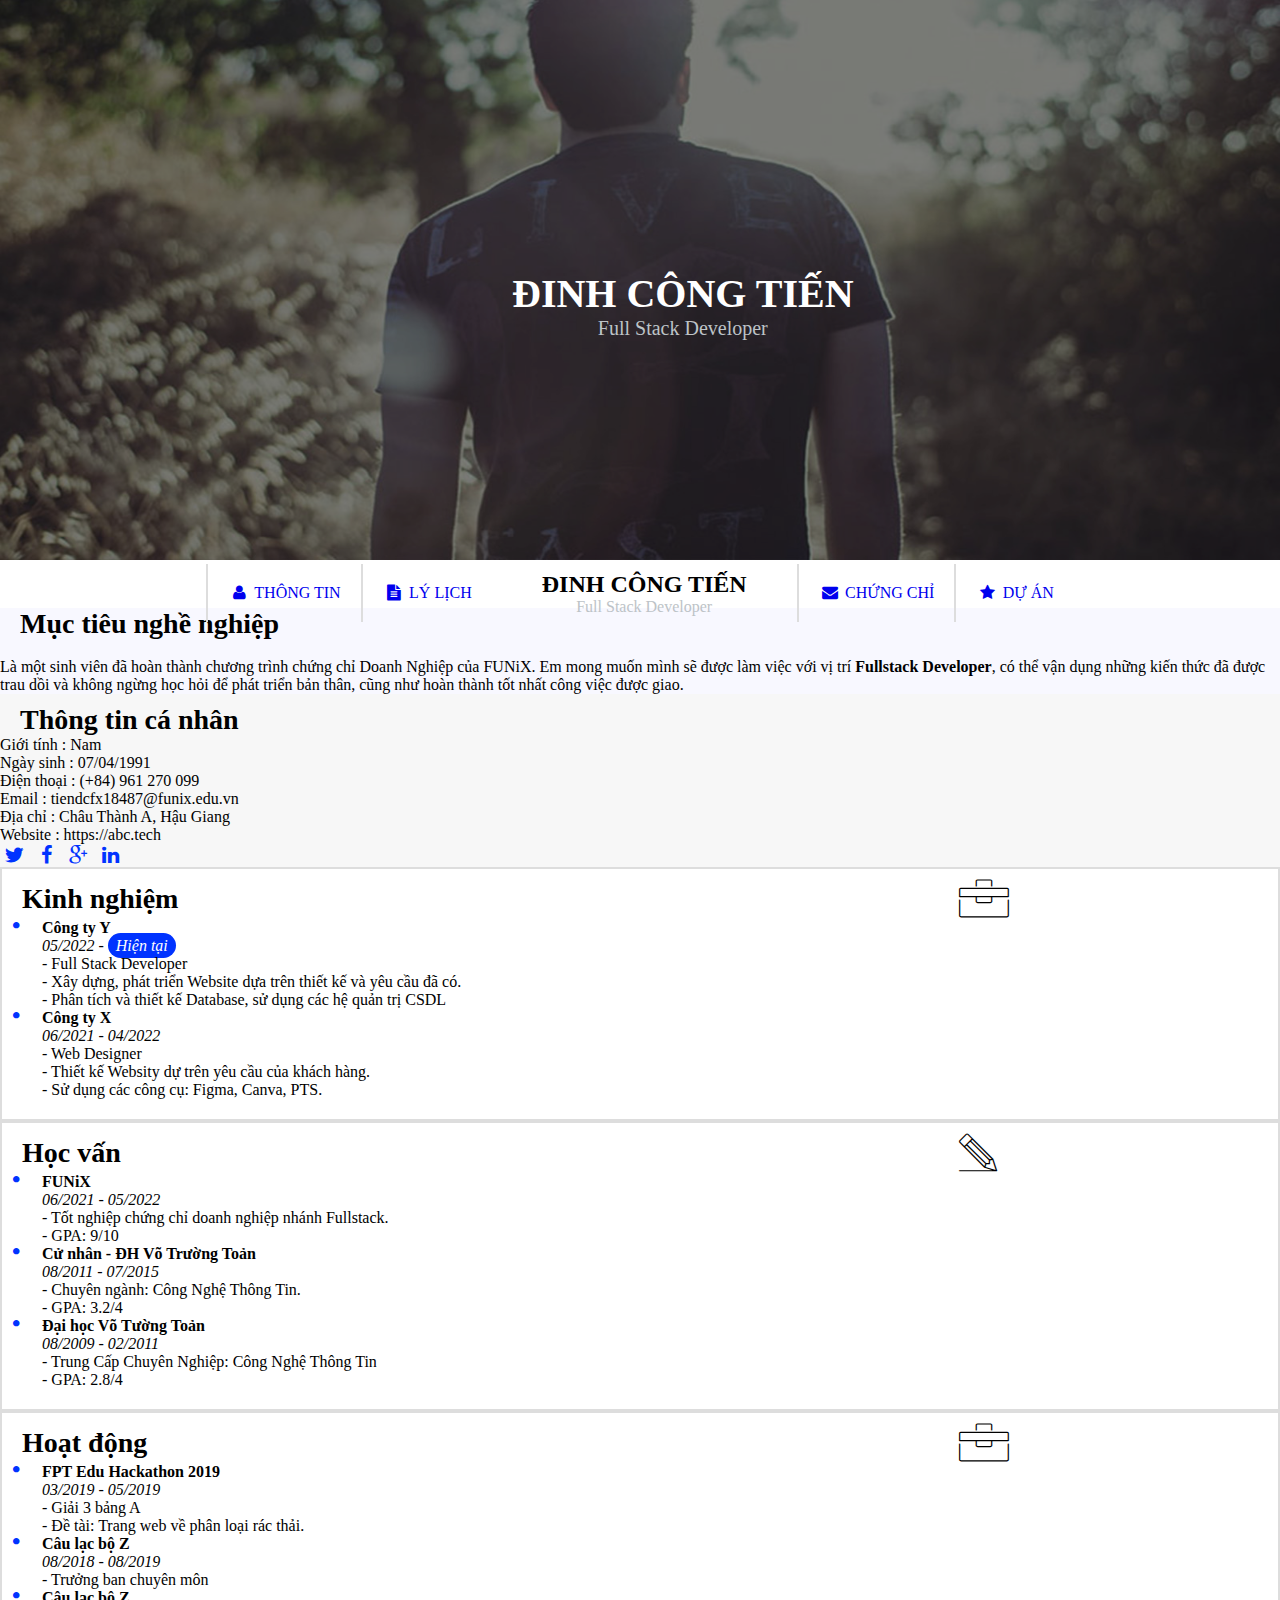
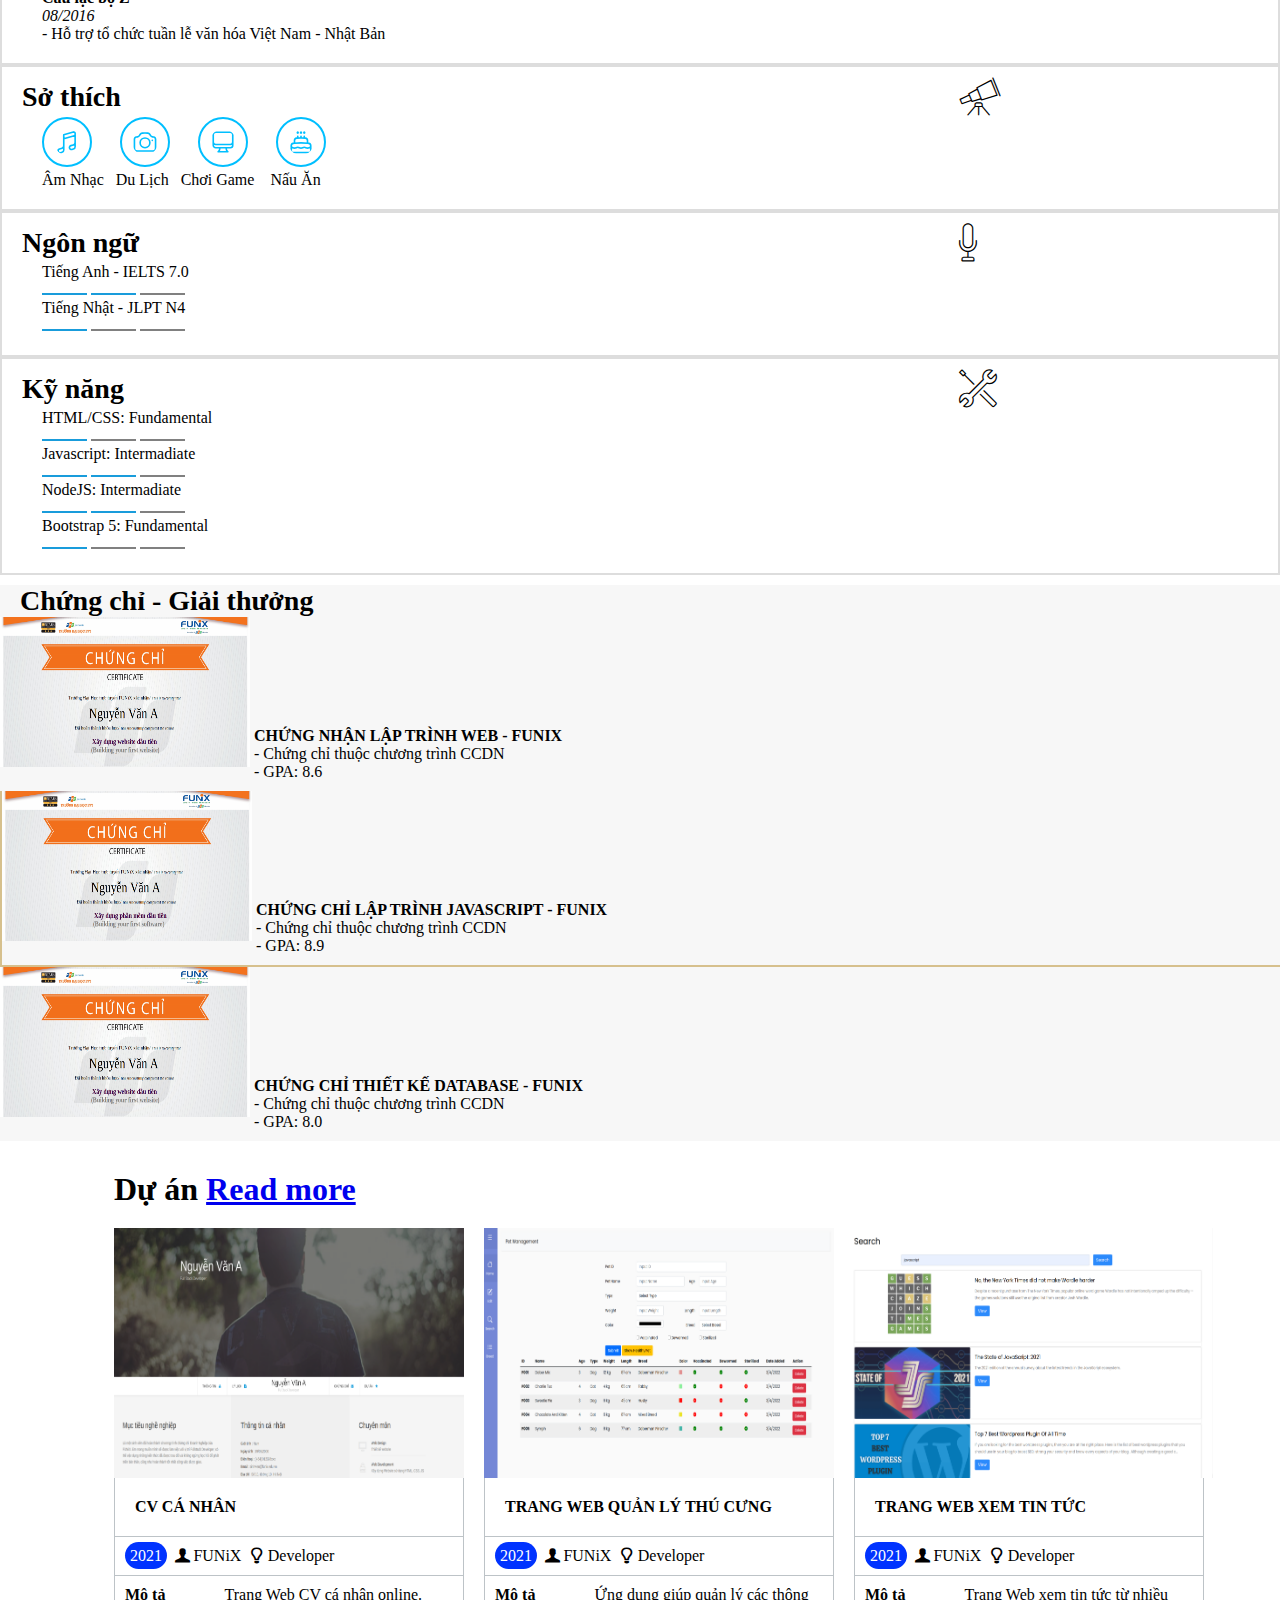
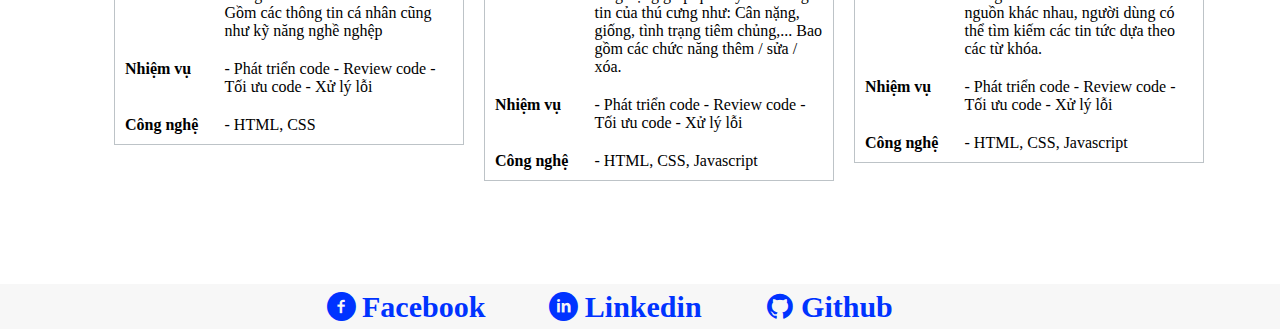
<file: index.html>
<!DOCTYPE html>
<html lang="en">

<head>
  <meta charset="UTF-8" />
  <meta http-equiv="X-UA-Compatible" content="IE=edge" />
  <meta name="viewport" content="width=device-width, initial-scale=1.0" />
  <link rel="stylesheet" href="./css/style.css" />
  <link rel="stylesheet" href="./css/font.css" />
  <link rel="stylesheet" href="./css/laptop.css" />
  <link rel="stylesheet" href="./css/tablet.css" />
  <link rel="stylesheet" href="./css/mobile.css" />
  <link href="https://cdn.jsdelivr.net/npm/bootstrap@5.0.2/dist/css/bootstrap.min.css" rel="stylesheet"
    integrity="sha384-EVSTQN3/azprG1Anm3QDgpJLIm9Nao0Yz1ztcQTwFspd3yD65VohhpuuCOmLASjC" crossorigin="anonymous" />
  <title>CV Đinh Công Tiến</title>
</head>

<body>
  <!--Banner-->
  <header>
    <div class="container-fluid" id="banner">
      <img src="./images/banner.jpg" alt="Hinh Banner" class="img-banner">
      <div class="text-banner">
        <h1>Đinh Công Tiến</h1>
        <span>Full Stack Developer</span>
      </div>
    </div>
  </header>
  <!--Navbar-->
  <section id="nav-bar">
    <nav class="container-nav" style="padding-top: 0">
      <a href="#about"><i class="icon-user"></i> Thông tin </a>
      <a href="#personal-title"><i class="icon-doc-text-inv"></i> Lý lịch </a>
      <div class="text-nav">
        <h1>Đinh Công Tiến</h1>
        <span>Full Stack Developer</span>
        <!--<img src="./images/5D3_3422.JPG" alt="" />-->
      </div>
      <a href="#certificate"><i class="icon-mail-alt"></i> Chứng chỉ </i></a>
      <a href="#project"><i class="icon-star-1"></i> Dự Án </a>
    </nav>
  </section>

  <!--Info-->
  <section id="about" class="bg-grey mt-4">
    <div class="container">
      <div class="row  align-items-center justify-content-center ">
        <div id="target" class="col-md-6">
          <h1 class="section-title">Mục tiêu nghề nghiệp</h1>
          <br />
          <p>
            Là một sinh viên đã hoàn thành chương trình chứng chỉ Doanh Nghiệp
            của FUNiX. Em mong muốn mình sẽ được làm việc với vị trí
            <b>Fullstack Developer</b>, có thể vận dụng những kiến thức đã
            được trau dồi và không ngừng học hỏi để phát triển bản thân, cũng
            như hoàn thành tốt nhất công việc được giao.
          </p>
        </div>
        <div id="personal-info" class="col-md-6 mt-5">
          <h1 class="section-title">Thông tin cá nhân</h1>
          <ul class="mt-40 info" style="list-style: none;">
            <li><span>Giới tính</span> : Nam</li>
            <li><span>Ngày sinh</span> : 07/04/1991</li>
            <li><span>Điện thoại</span> : (+84) 961 270 099</li>
            <li><span>Email</span> : tiendcfx18487@funix.edu.vn</li>
            <li><span>Địa chỉ</span> : Châu Thành A, Hậu Giang</li>
            <li><span>Website</span> : https://abc.tech</li>
          </ul>
          <i class="ic icon-twitter"></i>
          <i class="ic icon-facebook"></i>
          <i class="ic icon-gplus"></i>
          <i class="ic icon-linkedin"></i>
        </div>
      </div>
    </div>
  </section>

  <!--Job-->
  <section id="job-info">
    <div class="container mt-3">
      <div class="row align-items-star g-3 mb-3">
        <!--Layout Kinh Nghiệm-->
        <div class="col-xl-4 col-md-6">
          <div class="layout">
            <div>
              <h1>Kinh nghiệm</h1>
            </div>
            <div><i class="ic-toolbox icon"></i></div>
            <div class="job-content" style="grid-column: 1/3">
              <div class="list">
                <div class="node"><b>Công ty Y</b></div>
                <div><i>05/2022 - </i><i class="now"> Hiện tại </i></div>
                <div>
                  <div>- Full Stack Developer</div>
                  <div>
                    - Xây dựng, phát triển Website dựa trên thiết kế và yêu cầu đã
                    có.
                  </div>
                  <div>
                    - Phân tích và thiết kế Database, sử dụng các hệ quản trị CSDL
                  </div>
                </div>
              </div>
              <div class="list">
                <div class="node"><b>Công ty X</b></div>
                <div><i>06/2021 - 04/2022</i></div>
                <div>
                  <div>- Web Designer</div>
                  <div>- Thiết kế Websity dự trên yêu cầu của khách hàng.</div>
                  <div>- Sử dụng các công cụ: Figma, Canva, PTS.</div>
                </div>
              </div>
            </div>
          </div>
        </div>

        <!--Layout Học Vấn-->
        <div class="col-xl-4 col-md-6">
          <div class="layout">
            <div>
              <h1>Học vấn</h1>
            </div>
            <div><i class="ic-pencil icon"></i></div>
            <div class="job-content" style="grid-column: 1/3">
              <div class="list">
                <b class="node">FUNiX</b>
                <div><i>06/2021 - 05/2022</i></div>
                <div>- Tốt nghiệp chứng chỉ doanh nghiệp nhánh Fullstack.</div>
                <div>- GPA: 9/10</div>
              </div>
              <div class="list">
                <b class="node">Cử nhân - ĐH Võ Trường Toản</b>
                <div><i>08/2011 - 07/2015</i></div>
                <div>- Chuyên ngành: Công Nghệ Thông Tin.</div>
                <div>- GPA: 3.2/4</div>
              </div>
              <div class="list">
                <b class="node">Đại học Võ Tường Toản</b>
                <div><i>08/2009 - 02/2011</i></div>
                <div>- Trung Cấp Chuyên Nghiệp: Công Nghệ Thông Tin</div>
                <div>- GPA: 2.8/4</div>
              </div>
            </div>
          </div>
        </div>
        <!--Layout Hoạt Động-->
        <div class="col-xl-4 col-md-6">
          <div class="layout">
            <div>
              <h1>Hoạt động</h1>
            </div>
            <div><i class="ic-toolbox icon"></i></div>
            <div class="job-content" style="grid-column: 1/3">
              <div class="list">
                <b class="node">FPT Edu Hackathon 2019</b>
                <div><i>03/2019 - 05/2019</i></div>
                <div>- Giải 3 bảng A</div>
                <div>- Đề tài: Trang web về phân loại rác thải.</div>
              </div>
              <div class="list">
                <b class="node">Câu lạc bộ Z</b>
                <div><i>08/2018 - 08/2019</i></div>
                <div>- Trưởng ban chuyên môn</div>
              </div>
              <div class="list">
                <b class="node">Câu lạc bộ Z</b>
                <div><i>08/2016</i></div>
                <div>- Hỗ trợ tổ chức tuần lễ văn hóa Việt Nam - Nhật Bản</div>
              </div>
            </div>
          </div>
        </div>
        <!--Layout Sở Thích-->

        <div class="col-xl-4 col-md-6">
          <div class="layout">
            <div>
              <h1>Sở thích</h1>
            </div>
            <div><i class="ic-telescope icon"></i></div>
            <div class="hobby-content" style="grid-column: 1/3">
              <!--Icon Âm Nhạc-->
              <svg xmlns="http://www.w3.org/2000/svg" fill="none" viewBox="0 0 24 24" stroke-width="1.5"
                stroke="currentColor" class="hobby-icon">
                <path stroke-linecap="round" stroke-linejoin="round"
                  d="M9 9l10.5-3m0 6.553v3.75a2.25 2.25 0 01-1.632 2.163l-1.32.377a1.803 1.803 0 11-.99-3.467l2.31-.66a2.25 2.25 0 001.632-2.163zm0 0V2.25L9 5.25v10.303m0 0v3.75a2.25 2.25 0 01-1.632 2.163l-1.32.377a1.803 1.803 0 01-.99-3.467l2.31-.66A2.25 2.25 0 009 15.553z" />
              </svg>
              <!--Icon Du Lịch-->
              <svg xmlns="http://www.w3.org/2000/svg" fill="none" viewBox="0 0 24 24" stroke-width="1.5"
                stroke="currentColor" class="hobby-icon">
                <path stroke-linecap="round" stroke-linejoin="round"
                  d="M6.827 6.175A2.31 2.31 0 015.186 7.23c-.38.054-.757.112-1.134.175C2.999 7.58 2.25 8.507 2.25 9.574V18a2.25 2.25 0 002.25 2.25h15A2.25 2.25 0 0021.75 18V9.574c0-1.067-.75-1.994-1.802-2.169a47.865 47.865 0 00-1.134-.175 2.31 2.31 0 01-1.64-1.055l-.822-1.316a2.192 2.192 0 00-1.736-1.039 48.774 48.774 0 00-5.232 0 2.192 2.192 0 00-1.736 1.039l-.821 1.316z" />
                <path stroke-linecap="round" stroke-linejoin="round"
                  d="M16.5 12.75a4.5 4.5 0 11-9 0 4.5 4.5 0 019 0zM18.75 10.5h.008v.008h-.008V10.5z" />
              </svg>
              <!--Icon Game-->
              <svg xmlns="http://www.w3.org/2000/svg" fill="none" viewBox="0 0 24 24" stroke-width="1.5"
                stroke="currentColor" class="hobby-icon">
                <path stroke-linecap="round" stroke-linejoin="round"
                  d="M9 17.25v1.007a3 3 0 01-.879 2.122L7.5 21h9l-.621-.621A3 3 0 0115 18.257V17.25m6-12V15a2.25 2.25 0 01-2.25 2.25H5.25A2.25 2.25 0 013 15V5.25m18 0A2.25 2.25 0 0018.75 3H5.25A2.25 2.25 0 003 5.25m18 0V12a2.25 2.25 0 01-2.25 2.25H5.25A2.25 2.25 0 013 12V5.25" />
              </svg>
              <!--icon Nấu Ăn-->
              <svg xmlns="http://www.w3.org/2000/svg" fill="none" viewBox="0 0 24 24" stroke-width="1.5"
                stroke="currentColor" class="hobby-icon">
                <path stroke-linecap="round" stroke-linejoin="round"
                  d="M12 8.25v-1.5m0 1.5c-1.355 0-2.697.056-4.024.166C6.845 8.51 6 9.473 6 10.608v2.513m6-4.87c1.355 0 2.697.055 4.024.165C17.155 8.51 18 9.473 18 10.608v2.513m-3-4.87v-1.5m-6 1.5v-1.5m12 9.75l-1.5.75a3.354 3.354 0 01-3 0 3.354 3.354 0 00-3 0 3.354 3.354 0 01-3 0 3.354 3.354 0 00-3 0 3.354 3.354 0 01-3 0L3 16.5m15-3.38a48.474 48.474 0 00-6-.37c-2.032 0-4.034.125-6 .37m12 0c.39.049.777.102 1.163.16 1.07.16 1.837 1.094 1.837 2.175v5.17c0 .62-.504 1.124-1.125 1.124H4.125A1.125 1.125 0 013 20.625v-5.17c0-1.08.768-2.014 1.837-2.174A47.78 47.78 0 016 13.12M12.265 3.11a.375.375 0 11-.53 0L12 2.845l.265.265zm-3 0a.375.375 0 11-.53 0L9 2.845l.265.265zm6 0a.375.375 0 11-.53 0L15 2.845l.265.265z" />
              </svg>
              <p>Âm Nhạc &nbsp; Du Lịch &nbsp; Chơi Game &nbsp;&nbsp; Nấu Ăn</p>
            </div>
          </div>
        </div>
        <!--Layout Ngôn Ngữ-->
        <div class="col-xl-4 col-md-6">
          <div class="layout">
            <div>
              <h1>Ngôn ngữ</h1>
            </div>
            <div><i class="ic-mic icon"></i></div>
            <div class="language" style="grid-column: 1/3; margin-left: 40px">
              <p>Tiếng Anh - IELTS 7.0</p>
              <span class="good"></span>
              <span class="good"></span>
              <span class="bad"></span>
              <p>Tiếng Nhật - JLPT N4</p>
              <span class="good"></span>
              <span class="bad"></span>
              <span class="bad"></span>
            </div>
          </div>
        </div>
        <!--Layout Kỹ Năng-->
        <div class="col-xl-4 col-md-6">
          <div class="layout">
            <div>
              <h1>Kỹ năng</h1>
            </div>
            <div><i class="ic-tools-2 icon"></i></div>
            <div class="skill" style="grid-column: 1/3; margin-left: 40px">
              <p>HTML/CSS: Fundamental</p>
              <span class="good"></span>
              <span class="bad"></span>
              <span class="bad"></span>
              <p>Javascript: Intermadiate</p>
              <span class="good"></span>
              <span class="good"></span>
              <span class="bad"></span>
              <p>NodeJS: Intermadiate</p>
              <span class="good"></span>
              <span class="good"></span>
              <span class="bad"></span>
              <p>Bootstrap 5: Fundamental</p>
              <span class="good"></span>
              <span class="bad"></span>
              <span class="bad"></span>
            </div>
          </div>
        </div>
      </div>
  </section>

  <!--Chứng Chỉ - Giải Thưởng-->
  <section id="certificate" class="bg-grey">
    <div class="container g-2">
      <h1 class="section-title">Chứng chỉ - Giải thưởng</h1>
      <div class="row">
        <div class="col-md-6">
          <div class="cer-layout1">
            <img src="./images/Cert_DBI.png" alt="Chứng chỉ lập Trình Web" />
            <div class="cer-content">
              <div><b>CHỨNG NHẬN LẬP TRÌNH WEB - FUNIX</b></div>
              <div>- Chứng chỉ thuộc chương trình CCDN</div>
              <div>- GPA: 8.6</div>
            </div>
          </div>
        </div>
        <div class="col-md-6">
          <div class="cer-layout2">
            <img src="./images/Cert_PRF.png" alt="Chứng chỉ Lập Trinhg JAVASCRIPT" />
            <div class="cer-content">
              <div><b>CHỨNG CHỈ LẬP TRÌNH JAVASCRIPT - FUNIX</b></div>
              <div>- Chứng chỉ thuộc chương trình CCDN</div>
              <div>- GPA: 8.9</div>
            </div>
          </div>
        </div>
        <div class="col-md-12 col-sm-6">
          <div class="cer-layout3">
            <img src="./images/Cert_WEB.png" alt="Chứng chỉ thiết kế Database" />
            <div class="cer-content">
              <div><b>CHỨNG CHỈ THIẾT KẾ DATABASE - FUNIX</b></div>
              <div>- Chứng chỉ thuộc chương trình CCDN</div>
              <div>- GPA: 8.0</div>
            </div>
          </div>
        </div>
      </div>
    </div>
    </div>
  </section>

  <!--Dự Án - Project-->
  <section id="project">
    <div class="container1">
      <h1 class="section-title" style="margin-bottom: 20px">Dự án <a href="digital-cv.html"
          class="btn btn-info text-light ms-3">Read more</a></h1>
      <div class="project-item">
        <div>
          <img src="./images/project_1.png" alt="CV cá nhân" width="350px" height="250px" style="margin-bottom: -5px" />
          <div class="project-title">CV CÁ NHÂN</div>
          <div class="project-border">
            <span class="year">2021</span>
            <span class="icon-user-1">FUNiX</span>
            <span class="icon-lamp">Developer</span>
          </div>
          <table>
            <tr>
              <td>Mô tả</td>
              <td>
                Trang Web CV cá nhân online. Gồm các thông tin cá nhân cũng
                như kỹ năng nghề nghệp
              </td>
            </tr>
            <tr>
              <td>Nhiệm vụ</td>
              <td>
                - Phát triển code - Review code - Tối ưu code - Xử lý lỗi
              </td>
            </tr>
            <tr>
              <td>Công nghệ</td>
              <td>- HTML, CSS</td>
            </tr>
          </table>
        </div>
        <div>
          <img src="./images/project_2.png" alt="Quản lý thú cưng" width="350px" height="250px"
            style="margin-bottom: -5px" />
          <div class="project-title">TRANG WEB QUẢN LÝ THÚ CƯNG</div>
          <div class="project-border">
            <span class="year">2021</span>
            <span class="icon-user-1">FUNiX</span>
            <span class="icon-lamp">Developer</span>
          </div>
          <table>
            <tr>
              <td>Mô tả</td>
              <td>
                Ứng dụng giúp quản lý các thông tin của thú cưng như: Cân
                nặng, giống, tình trạng tiêm chủng,... Bao gồm các chức năng
                thêm / sửa / xóa.
              </td>
            </tr>
            <tr>
              <td>Nhiệm vụ</td>
              <td>
                - Phát triển code - Review code - Tối ưu code - Xử lý lỗi
              </td>
            </tr>
            <tr>
              <td>Công nghệ</td>
              <td>- HTML, CSS, Javascript</td>
            </tr>
          </table>
        </div>
        <div>
          <img src="./images/project_3.png" alt="Web Tin Tức" width="auto" height="250px"
            style="margin-bottom: -5px; margin-left: -5px" />
          <div class="project-title">TRANG WEB XEM TIN TỨC</div>
          <div class="project-border">
            <span class="year">2021</span>
            <span class="icon-user-1">FUNiX</span>
            <sapn class="icon-lamp">Developer</sapn>
          </div>
          <table>
            <tr>
              <td>Mô tả</td>
              <td>
                Trang Web xem tin tức từ nhiều nguồn khác nhau, người dùng có
                thể tìm kiếm các tin tức dựa theo các từ khóa.
              </td>
            </tr>
            <tr>
              <td>Nhiệm vụ</td>
              <td>
                - Phát triển code - Review code - Tối ưu code - Xử lý lỗi
              </td>
            </tr>
            <tr>
              <td>Công nghệ</td>
              <td>- HTML, CSS, Javascript</td>
            </tr>
          </table>
        </div>
      </div>
    </div>
  </section>

  <section id="footer" class="bg-grey">
    <nav class="container-footer">
      <a href="https://facebook.com" class="icon-facebook-circled">Facebook</a>
      <a href="https://linkedin.com" class="icon-linkedin-circled">Linkedin</a>
      <a href="https://github.com" class="icon-github-circled">Github</a>
    </nav>
  </section>
</body>

</html>
</file>
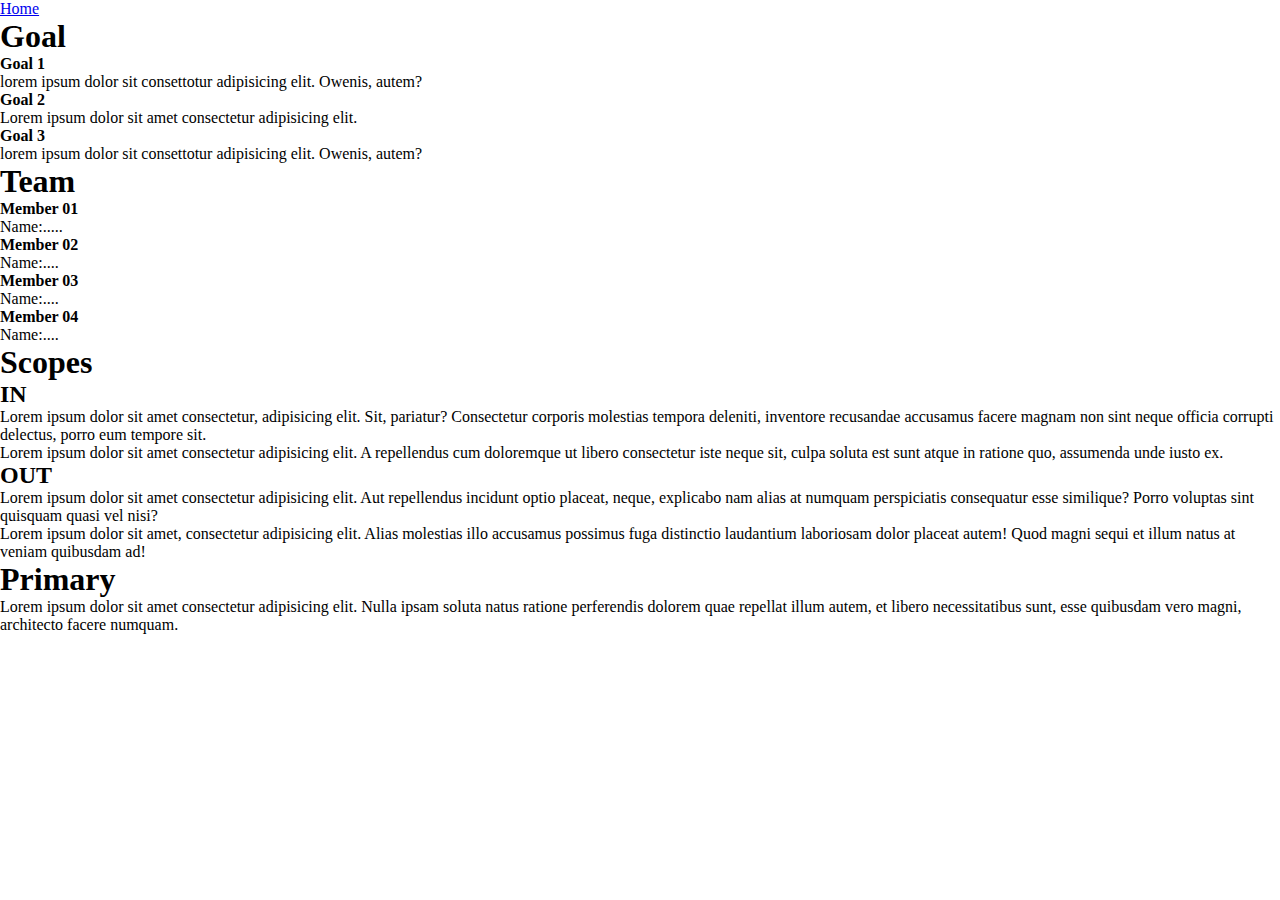
<file: digital-cv.html>
<!DOCTYPE html>
<html lang="en">

<head>
    <meta charset="UTF-8">
    <meta http-equiv="X-UA-Compatible" content="IE=edge">
    <meta name="viewport" content="width=device-width, initial-scale=1.0">
    <link rel="stylesheet" href="./css/style.css">
    <link rel="stylesheet" href="./css/laptop.css">
    <link rel="stylesheet" href="./css/tablet.css">
    <link rel="stylesheet" href="./css/mobile.css">
    <link rel="stylesheet" href="./css/font.css">
    <link href="https://cdn.jsdelivr.net/npm/bootstrap@5.0.2/dist/css/bootstrap.min.css" rel="stylesheet"
        integrity="sha384-EVSTQN3/azprG1Anm3QDgpJLIm9Nao0Yz1ztcQTwFspd3yD65VohhpuuCOmLASjC" crossorigin="anonymous" />
    <title>Digital - CV</title>
</head>

<body>
    <!--Navbar-->
    <a href="index.html" class="btn btn-info text-light m-3">Home</a>
    <!--Showcase-->
    <div class="container-fluid mt-3">
        <div class="row g-5">
            <div class="col-lg-8 bg-light text-dark p-3">
                <h1 class="title py-3 px-3 fw-bold">Goal</h1>
                <div class="row border323 align-items-center">
                    <div class="col-lg-3 text-center">
                        <div class="h1 mb-3">
                            <i class="bi bi-flag"></i>
                        </div>
                    </div>
                    <div class="col-lg-9 pt-3">
                        <h4 class="fw-bold">Goal 1</h4>
                        <p class="lead">lorem ipsum dolor sit consettotur adipisicing elit. Owenis, autem?</p>
                    </div>
                </div>
                <div class="row border323 align-items-center">
                    <div class="col-lg-3 text-cneter">
                        <div class="h1 mb-3">
                            <i class="bi bi-flag"></i>
                        </div>
                    </div>
                    <div class="col-lg-9 pt-3">
                        <h4 class="fw-bold">Goal 2</h4>
                        <p class="lead">
                            Lorem ipsum dolor sit amet consectetur adipisicing elit.
                        </p>
                    </div>
                </div>
                <div class="row border323 align-items-center">
                    <div class="col-lg-3 text-cneter">
                        <div class="h1 mb-3">
                            <i class="bi bi-flag"></i>
                        </div>
                    </div>
                    <div class="col-lg-9 pt-3">
                        <h4 class="fw-bold">Goal 3</h4>
                        <p class="lead">lorem ipsum dolor sit consettotur adipisicing elit. Owenis, autem?</p>
                    </div>
                </div>
            </div>
            <div class="col-lg-4 bg-light text-dark p-3">
                <h1 class="title py-3 px-3 fw-bold">Team</h1>
                <div class="row align-items-center">
                    <div class="col-lg-3 text-center">
                        <div class="h1 mb-3">
                            <i class="bi bi-person-fill"></i>
                        </div>
                    </div>
                    <div class="col-lg-9 pt-3">
                        <h4 class="fw-bold">Member 01</h4>
                        <p class="lead">Name:.....</p>
                    </div>
                </div>
                <div class="row align-items-center">
                    <div class="col-lg-3 text-center">
                        <div class="h1 mb-3">
                            <i class="bi bi-person-fill"></i>
                        </div>
                    </div>
                    <div class="col-lg-9 pt-3">
                        <h4 class="fw-bold">Member 02</h4>
                        <p class="lead">Name:....</p>
                    </div>
                </div>
                <div class="row align-items-center">
                    <div class="col-lg-3 text-center">
                        <div class="h1 mb-3">
                            <i class="bi bi-person-fill"></i>
                        </div>
                    </div>
                    <div class="col-lg-9 pt-3">
                        <h4 class="fw-bold">Member 03</h4>
                        <p class="lead">Name:....</p>
                    </div>
                </div>
                <div class="row align-items-center">
                    <div class="col-lg-3 text-center">
                        <div class="h1 mb-3">
                            <i class="bi bi-person-fill"></i>
                        </div>
                    </div>
                    <div class="col-lg-9 pt-3">
                        <h4 class="fw-bold">Member 04</h4>
                        <p class="lead">Name:....</p>
                    </div>
                </div>
            </div>
        </div>
        <div class="row g-5">
            <div class="col-lg-8 bg-light text-dark p-3">
                <h1 class="title py-3 px-3 fw-bold">Scopes</h1>
                <div class="row g-5">
                    <div class="col-lg-6 p-5">
                        <h2 class="fw-bold mb-4">IN</h2>
                        <p class="lead mb-3">Lorem ipsum dolor sit amet consectetur, adipisicing elit. Sit,
                            pariatur?
                            Consectetur corporis molestias tempora deleniti, inventore recusandae accusamus facere
                            magnam
                            non sint neque officia corrupti delectus, porro eum tempore sit.</p>
                        <p class="lead">Lorem ipsum dolor sit amet consectetur adipisicing elit. A repellendus cum
                            doloremque ut libero consectetur iste neque sit, culpa soluta est sunt atque in ratione
                            quo,
                            assumenda unde iusto ex.</p>
                    </div>
                    <div class="col-lg-6 p-5">
                        <h2 class="fw-bold mb-4">OUT</h2>
                        <p class="lead mb-3">
                            Lorem ipsum dolor sit amet consectetur adipisicing elit. Aut repellendus incidunt optio
                            placeat, neque, explicabo nam alias at numquam perspiciatis consequatur esse similique?
                            Porro voluptas sint quisquam quasi vel nisi?
                        </p>
                        <p class="lead">Lorem ipsum dolor sit amet, consectetur adipisicing elit. Alias molestias
                            illo
                            accusamus possimus fuga distinctio laudantium laboriosam dolor placeat autem! Quod magni
                            sequi et illum natus at veniam quibusdam ad!</p>
                    </div>
                </div>
            </div>
            <div class="col-lg-4 bg-light text-dark p-3">
                <h1 class="title py-3 px-3 fw-bold">Primary</h1>
                <div class="row align-items-center">
                    <div class="col-lg-3 text-center">
                        <div class="h1 mb-3">
                            <i class="bi bi-app"></i>
                        </div>
                    </div>
                    <div class="col-lg-9 pt-3">
                        <p class="lead mb-3">
                            Lorem ipsum dolor sit amet consectetur adipisicing elit. Nulla ipsam soluta natus
                            ratione
                            perferendis dolorem quae repellat illum autem, et libero necessitatibus sunt, esse
                            quibusdam
                            vero magni, architecto facere numquam.
                        </p>
                    </div>
                </div>
            </div>
        </div>
    </div>
</body>

</html>
</file>
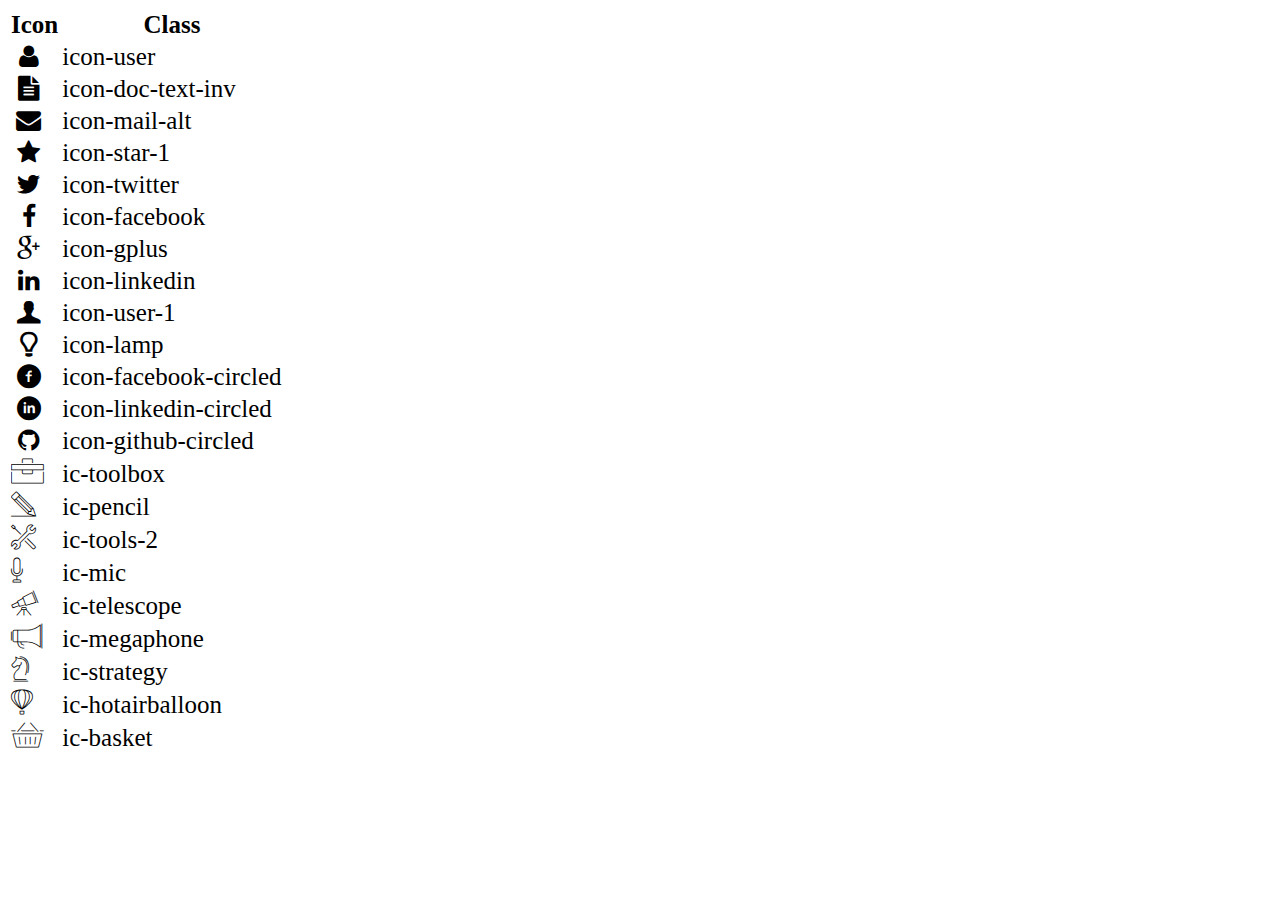
<file: icon-list.html>
<!DOCTYPE html>
<html lang="en">

<head>
    <meta charset="UTF-8">
    <meta http-equiv="X-UA-Compatible" content="IE=edge">
    <meta name="viewport" content="width=device-width, initial-scale=1.0">
    <link rel="stylesheet" href="css/font.css">
    <title>Icon List</title>
</head>

<body>
    <table style="font-size: 25px;">
        <thead>
            <tr>
                <th>Icon</th>
                <th>Class</th>
            </tr>
        </thead>
        <tbody>
            <tr>
                <td><i class="icon-user"></i></td>
                <td>icon-user</td>
            </tr>
            <tr>
                <td><i class="icon-doc-text-inv"></i></td>
                <td>icon-doc-text-inv</td>
            </tr>
            <tr>
                <td><i class="icon-mail-alt"></i></td>
                <td>icon-mail-alt</td>
            </tr>
            <tr>
                <td><i class="icon-star-1"></i></td>
                <td>icon-star-1</td>
            </tr>
            <tr>
                <td><i class="icon-twitter"></i></td>
                <td>icon-twitter</td>
            </tr>
            <tr>
                <td><i class="icon-facebook"></i></td>
                <td>icon-facebook</td>
            </tr>
            <tr>
                <td><i class="icon-gplus"></i></td>
                <td>icon-gplus</td>
            </tr>
            <tr>
                <td><i class="icon-linkedin"></i></td>
                <td>icon-linkedin</td>
            </tr>
            <tr>
                <td><i class="icon-user-1"></i></td>
                <td>icon-user-1</td>
            </tr>
            <tr>
                <td><i class="icon-lamp"></i></td>
                <td>icon-lamp</td>
            </tr>
            <tr>
                <td><i class="icon-facebook-circled"></i></td>
                <td>icon-facebook-circled</td>
            </tr>
            <tr>
                <td><i class="icon-linkedin-circled"></i></td>
                <td>icon-linkedin-circled</td>
            </tr>
            <tr>
                <td><i class="icon-github-circled"></i></td>
                <td>icon-github-circled</td>
            </tr>
            <tr>
                <td><i class="ic-toolbox"></i></td>
                <td>ic-toolbox</td>
            </tr>
            <tr>
                <td><i class="ic-pencil"></i></td>
                <td>ic-pencil</td>
            </tr>
            <tr>
                <td><i class="ic-tools-2"></i></td>
                <td>ic-tools-2</td>
            </tr>

            <tr>
                <td><i class="ic-mic"></i></td>
                <td>ic-mic</td>
            </tr>
            <tr>
                <td><i class="ic-telescope"></i></td>
                <td>ic-telescope</td>
            </tr>
            <tr>
                <td><i class="ic-megaphone"></i></td>
                <td>ic-megaphone</td>
            </tr>
            <tr>
                <td><i class="ic-strategy"></i></td>
                <td>ic-strategy</td>
            </tr>
            <tr>
                <td><i class="ic-hotairballoon"></i></td>
                <td>ic-hotairballoon</td>
            </tr>
            <tr>
                <td><i class="ic-basket"></i></td>
                <td>ic-basket</td>
            </tr>
        </tbody>
    </table>
</body>

</html>
</file>
<file: css/style.css>
* {
    margin: 0px;
    padding: 0px;
    box-sizing: border-box;
}

.bg-grey {
    background: #f7f7f7;
}

section > .container1{
    width: 100%;
    margin: auto;
    display: block;

    padding: 30px 50px;
}



/*Xây dụng Navbar*/

#nav-bar{
    text-align: center;
}

.container-nav {
    display: flex;
    flex-wrap: wrap;
    flex-direction: row;
    align-items: center;
    justify-content: center;
    justify-items: center;
    margin-bottom: -2%;
    position: relative;
}

.text-nav{
    margin: 0 50px 0;
    justify-content: center;
    text-align: center;
}

.ic{
    color: #0033FF;
    font-size: 20px;
}

.text-nav h1{
    font-weight: bold;
    text-transform: uppercase;
    font-size: 24px;
}

.text-nav span{
    
    color: #bdc3c7;
}

.text-nav img{
    border: 10px solid white;
    width: 150px;
    height: 150px;
    border-radius: 50%;
    position: relative;
    justify-content: center;
}

.container-nav a:link, a:visited{
    text-transform: uppercase;
    text-decoration: none;
    padding: 20px 20px;
    border-left: 2px solid #ddd;
}

.container-nav a:hover {
    background-color: #ddd;
    color: black;
}

.container-nav a.active {
    background-color: black;
    color: #fff;
}

/*Banner*/

.img-banner {
    position: relative;
    width: 100%;
    height: 35rem;
    background-size: cover;
    filter: brightness(50%);
}

.text-banner{
    position: absolute;
    left: 40%;
    top: 30%;
    color: #fff;
    font-size: 20px;
    text-align: center;
}

.text-banner h1{
    text-transform: uppercase;
}

.text-banner span {
    color: #bdc3c7;
}

#target {
    background-color: #f8f8ff;
}

/*Job-info*/
/*Kinh Nghiệm - Học Vấn - Hoạt Động -Chung*/

/*.container-job{
    display: grid;
    grid-template-columns: repeat(3, 300px);
    grid-template-rows: 400px 350px;
    gap: 40px;
    justify-content: center;
    align-items: start;
}
*/
.layout {
    display: grid;
    grid-template-columns: 75% 25%;
    align-items: center;
    border: 2px solid #ddd;
    justify-content: center;
    padding-bottom: 20px;
}

.container h1{
    font-size: 28px;
    align-items: center;
    margin-left: 20px;
    margin-top: 10px;
}

.container .icon {
    margin-top: 10px;
    font-size: 38px;
    justify-content: center;
}

.now {
    border-radius: 20px;
    background-color: #0033FF;
    padding: 4px 8px;
    color: #fff;
    text-align: center;
}

.job-content {
    margin-left: 40px;
}

.list {
    position: relative;
}

.node::before {
    content: "•";
    color: #0033FF;
    display: inline-block;
    position: absolute;
    font-weight: bold;
    font-size: 24px;
    top: -7px;
    left: -30px;
}

/*Sở Thích*/
.hobby-content{
    margin-left: 40px;
}

.hobby-icon {
    width: 50px;
    height: 50px;
    color: #00BFFF;
    border: 2px solid #00BFFF;
    border-radius: 50%;
    font-size: 16px;
    padding: 10px;
    margin-right: 1.5rem;
}

/*Level*/

.good {
    background: #199cdb;
    display: inline-block;
    height: 2px;
    width: 45px;
}

.bad{
    background: grey;
    display: inline-block;
    height: 2px;
    width: 45px;
}

/*Chứng Chỉ - Giải Thưởng*/

.container-cer {
    display: grid;
    grid-template-columns: repeat(2, 50%);
    grid-template-rows: repeat(2, 1fr);
    gap: 20px;
    margin-top: 20px;
}

#certificate img {
    margin-bottom: 10px;
    width: 250px;
    height: 150px;
}
.cer-content {
    display: inline-block;
    margin-bottom: 10px;
}
.cer-layout2{
    border-left: 2px solid #d6c08d;
}
.cer-layout3{
    grid-column: 1/3;
    border-top: 2px solid #d6c08d;
}

/*Dự Án*/

#project{
    margin: 0 0 6rem 4rem;
}

.year {
    border-radius: 50px;
    background-color: #0033FF;
    width: 40px;
    height: auto;
    padding: 5px;
    text-align: center;
    color: #fff;
}

.project-item {
    display: grid;
    grid-template-columns: repeat(3, 350px);
    grid-template-rows: 530px;
    grid-gap: 20px;
}

.project-title {
    padding: 20px;
    font-weight: bold;
    border-left: 1px solid #bdc3c7;
    border-right: 1px solid #bdc3c7;
    border-top: 1px solid #bdc3c7;
} 

.project-border {
    padding: 10px;
    border-top: 1px solid #bdc3c7;
    border-left: 1px solid #bdc3c7;
    border-right: 1px solid #bdc3c7;
}

table {
    border-collapse: collapse;
    border: 1px solid #bdc3c7;
}

td {
    padding: 10px;
}

tr td:first-child {
    width: 100px;
    vertical-align: top;
    font-weight: bold;
}

/*Phần footer*/
.container-footer {
    line-height: 1.5;
    font-size: 30px;
    display: inline-block;
    padding-left: 25%;
}

#footer a:link, a:visited {
    color: #0033FF;
    
    font-weight: bold;
    margin-right: 50px;
    text-decoration: none;
}

#footer a:hover, a:active {
    cursor: grab;
    color: #0abde3;
}
</file>
<file: css/font.css>
@font-face {
	font-family: 'open_sanslight';
	src: url('../fonts/OpenSans-Light-webfont.eot');
	src: url('../fonts/OpenSans-Light-webfont.eot#iefix') format('embedded-opentype'),
		url('../fonts/OpenSans-Light-webfont.woff') format('woff'),
		url('../fonts/OpenSans-Light-webfont.ttf') format('truetype'),
		url('../fonts/OpenSans-Light-webfont.svg#open_sanslight') format('svg');
	font-weight: normal;
	font-style: normal;

}

@font-face {
	font-family: 'open_sansitalic';
	src: url('../fonts/OpenSans-Italic-webfont.eot');
	src: url('../fonts/OpenSans-Italic-webfont.eot#iefix') format('embedded-opentype'),
		url('../fonts/OpenSans-Italic-webfont.woff') format('woff'),
		url('../fonts/OpenSans-Italic-webfont.ttf') format('truetype'),
		url('../fonts/OpenSans-Italic-webfont.svg#open_sansitalic') format('svg');
	font-weight: normal;
	font-style: normal;

}

@font-face {
	font-family: 'open_sanssemibold';
	src: url('../fonts/OpenSans-Semibold-webfont.eot');
	src: url('../fonts/OpenSans-Semibold-webfont.eot#iefix') format('embedded-opentype'),
		url('../fonts/OpenSans-Semibold-webfont.woff') format('woff'),
		url('../fonts/OpenSans-Semibold-webfont.ttf') format('truetype'),
		url('../fonts/OpenSans-Semibold-webfont.svg#open_sanssemibold') format('svg');
	font-weight: normal;
	font-style: normal;

}


@font-face {
	font-family: 'open_sanslight_italic';
	src: url('../fonts/OpenSans-LightItalic-webfont.eot');
	src: url('../fonts/OpenSans-LightItalic-webfont.eot#iefix') format('embedded-opentype'),
		url('../fonts/OpenSans-LightItalic-webfont.woff') format('woff'),
		url('../fonts/OpenSans-LightItalic-webfont.ttf') format('truetype'),
		url('../fonts/OpenSans-LightItalic-webfont.svg#open_sanslight_italic') format('svg');
	font-weight: normal;
	font-style: normal;

}

@font-face {
	font-family: 'open_sansregular';
	src: url('../fonts/OpenSans-Regular-webfont.eot');
	src: url('../fonts/OpenSans-Regular-webfont.eot#iefix') format('embedded-opentype'),
		url('../fonts/OpenSans-Regular-webfont.woff') format('woff'),
		url('../fonts/OpenSans-Regular-webfont.ttf') format('truetype'),
		url('../fonts/OpenSans-Regular-webfont.svg#open_sansregular') format('svg');
	font-weight: normal;
	font-style: normal;

}


@font-face {
	font-family: 'fontello';
	src: url('../fonts/fontello.eot');
	src: url('../fonts/fontello.eot#iefix') format('embedded-opentype'),
		url('../fonts/fontello.woff') format('woff'),
		url('../fonts/fontello.ttf') format('truetype'),
		url('../fonts/fontello.svg#fontello') format('svg');
	font-weight: normal;
	font-style: normal;
}

[class^="icon-"]:before,
[class*=" icon-"]:before {
	font-family: "fontello";
	font-style: normal;
	font-weight: normal;
	speak: none;

	display: inline-block;
	text-decoration: inherit;
	width: 1em;
	margin-right: .2em;
	text-align: center;
	/* opacity: .8; */

	/* For safety - reset parent styles, that can break glyph codes*/
	font-variant: normal;
	text-transform: none;

	/* fix buttons height, for twitter bootstrap */
	line-height: 1em;

	/* Animation center compensation - margins should be symmetric */
	/* remove if not needed */
	margin-left: .2em;

	/* you can be more comfortable with increased icons size */
	/* font-size: 120%; */

	/* Font smoothing. That was taken from TWBS */
	-webkit-font-smoothing: antialiased;
	-moz-osx-font-smoothing: grayscale;

	/* Uncomment for 3D effect */
	/* text-shadow: 1px 1px 1px rgba(127, 127, 127, 0.3); */
}

.icon-emo-happy:before {
	content: '\e800';
}

/* '' */
.icon-emo-wink:before {
	content: '\e801';
}

/* '' */
.icon-emo-wink2:before {
	content: '\e802';
}

/* '' */
.icon-emo-unhappy:before {
	content: '\e803';
}

/* '' */
.icon-emo-sleep:before {
	content: '\e804';
}

/* '' */
.icon-emo-thumbsup:before {
	content: '\e805';
}

/* '' */
.icon-emo-devil:before {
	content: '\e806';
}

/* '' */
.icon-emo-surprised:before {
	content: '\e807';
}

/* '' */
.icon-emo-tongue:before {
	content: '\e808';
}

/* '' */
.icon-emo-coffee:before {
	content: '\e809';
}

/* '' */
.icon-emo-sunglasses:before {
	content: '\e80a';
}

/* '' */
.icon-emo-displeased:before {
	content: '\e80b';
}

/* '' */
.icon-emo-beer:before {
	content: '\e80c';
}

/* '' */
.icon-emo-grin:before {
	content: '\e80d';
}

/* '' */
.icon-emo-angry:before {
	content: '\e80e';
}

/* '' */
.icon-emo-saint:before {
	content: '\e80f';
}

/* '' */
.icon-emo-cry:before {
	content: '\e810';
}

/* '' */
.icon-emo-shoot:before {
	content: '\e811';
}

/* '' */
.icon-emo-squint:before {
	content: '\e812';
}

/* '' */
.icon-emo-laugh:before {
	content: '\e813';
}

/* '' */
.icon-spin1:before {
	content: '\e814';
}

/* '' */
.icon-spin2:before {
	content: '\e815';
}

/* '' */
.icon-spin3:before {
	content: '\e816';
}

/* '' */
.icon-spin4:before {
	content: '\e817';
}

/* '' */
.icon-spin5:before {
	content: '\e818';
}

/* '' */
.icon-spin6:before {
	content: '\e819';
}

/* '' */
.icon-firefox:before {
	content: '\e81a';
}

/* '' */
.icon-chrome:before {
	content: '\e81b';
}

/* '' */
.icon-opera:before {
	content: '\e81c';
}

/* '' */
.icon-ie:before {
	content: '\e81d';
}

/* '' */
.icon-crown:before {
	content: '\e81e';
}

/* '' */
.icon-crown-plus:before {
	content: '\e81f';
}

/* '' */
.icon-crown-minus:before {
	content: '\e820';
}

/* '' */
.icon-marquee:before {
	content: '\e821';
}

/* '' */
.icon-glass:before {
	content: '\e822';
}

/* '' */
.icon-music:before {
	content: '\e823';
}

/* '' */
.icon-search:before {
	content: '\e824';
}

/* '' */
.icon-mail:before {
	content: '\e825';
}

/* '' */
.icon-mail-alt:before {
	content: '\e826';
}

/* '' */
.icon-mail-squared:before {
	content: '\e827';
}

/* '' */
.icon-heart:before {
	content: '\e828';
}

/* '' */
.icon-heart-empty:before {
	content: '\e829';
}

/* '' */
.icon-star-1:before {
	content: '\e82a';
}

/* '' */
.icon-star-empty-1:before {
	content: '\e82b';
}

/* '' */
.icon-star-half:before {
	content: '\e82c';
}

/* '' */
.icon-star-half-alt:before {
	content: '\e82d';
}

/* '' */
.icon-user:before {
	content: '\e82e';
}

/* '' */
.icon-user-plus:before {
	content: '\e82f';
}

/* '' */
.icon-user-times:before {
	content: '\e830';
}

/* '' */
.icon-users:before {
	content: '\e831';
}

/* '' */
.icon-male:before {
	content: '\e832';
}

/* '' */
.icon-female:before {
	content: '\e833';
}

/* '' */
.icon-child:before {
	content: '\e834';
}

/* '' */
.icon-user-secret:before {
	content: '\e835';
}

/* '' */
.icon-video:before {
	content: '\e836';
}

/* '' */
.icon-videocam:before {
	content: '\e837';
}

/* '' */
.icon-picture:before {
	content: '\e838';
}

/* '' */
.icon-camera:before {
	content: '\e839';
}

/* '' */
.icon-camera-alt:before {
	content: '\e83a';
}

/* '' */
.icon-th-large:before {
	content: '\e83b';
}

/* '' */
.icon-th:before {
	content: '\e83c';
}

/* '' */
.icon-th-list:before {
	content: '\e83d';
}

/* '' */
.icon-ok:before {
	content: '\e83e';
}

/* '' */
.icon-ok-circled:before {
	content: '\e83f';
}

/* '' */
.icon-ok-circled2:before {
	content: '\e840';
}

/* '' */
.icon-ok-squared:before {
	content: '\e841';
}

/* '' */
.icon-cancel:before {
	content: '\e842';
}

/* '' */
.icon-cancel-circled:before {
	content: '\e843';
}

/* '' */
.icon-cancel-circled2:before {
	content: '\e844';
}

/* '' */
.icon-plus:before {
	content: '\e845';
}

/* '' */
.icon-plus-circled:before {
	content: '\e846';
}

/* '' */
.icon-plus-squared:before {
	content: '\e847';
}

/* '' */
.icon-plus-squared-alt:before {
	content: '\e848';
}

/* '' */
.icon-minus:before {
	content: '\e849';
}

/* '' */
.icon-minus-circled:before {
	content: '\e84a';
}

/* '' */
.icon-minus-squared:before {
	content: '\e84b';
}

/* '' */
.icon-minus-squared-alt:before {
	content: '\e84c';
}

/* '' */
.icon-help:before {
	content: '\e84d';
}

/* '' */
.icon-help-circled:before {
	content: '\e84e';
}

/* '' */
.icon-info-circled:before {
	content: '\e84f';
}

/* '' */
.icon-info:before {
	content: '\e850';
}

/* '' */
.icon-home:before {
	content: '\e851';
}

/* '' */
.icon-link:before {
	content: '\e852';
}

/* '' */
.icon-unlink:before {
	content: '\e853';
}

/* '' */
.icon-link-ext:before {
	content: '\e854';
}

/* '' */
.icon-link-ext-alt:before {
	content: '\e855';
}

/* '' */
.icon-attach:before {
	content: '\e856';
}

/* '' */
.icon-lock:before {
	content: '\e857';
}

/* '' */
.icon-lock-open:before {
	content: '\e858';
}

/* '' */
.icon-lock-open-alt:before {
	content: '\e859';
}

/* '' */
.icon-pin:before {
	content: '\e85a';
}

/* '' */
.icon-eye:before {
	content: '\e85b';
}

/* '' */
.icon-eye-off:before {
	content: '\e85c';
}

/* '' */
.icon-tag-1:before {
	content: '\e85d';
}

/* '' */
.icon-tags:before {
	content: '\e85e';
}

/* '' */
.icon-bookmark:before {
	content: '\e85f';
}

/* '' */
.icon-bookmark-empty:before {
	content: '\e860';
}

/* '' */
.icon-flag:before {
	content: '\e861';
}

/* '' */
.icon-flag-empty:before {
	content: '\e862';
}

/* '' */
.icon-flag-checkered:before {
	content: '\e863';
}

/* '' */
.icon-thumbs-up:before {
	content: '\e864';
}

/* '' */
.icon-thumbs-down:before {
	content: '\e865';
}

/* '' */
.icon-thumbs-up-alt:before {
	content: '\e866';
}

/* '' */
.icon-thumbs-down-alt:before {
	content: '\e867';
}

/* '' */
.icon-download:before {
	content: '\e868';
}

/* '' */
.icon-upload:before {
	content: '\e869';
}

/* '' */
.icon-download-cloud:before {
	content: '\e86a';
}

/* '' */
.icon-upload-cloud:before {
	content: '\e86b';
}

/* '' */
.icon-reply:before {
	content: '\e86c';
}

/* '' */
.icon-reply-all:before {
	content: '\e86d';
}

/* '' */
.icon-forward:before {
	content: '\e86e';
}

/* '' */
.icon-quote-left:before {
	content: '\e86f';
}

/* '' */
.icon-quote-right:before {
	content: '\e870';
}

/* '' */
.icon-code:before {
	content: '\e871';
}

/* '' */
.icon-export:before {
	content: '\e872';
}

/* '' */
.icon-export-alt:before {
	content: '\e873';
}

/* '' */
.icon-share:before {
	content: '\e874';
}

/* '' */
.icon-share-squared:before {
	content: '\e875';
}

/* '' */
.icon-pencil:before {
	content: '\e876';
}

/* '' */
.icon-pencil-squared:before {
	content: '\e877';
}

/* '' */
.icon-edit:before {
	content: '\e878';
}

/* '' */
.icon-print:before {
	content: '\e879';
}

/* '' */
.icon-retweet:before {
	content: '\e87a';
}

/* '' */
.icon-keyboard:before {
	content: '\e87b';
}

/* '' */
.icon-gamepad:before {
	content: '\e87c';
}

/* '' */
.icon-comment:before {
	content: '\e87d';
}

/* '' */
.icon-chat:before {
	content: '\e87e';
}

/* '' */
.icon-comment-empty:before {
	content: '\e87f';
}

/* '' */
.icon-chat-empty:before {
	content: '\e880';
}

/* '' */
.icon-bell:before {
	content: '\e881';
}

/* '' */
.icon-bell-alt:before {
	content: '\e882';
}

/* '' */
.icon-bell-off:before {
	content: '\e883';
}

/* '' */
.icon-bell-off-empty:before {
	content: '\e884';
}

/* '' */
.icon-attention-alt:before {
	content: '\e885';
}

/* '' */
.icon-attention:before {
	content: '\e886';
}

/* '' */
.icon-attention-circled:before {
	content: '\e887';
}

/* '' */
.icon-location:before {
	content: '\e888';
}

/* '' */
.icon-direction:before {
	content: '\e889';
}

/* '' */
.icon-compass:before {
	content: '\e88a';
}

/* '' */
.icon-trash:before {
	content: '\e88b';
}

/* '' */
.icon-trash-empty:before {
	content: '\e88c';
}

/* '' */
.icon-doc:before {
	content: '\e88d';
}

/* '' */
.icon-docs:before {
	content: '\e88e';
}

/* '' */
.icon-doc-text:before {
	content: '\e88f';
}

/* '' */
.icon-doc-inv:before {
	content: '\e890';
}

/* '' */
.icon-doc-text-inv:before {
	content: '\e891';
}

/* '' */
.icon-file-pdf:before {
	content: '\e892';
}

/* '' */
.icon-file-word:before {
	content: '\e893';
}

/* '' */
.icon-file-excel:before {
	content: '\e894';
}

/* '' */
.icon-file-powerpoint:before {
	content: '\e895';
}

/* '' */
.icon-file-image:before {
	content: '\e896';
}

/* '' */
.icon-file-archive:before {
	content: '\e897';
}

/* '' */
.icon-file-audio:before {
	content: '\e898';
}

/* '' */
.icon-file-video:before {
	content: '\e899';
}

/* '' */
.icon-file-code:before {
	content: '\e89a';
}

/* '' */
.icon-folder:before {
	content: '\e89b';
}

/* '' */
.icon-folder-open:before {
	content: '\e89c';
}

/* '' */
.icon-folder-empty:before {
	content: '\e89d';
}

/* '' */
.icon-folder-open-empty:before {
	content: '\e89e';
}

/* '' */
.icon-box:before {
	content: '\e89f';
}

/* '' */
.icon-rss:before {
	content: '\e8a0';
}

/* '' */
.icon-rss-squared:before {
	content: '\e8a1';
}

/* '' */
.icon-phone:before {
	content: '\e8a2';
}

/* '' */
.icon-phone-squared:before {
	content: '\e8a3';
}

/* '' */
.icon-fax:before {
	content: '\e8a4';
}

/* '' */
.icon-menu:before {
	content: '\e8a5';
}

/* '' */
.icon-cog:before {
	content: '\e8a6';
}

/* '' */
.icon-cog-alt:before {
	content: '\e8a7';
}

/* '' */
.icon-wrench:before {
	content: '\e8a8';
}

/* '' */
.icon-sliders:before {
	content: '\e8a9';
}

/* '' */
.icon-basket:before {
	content: '\e8aa';
}

/* '' */
.icon-cart-plus:before {
	content: '\e8ab';
}

/* '' */
.icon-cart-arrow-down:before {
	content: '\e8ac';
}

/* '' */
.icon-calendar:before {
	content: '\e8ad';
}

/* '' */
.icon-calendar-empty:before {
	content: '\e8ae';
}

/* '' */
.icon-login:before {
	content: '\e8af';
}

/* '' */
.icon-logout:before {
	content: '\e8b0';
}

/* '' */
.icon-mic:before {
	content: '\e8b1';
}

/* '' */
.icon-mute:before {
	content: '\e8b2';
}

/* '' */
.icon-volume-off:before {
	content: '\e8b3';
}

/* '' */
.icon-volume-down:before {
	content: '\e8b4';
}

/* '' */
.icon-volume-up:before {
	content: '\e8b5';
}

/* '' */
.icon-headphones:before {
	content: '\e8b6';
}

/* '' */
.icon-clock:before {
	content: '\e8b7';
}

/* '' */
.icon-lightbulb:before {
	content: '\e8b8';
}

/* '' */
.icon-block:before {
	content: '\e8b9';
}

/* '' */
.icon-resize-full:before {
	content: '\e8ba';
}

/* '' */
.icon-resize-full-alt:before {
	content: '\e8bb';
}

/* '' */
.icon-resize-small:before {
	content: '\e8bc';
}

/* '' */
.icon-resize-vertical:before {
	content: '\e8bd';
}

/* '' */
.icon-resize-horizontal:before {
	content: '\e8be';
}

/* '' */
.icon-move:before {
	content: '\e8bf';
}

/* '' */
.icon-zoom-in:before {
	content: '\e8c0';
}

/* '' */
.icon-zoom-out:before {
	content: '\e8c1';
}

/* '' */
.icon-down-circled2:before {
	content: '\e8c2';
}

/* '' */
.icon-up-circled2:before {
	content: '\e8c3';
}

/* '' */
.icon-left-circled2:before {
	content: '\e8c4';
}

/* '' */
.icon-right-circled2:before {
	content: '\e8c5';
}

/* '' */
.icon-down-dir:before {
	content: '\e8c6';
}

/* '' */
.icon-up-dir:before {
	content: '\e8c7';
}

/* '' */
.icon-left-dir:before {
	content: '\e8c8';
}

/* '' */
.icon-right-dir:before {
	content: '\e8c9';
}

/* '' */
.icon-down-open:before {
	content: '\e8ca';
}

/* '' */
.icon-left-open:before {
	content: '\e8cb';
}

/* '' */
.icon-right-open:before {
	content: '\e8cc';
}

/* '' */
.icon-up-open:before {
	content: '\e8cd';
}

/* '' */
.icon-angle-left:before {
	content: '\e8ce';
}

/* '' */
.icon-angle-right:before {
	content: '\e8cf';
}

/* '' */
.icon-angle-up:before {
	content: '\e8d0';
}

/* '' */
.icon-angle-down:before {
	content: '\e8d1';
}

/* '' */
.icon-angle-circled-left:before {
	content: '\e8d2';
}

/* '' */
.icon-angle-circled-right:before {
	content: '\e8d3';
}

/* '' */
.icon-angle-circled-up:before {
	content: '\e8d4';
}

/* '' */
.icon-angle-circled-down:before {
	content: '\e8d5';
}

/* '' */
.icon-angle-double-left:before {
	content: '\e8d6';
}

/* '' */
.icon-angle-double-right:before {
	content: '\e8d7';
}

/* '' */
.icon-angle-double-up:before {
	content: '\e8d8';
}

/* '' */
.icon-angle-double-down:before {
	content: '\e8d9';
}

/* '' */
.icon-down:before {
	content: '\e8da';
}

/* '' */
.icon-left:before {
	content: '\e8db';
}

/* '' */
.icon-right:before {
	content: '\e8dc';
}

/* '' */
.icon-up:before {
	content: '\e8dd';
}

/* '' */
.icon-down-big:before {
	content: '\e8de';
}

/* '' */
.icon-left-big:before {
	content: '\e8df';
}

/* '' */
.icon-right-big:before {
	content: '\e8e0';
}

/* '' */
.icon-up-big:before {
	content: '\e8e1';
}

/* '' */
.icon-right-hand:before {
	content: '\e8e2';
}

/* '' */
.icon-left-hand:before {
	content: '\e8e3';
}

/* '' */
.icon-up-hand:before {
	content: '\e8e4';
}

/* '' */
.icon-down-hand:before {
	content: '\e8e5';
}

/* '' */
.icon-left-circled:before {
	content: '\e8e6';
}

/* '' */
.icon-right-circled:before {
	content: '\e8e7';
}

/* '' */
.icon-up-circled:before {
	content: '\e8e8';
}

/* '' */
.icon-down-circled:before {
	content: '\e8e9';
}

/* '' */
.icon-cw:before {
	content: '\e8ea';
}

/* '' */
.icon-ccw:before {
	content: '\e8eb';
}

/* '' */
.icon-arrows-cw:before {
	content: '\e8ec';
}

/* '' */
.icon-level-up:before {
	content: '\e8ed';
}

/* '' */
.icon-level-down:before {
	content: '\e8ee';
}

/* '' */
.icon-shuffle:before {
	content: '\e8ef';
}

/* '' */
.icon-exchange:before {
	content: '\e8f0';
}

/* '' */
.icon-history:before {
	content: '\e8f1';
}

/* '' */
.icon-expand:before {
	content: '\e8f2';
}

/* '' */
.icon-collapse:before {
	content: '\e8f3';
}

/* '' */
.icon-expand-right:before {
	content: '\e8f4';
}

/* '' */
.icon-collapse-left:before {
	content: '\e8f5';
}

/* '' */
.icon-play:before {
	content: '\e8f6';
}

/* '' */
.icon-play-circled:before {
	content: '\e8f7';
}

/* '' */
.icon-play-circled2:before {
	content: '\e8f8';
}

/* '' */
.icon-stop:before {
	content: '\e8f9';
}

/* '' */
.icon-pause:before {
	content: '\e8fa';
}

/* '' */
.icon-to-end:before {
	content: '\e8fb';
}

/* '' */
.icon-to-end-alt:before {
	content: '\e8fc';
}

/* '' */
.icon-to-start:before {
	content: '\e8fd';
}

/* '' */
.icon-to-start-alt:before {
	content: '\e8fe';
}

/* '' */
.icon-fast-fw:before {
	content: '\e8ff';
}

/* '' */
.icon-fast-bw:before {
	content: '\e900';
}

/* '' */
.icon-eject:before {
	content: '\e901';
}

/* '' */
.icon-target:before {
	content: '\e902';
}

/* '' */
.icon-signal:before {
	content: '\e903';
}

/* '' */
.icon-wifi:before {
	content: '\e904';
}

/* '' */
.icon-award:before {
	content: '\e905';
}

/* '' */
.icon-desktop:before {
	content: '\e906';
}

/* '' */
.icon-laptop:before {
	content: '\e907';
}

/* '' */
.icon-tablet:before {
	content: '\e908';
}

/* '' */
.icon-mobile:before {
	content: '\e909';
}

/* '' */
.icon-inbox:before {
	content: '\e90a';
}

/* '' */
.icon-globe:before {
	content: '\e90b';
}

/* '' */
.icon-sun:before {
	content: '\e90c';
}

/* '' */
.icon-cloud:before {
	content: '\e90d';
}

/* '' */
.icon-flash:before {
	content: '\e90e';
}

/* '' */
.icon-moon:before {
	content: '\e90f';
}

/* '' */
.icon-umbrella-1:before {
	content: '\e910';
}

/* '' */
.icon-flight:before {
	content: '\e911';
}

/* '' */
.icon-fighter-jet:before {
	content: '\e912';
}

/* '' */
.icon-paper-plane:before {
	content: '\e913';
}

/* '' */
.icon-paper-plane-empty:before {
	content: '\e914';
}

/* '' */
.icon-space-shuttle:before {
	content: '\e915';
}

/* '' */
.icon-leaf:before {
	content: '\e916';
}

/* '' */
.icon-font:before {
	content: '\e917';
}

/* '' */
.icon-bold:before {
	content: '\e918';
}

/* '' */
.icon-medium:before {
	content: '\e919';
}

/* '' */
.icon-italic:before {
	content: '\e91a';
}

/* '' */
.icon-header:before {
	content: '\e91b';
}

/* '' */
.icon-paragraph:before {
	content: '\e91c';
}

/* '' */
.icon-text-height:before {
	content: '\e91d';
}

/* '' */
.icon-text-width:before {
	content: '\e91e';
}

/* '' */
.icon-align-left:before {
	content: '\e91f';
}

/* '' */
.icon-align-center:before {
	content: '\e920';
}

/* '' */
.icon-align-right:before {
	content: '\e921';
}

/* '' */
.icon-align-justify:before {
	content: '\e922';
}

/* '' */
.icon-list:before {
	content: '\e923';
}

/* '' */
.icon-indent-left:before {
	content: '\e924';
}

/* '' */
.icon-indent-right:before {
	content: '\e925';
}

/* '' */
.icon-list-bullet:before {
	content: '\e926';
}

/* '' */
.icon-list-numbered:before {
	content: '\e927';
}

/* '' */
.icon-strike:before {
	content: '\e928';
}

/* '' */
.icon-underline:before {
	content: '\e929';
}

/* '' */
.icon-superscript:before {
	content: '\e92a';
}

/* '' */
.icon-subscript:before {
	content: '\e92b';
}

/* '' */
.icon-table:before {
	content: '\e92c';
}

/* '' */
.icon-columns:before {
	content: '\e92d';
}

/* '' */
.icon-crop:before {
	content: '\e92e';
}

/* '' */
.icon-scissors:before {
	content: '\e92f';
}

/* '' */
.icon-paste:before {
	content: '\e930';
}

/* '' */
.icon-briefcase:before {
	content: '\e931';
}

/* '' */
.icon-suitcase:before {
	content: '\e932';
}

/* '' */
.icon-ellipsis:before {
	content: '\e933';
}

/* '' */
.icon-ellipsis-vert:before {
	content: '\e934';
}

/* '' */
.icon-off:before {
	content: '\e935';
}

/* '' */
.icon-road:before {
	content: '\e936';
}

/* '' */
.icon-list-alt:before {
	content: '\e937';
}

/* '' */
.icon-qrcode:before {
	content: '\e938';
}

/* '' */
.icon-barcode:before {
	content: '\e939';
}

/* '' */
.icon-book:before {
	content: '\e93a';
}

/* '' */
.icon-ajust:before {
	content: '\e93b';
}

/* '' */
.icon-tint:before {
	content: '\e93c';
}

/* '' */
.icon-toggle-off:before {
	content: '\e93d';
}

/* '' */
.icon-toggle-on:before {
	content: '\e93e';
}

/* '' */
.icon-check:before {
	content: '\e93f';
}

/* '' */
.icon-check-empty:before {
	content: '\e940';
}

/* '' */
.icon-circle:before {
	content: '\e941';
}

/* '' */
.icon-circle-empty:before {
	content: '\e942';
}

/* '' */
.icon-circle-thin:before {
	content: '\e943';
}

/* '' */
.icon-circle-notch:before {
	content: '\e944';
}

/* '' */
.icon-dot-circled:before {
	content: '\e945';
}

/* '' */
.icon-asterisk:before {
	content: '\e946';
}

/* '' */
.icon-gift:before {
	content: '\e947';
}

/* '' */
.icon-fire:before {
	content: '\e948';
}

/* '' */
.icon-magnet:before {
	content: '\e949';
}

/* '' */
.icon-chart-bar:before {
	content: '\e94a';
}

/* '' */
.icon-chart-area:before {
	content: '\e94b';
}

/* '' */
.icon-chart-pie:before {
	content: '\e94c';
}

/* '' */
.icon-chart-line:before {
	content: '\e94d';
}

/* '' */
.icon-ticket:before {
	content: '\e94e';
}

/* '' */
.icon-credit-card:before {
	content: '\e94f';
}

/* '' */
.icon-floppy:before {
	content: '\e950';
}

/* '' */
.icon-megaphone:before {
	content: '\e951';
}

/* '' */
.icon-hdd:before {
	content: '\e952';
}

/* '' */
.icon-key:before {
	content: '\e953';
}

/* '' */
.icon-fork:before {
	content: '\e954';
}

/* '' */
.icon-rocket:before {
	content: '\e955';
}

/* '' */
.icon-bug:before {
	content: '\e956';
}

/* '' */
.icon-certificate:before {
	content: '\e957';
}

/* '' */
.icon-tasks:before {
	content: '\e958';
}

/* '' */
.icon-filter:before {
	content: '\e959';
}

/* '' */
.icon-beaker:before {
	content: '\e95a';
}

/* '' */
.icon-magic:before {
	content: '\e95b';
}

/* '' */
.icon-cab:before {
	content: '\e95c';
}

/* '' */
.icon-taxi:before {
	content: '\e95d';
}

/* '' */
.icon-truck:before {
	content: '\e95e';
}

/* '' */
.icon-bus:before {
	content: '\e95f';
}

/* '' */
.icon-bicycle:before {
	content: '\e960';
}

/* '' */
.icon-motorcycle:before {
	content: '\e961';
}

/* '' */
.icon-train:before {
	content: '\e962';
}

/* '' */
.icon-subway:before {
	content: '\e963';
}

/* '' */
.icon-ship:before {
	content: '\e964';
}

/* '' */
.icon-money:before {
	content: '\e965';
}

/* '' */
.icon-euro:before {
	content: '\e966';
}

/* '' */
.icon-pound:before {
	content: '\e967';
}

/* '' */
.icon-dollar:before {
	content: '\e968';
}

/* '' */
.icon-rupee:before {
	content: '\e969';
}

/* '' */
.icon-yen:before {
	content: '\e96a';
}

/* '' */
.icon-rouble:before {
	content: '\e96b';
}

/* '' */
.icon-shekel:before {
	content: '\e96c';
}

/* '' */
.icon-try:before {
	content: '\e96d';
}

/* '' */
.icon-won:before {
	content: '\e96e';
}

/* '' */
.icon-bitcoin:before {
	content: '\e96f';
}

/* '' */
.icon-viacoin:before {
	content: '\e970';
}

/* '' */
.icon-sort:before {
	content: '\e971';
}

/* '' */
.icon-sort-down:before {
	content: '\e972';
}

/* '' */
.icon-sort-up:before {
	content: '\e973';
}

/* '' */
.icon-sort-alt-up:before {
	content: '\e974';
}

/* '' */
.icon-sort-alt-down:before {
	content: '\e975';
}

/* '' */
.icon-sort-name-up:before {
	content: '\e976';
}

/* '' */
.icon-sort-name-down:before {
	content: '\e977';
}

/* '' */
.icon-sort-number-up:before {
	content: '\e978';
}

/* '' */
.icon-sort-number-down:before {
	content: '\e979';
}

/* '' */
.icon-hammer:before {
	content: '\e97a';
}

/* '' */
.icon-gauge:before {
	content: '\e97b';
}

/* '' */
.icon-sitemap:before {
	content: '\e97c';
}

/* '' */
.icon-spinner:before {
	content: '\e97d';
}

/* '' */
.icon-coffee:before {
	content: '\e97e';
}

/* '' */
.icon-food:before {
	content: '\e97f';
}

/* '' */
.icon-beer:before {
	content: '\e980';
}

/* '' */
.icon-user-md:before {
	content: '\e981';
}

/* '' */
.icon-stethoscope:before {
	content: '\e982';
}

/* '' */
.icon-heartbeat:before {
	content: '\e983';
}

/* '' */
.icon-ambulance:before {
	content: '\e984';
}

/* '' */
.icon-medkit:before {
	content: '\e985';
}

/* '' */
.icon-h-sigh:before {
	content: '\e986';
}

/* '' */
.icon-bed:before {
	content: '\e987';
}

/* '' */
.icon-hospital:before {
	content: '\e988';
}

/* '' */
.icon-building:before {
	content: '\e989';
}

/* '' */
.icon-building-filled:before {
	content: '\e98a';
}

/* '' */
.icon-bank:before {
	content: '\e98b';
}

/* '' */
.icon-smile:before {
	content: '\e98c';
}

/* '' */
.icon-frown:before {
	content: '\e98d';
}

/* '' */
.icon-meh:before {
	content: '\e98e';
}

/* '' */
.icon-anchor:before {
	content: '\e98f';
}

/* '' */
.icon-terminal:before {
	content: '\e990';
}

/* '' */
.icon-eraser:before {
	content: '\e991';
}

/* '' */
.icon-puzzle:before {
	content: '\e992';
}

/* '' */
.icon-shield:before {
	content: '\e993';
}

/* '' */
.icon-extinguisher:before {
	content: '\e994';
}

/* '' */
.icon-bullseye:before {
	content: '\e995';
}

/* '' */
.icon-wheelchair:before {
	content: '\e996';
}

/* '' */
.icon-language:before {
	content: '\e997';
}

/* '' */
.icon-graduation-cap:before {
	content: '\e998';
}

/* '' */
.icon-paw:before {
	content: '\e999';
}

/* '' */
.icon-spoon:before {
	content: '\e99a';
}

/* '' */
.icon-cube:before {
	content: '\e99b';
}

/* '' */
.icon-cubes:before {
	content: '\e99c';
}

/* '' */
.icon-recycle:before {
	content: '\e99d';
}

/* '' */
.icon-tree:before {
	content: '\e99e';
}

/* '' */
.icon-database:before {
	content: '\e99f';
}

/* '' */
.icon-server:before {
	content: '\e9a0';
}

/* '' */
.icon-lifebuoy:before {
	content: '\e9a1';
}

/* '' */
.icon-rebel:before {
	content: '\e9a2';
}

/* '' */
.icon-empire:before {
	content: '\e9a3';
}

/* '' */
.icon-bomb:before {
	content: '\e9a4';
}

/* '' */
.icon-soccer-ball:before {
	content: '\e9a5';
}

/* '' */
.icon-tty:before {
	content: '\e9a6';
}

/* '' */
.icon-binoculars:before {
	content: '\e9a7';
}

/* '' */
.icon-plug:before {
	content: '\e9a8';
}

/* '' */
.icon-newspaper:before {
	content: '\e9a9';
}

/* '' */
.icon-calc:before {
	content: '\e9aa';
}

/* '' */
.icon-copyright:before {
	content: '\e9ab';
}

/* '' */
.icon-at:before {
	content: '\e9ac';
}

/* '' */
.icon-eyedropper:before {
	content: '\e9ad';
}

/* '' */
.icon-brush:before {
	content: '\e9ae';
}

/* '' */
.icon-birthday:before {
	content: '\e9af';
}

/* '' */
.icon-diamond:before {
	content: '\e9b0';
}

/* '' */
.icon-street-view:before {
	content: '\e9b1';
}

/* '' */
.icon-venus:before {
	content: '\e9b2';
}

/* '' */
.icon-mars:before {
	content: '\e9b3';
}

/* '' */
.icon-mercury:before {
	content: '\e9b4';
}

/* '' */
.icon-transgender:before {
	content: '\e9b5';
}

/* '' */
.icon-transgender-alt:before {
	content: '\e9b6';
}

/* '' */
.icon-venus-double:before {
	content: '\e9b7';
}

/* '' */
.icon-mars-double:before {
	content: '\e9b8';
}

/* '' */
.icon-venus-mars:before {
	content: '\e9b9';
}

/* '' */
.icon-mars-stroke:before {
	content: '\e9ba';
}

/* '' */
.icon-mars-stroke-v:before {
	content: '\e9bb';
}

/* '' */
.icon-mars-stroke-h:before {
	content: '\e9bc';
}

/* '' */
.icon-neuter:before {
	content: '\e9bd';
}

/* '' */
.icon-cc-visa:before {
	content: '\e9be';
}

/* '' */
.icon-cc-mastercard:before {
	content: '\e9bf';
}

/* '' */
.icon-cc-discover:before {
	content: '\e9c0';
}

/* '' */
.icon-cc-amex:before {
	content: '\e9c1';
}

/* '' */
.icon-cc-paypal:before {
	content: '\e9c2';
}

/* '' */
.icon-cc-stripe:before {
	content: '\e9c3';
}

/* '' */
.icon-adn:before {
	content: '\e9c4';
}

/* '' */
.icon-android:before {
	content: '\e9c5';
}

/* '' */
.icon-angellist:before {
	content: '\e9c6';
}

/* '' */
.icon-apple:before {
	content: '\e9c7';
}

/* '' */
.icon-behance:before {
	content: '\e9c8';
}

/* '' */
.icon-behance-squared:before {
	content: '\e9c9';
}

/* '' */
.icon-bitbucket:before {
	content: '\e9ca';
}

/* '' */
.icon-bitbucket-squared:before {
	content: '\e9cb';
}

/* '' */
.icon-buysellads:before {
	content: '\e9cc';
}

/* '' */
.icon-cc:before {
	content: '\e9cd';
}

/* '' */
.icon-codeopen:before {
	content: '\e9ce';
}

/* '' */
.icon-connectdevelop:before {
	content: '\e9cf';
}

/* '' */
.icon-css3:before {
	content: '\e9d0';
}

/* '' */
.icon-dashcube:before {
	content: '\e9d1';
}

/* '' */
.icon-delicious:before {
	content: '\e9d2';
}

/* '' */
.icon-deviantart:before {
	content: '\e9d3';
}

/* '' */
.icon-digg:before {
	content: '\e9d4';
}

/* '' */
.icon-dribbble:before {
	content: '\e9d5';
}

/* '' */
.icon-dropbox:before {
	content: '\e9d6';
}

/* '' */
.icon-drupal:before {
	content: '\e9d7';
}

/* '' */
.icon-facebook:before {
	content: '\e9d8';
}

/* '' */
.icon-facebook-squared:before {
	content: '\e9d9';
}

/* '' */
.icon-facebook-official:before {
	content: '\e9da';
}

/* '' */
.icon-flickr:before {
	content: '\e9db';
}

/* '' */
.icon-forumbee:before {
	content: '\e9dc';
}

/* '' */
.icon-foursquare:before {
	content: '\e9dd';
}

/* '' */
.icon-git-squared:before {
	content: '\e9de';
}

/* '' */
.icon-git:before {
	content: '\e9df';
}

/* '' */
.icon-github:before {
	content: '\e9e0';
}

/* '' */
.icon-github-squared:before {
	content: '\e9e1';
}

/* '' */
.icon-github-circled:before {
	content: '\e9e2';
}

/* '' */
.icon-gittip:before {
	content: '\e9e3';
}

/* '' */
.icon-google:before {
	content: '\e9e4';
}

/* '' */
.icon-gplus:before {
	content: '\e9e5';
}

/* '' */
.icon-gplus-squared:before {
	content: '\e9e6';
}

/* '' */
.icon-gwallet:before {
	content: '\e9e7';
}

/* '' */
.icon-hacker-news:before {
	content: '\e9e8';
}

/* '' */
.icon-html5:before {
	content: '\e9e9';
}

/* '' */
.icon-instagram:before {
	content: '\e9ea';
}

/* '' */
.icon-ioxhost:before {
	content: '\e9eb';
}

/* '' */
.icon-joomla:before {
	content: '\e9ec';
}

/* '' */
.icon-jsfiddle:before {
	content: '\e9ed';
}

/* '' */
.icon-lastfm:before {
	content: '\e9ee';
}

/* '' */
.icon-lastfm-squared:before {
	content: '\e9ef';
}

/* '' */
.icon-leanpub:before {
	content: '\e9f0';
}

/* '' */
.icon-linkedin-squared:before {
	content: '\e9f1';
}

/* '' */
.icon-linux:before {
	content: '\e9f2';
}

/* '' */
.icon-linkedin:before {
	content: '\e9f3';
}

/* '' */
.icon-maxcdn:before {
	content: '\e9f4';
}

/* '' */
.icon-meanpath:before {
	content: '\e9f5';
}

/* '' */
.icon-openid:before {
	content: '\e9f6';
}

/* '' */
.icon-pagelines:before {
	content: '\e9f7';
}

/* '' */
.icon-paypal:before {
	content: '\e9f8';
}

/* '' */
.icon-pied-piper-squared:before {
	content: '\e9f9';
}

/* '' */
.icon-pied-piper-alt:before {
	content: '\e9fa';
}

/* '' */
.icon-pinterest:before {
	content: '\e9fb';
}

/* '' */
.icon-pinterest-circled:before {
	content: '\e9fc';
}

/* '' */
.icon-pinterest-squared:before {
	content: '\e9fd';
}

/* '' */
.icon-qq:before {
	content: '\e9fe';
}

/* '' */
.icon-reddit:before {
	content: '\e9ff';
}

/* '' */
.icon-reddit-squared:before {
	content: '\ea00';
}

/* '' */
.icon-renren:before {
	content: '\ea01';
}

/* '' */
.icon-sellsy:before {
	content: '\ea02';
}

/* '' */
.icon-shirtsinbulk:before {
	content: '\ea03';
}

/* '' */
.icon-simplybuilt:before {
	content: '\ea04';
}

/* '' */
.icon-skyatlas:before {
	content: '\ea05';
}

/* '' */
.icon-skype:before {
	content: '\ea06';
}

/* '' */
.icon-slack:before {
	content: '\ea07';
}

/* '' */
.icon-slideshare:before {
	content: '\ea08';
}

/* '' */
.icon-soundcloud:before {
	content: '\ea09';
}

/* '' */
.icon-spotify:before {
	content: '\ea0a';
}

/* '' */
.icon-stackexchange:before {
	content: '\ea0b';
}

/* '' */
.icon-stackoverflow:before {
	content: '\ea0c';
}

/* '' */
.icon-steam:before {
	content: '\ea0d';
}

/* '' */
.icon-steam-squared:before {
	content: '\ea0e';
}

/* '' */
.icon-stumbleupon:before {
	content: '\ea0f';
}

/* '' */
.icon-stumbleupon-circled:before {
	content: '\ea10';
}

/* '' */
.icon-tencent-weibo:before {
	content: '\ea11';
}

/* '' */
.icon-trello:before {
	content: '\ea12';
}

/* '' */
.icon-tumblr:before {
	content: '\ea13';
}

/* '' */
.icon-tumblr-squared:before {
	content: '\ea14';
}

/* '' */
.icon-twitch:before {
	content: '\ea15';
}

/* '' */
.icon-note:before {
	content: '\ea16';
}

/* '' */
.icon-note-beamed:before {
	content: '\ea17';
}

/* '' */
.icon-music-1:before {
	content: '\ea18';
}

/* '' */
.icon-search-1:before {
	content: '\ea19';
}

/* '' */
.icon-flashlight:before {
	content: '\ea1a';
}

/* '' */
.icon-mail-1:before {
	content: '\ea1b';
}

/* '' */
.icon-heart-1:before {
	content: '\ea1c';
}

/* '' */
.icon-heart-empty-1:before {
	content: '\ea1d';
}

/* '' */
.icon-star:before {
	content: '\ea1e';
}

/* '' */
.icon-star-empty:before {
	content: '\ea1f';
}

/* '' */
.icon-user-1:before {
	content: '\ea20';
}

/* '' */
.icon-users-1:before {
	content: '\ea21';
}

/* '' */
.icon-user-add:before {
	content: '\ea22';
}

/* '' */
.icon-video-1:before {
	content: '\ea23';
}

/* '' */
.icon-picture-1:before {
	content: '\ea24';
}

/* '' */
.icon-camera-1:before {
	content: '\ea25';
}

/* '' */
.icon-layout:before {
	content: '\ea26';
}

/* '' */
.icon-menu-1:before {
	content: '\ea27';
}

/* '' */
.icon-check-1:before {
	content: '\ea28';
}

/* '' */
.icon-cancel-1:before {
	content: '\ea29';
}

/* '' */
.icon-cancel-circled-1:before {
	content: '\ea2a';
}

/* '' */
.icon-cancel-squared:before {
	content: '\ea2b';
}

/* '' */
.icon-plus-1:before {
	content: '\ea2c';
}

/* '' */
.icon-plus-circled-1:before {
	content: '\ea2d';
}

/* '' */
.icon-plus-squared-1:before {
	content: '\ea2e';
}

/* '' */
.icon-minus-1:before {
	content: '\ea2f';
}

/* '' */
.icon-minus-circled-1:before {
	content: '\ea30';
}

/* '' */
.icon-minus-squared-1:before {
	content: '\ea31';
}

/* '' */
.icon-help-1:before {
	content: '\ea32';
}

/* '' */
.icon-help-circled-1:before {
	content: '\ea33';
}

/* '' */
.icon-info-1:before {
	content: '\ea34';
}

/* '' */
.icon-info-circled-1:before {
	content: '\ea35';
}

/* '' */
.icon-back:before {
	content: '\ea36';
}

/* '' */
.icon-home-1:before {
	content: '\ea37';
}

/* '' */
.icon-link-1:before {
	content: '\ea38';
}

/* '' */
.icon-attach-1:before {
	content: '\ea39';
}

/* '' */
.icon-lock-1:before {
	content: '\ea3a';
}

/* '' */
.icon-lock-open-1:before {
	content: '\ea3b';
}

/* '' */
.icon-eye-1:before {
	content: '\ea3c';
}

/* '' */
.icon-tag:before {
	content: '\ea3d';
}

/* '' */
.icon-bookmark-1:before {
	content: '\ea3e';
}

/* '' */
.icon-bookmarks:before {
	content: '\ea3f';
}

/* '' */
.icon-flag-1:before {
	content: '\ea40';
}

/* '' */
.icon-thumbs-up-1:before {
	content: '\ea41';
}

/* '' */
.icon-thumbs-down-1:before {
	content: '\ea42';
}

/* '' */
.icon-download-1:before {
	content: '\ea43';
}

/* '' */
.icon-upload-1:before {
	content: '\ea44';
}

/* '' */
.icon-upload-cloud-1:before {
	content: '\ea45';
}

/* '' */
.icon-reply-1:before {
	content: '\ea46';
}

/* '' */
.icon-reply-all-1:before {
	content: '\ea47';
}

/* '' */
.icon-forward-1:before {
	content: '\ea48';
}

/* '' */
.icon-quote:before {
	content: '\ea49';
}

/* '' */
.icon-code-1:before {
	content: '\ea4a';
}

/* '' */
.icon-export-1:before {
	content: '\ea4b';
}

/* '' */
.icon-pencil-1:before {
	content: '\ea4c';
}

/* '' */
.icon-feather:before {
	content: '\ea4d';
}

/* '' */
.icon-print-1:before {
	content: '\ea4e';
}

/* '' */
.icon-retweet-1:before {
	content: '\ea4f';
}

/* '' */
.icon-keyboard-1:before {
	content: '\ea50';
}

/* '' */
.icon-comment-1:before {
	content: '\ea51';
}

/* '' */
.icon-chat-1:before {
	content: '\ea52';
}

/* '' */
.icon-bell-1:before {
	content: '\ea53';
}

/* '' */
.icon-attention-1:before {
	content: '\ea54';
}

/* '' */
.icon-alert:before {
	content: '\ea55';
}

/* '' */
.icon-vcard:before {
	content: '\ea56';
}

/* '' */
.icon-address:before {
	content: '\ea57';
}

/* '' */
.icon-location-1:before {
	content: '\ea58';
}

/* '' */
.icon-map:before {
	content: '\ea59';
}

/* '' */
.icon-direction-1:before {
	content: '\ea5a';
}

/* '' */
.icon-compass-1:before {
	content: '\ea5b';
}

/* '' */
.icon-cup:before {
	content: '\ea5c';
}

/* '' */
.icon-trash-1:before {
	content: '\ea5d';
}

/* '' */
.icon-doc-1:before {
	content: '\ea5e';
}

/* '' */
.icon-docs-1:before {
	content: '\ea5f';
}

/* '' */
.icon-doc-landscape:before {
	content: '\ea60';
}

/* '' */
.icon-doc-text-1:before {
	content: '\ea61';
}

/* '' */
.icon-doc-text-inv-1:before {
	content: '\ea62';
}

/* '' */
.icon-newspaper-1:before {
	content: '\ea63';
}

/* '' */
.icon-book-open:before {
	content: '\ea64';
}

/* '' */
.icon-book-1:before {
	content: '\ea65';
}

/* '' */
.icon-folder-1:before {
	content: '\ea66';
}

/* '' */
.icon-archive:before {
	content: '\ea67';
}

/* '' */
.icon-box-1:before {
	content: '\ea68';
}

/* '' */
.icon-rss-1:before {
	content: '\ea69';
}

/* '' */
.icon-phone-1:before {
	content: '\ea6a';
}

/* '' */
.icon-cog-1:before {
	content: '\ea6b';
}

/* '' */
.icon-tools:before {
	content: '\ea6c';
}

/* '' */
.icon-share-1:before {
	content: '\ea6d';
}

/* '' */
.icon-shareable:before {
	content: '\ea6e';
}

/* '' */
.icon-basket-1:before {
	content: '\ea6f';
}

/* '' */
.icon-bag:before {
	content: '\ea70';
}

/* '' */
.icon-calendar-1:before {
	content: '\ea71';
}

/* '' */
.icon-login-1:before {
	content: '\ea72';
}

/* '' */
.icon-logout-1:before {
	content: '\ea73';
}

/* '' */
.icon-mic-1:before {
	content: '\ea74';
}

/* '' */
.icon-mute-1:before {
	content: '\ea75';
}

/* '' */
.icon-sound:before {
	content: '\ea76';
}

/* '' */
.icon-volume:before {
	content: '\ea77';
}

/* '' */
.icon-clock-1:before {
	content: '\ea78';
}

/* '' */
.icon-hourglass:before {
	content: '\ea79';
}

/* '' */
.icon-lamp:before {
	content: '\ea7a';
}

/* '' */
.icon-light-down:before {
	content: '\ea7b';
}

/* '' */
.icon-light-up:before {
	content: '\ea7c';
}

/* '' */
.icon-adjust:before {
	content: '\ea7d';
}

/* '' */
.icon-block-1:before {
	content: '\ea7e';
}

/* '' */
.icon-resize-full-1:before {
	content: '\ea7f';
}

/* '' */
.icon-resize-small-1:before {
	content: '\ea80';
}

/* '' */
.icon-popup:before {
	content: '\ea81';
}

/* '' */
.icon-publish:before {
	content: '\ea82';
}

/* '' */
.icon-window:before {
	content: '\ea83';
}

/* '' */
.icon-arrow-combo:before {
	content: '\ea84';
}

/* '' */
.icon-down-circled-1:before {
	content: '\ea85';
}

/* '' */
.icon-left-circled-1:before {
	content: '\ea86';
}

/* '' */
.icon-right-circled-1:before {
	content: '\ea87';
}

/* '' */
.icon-up-circled-1:before {
	content: '\ea88';
}

/* '' */
.icon-down-open-1:before {
	content: '\ea89';
}

/* '' */
.icon-left-open-1:before {
	content: '\ea8a';
}

/* '' */
.icon-right-open-1:before {
	content: '\ea8b';
}

/* '' */
.icon-up-open-1:before {
	content: '\ea8c';
}

/* '' */
.icon-down-open-mini:before {
	content: '\ea8d';
}

/* '' */
.icon-left-open-mini:before {
	content: '\ea8e';
}

/* '' */
.icon-right-open-mini:before {
	content: '\ea8f';
}

/* '' */
.icon-up-open-mini:before {
	content: '\ea90';
}

/* '' */
.icon-down-open-big:before {
	content: '\ea91';
}

/* '' */
.icon-left-open-big:before {
	content: '\ea92';
}

/* '' */
.icon-right-open-big:before {
	content: '\ea93';
}

/* '' */
.icon-up-open-big:before {
	content: '\ea94';
}

/* '' */
.icon-down-1:before {
	content: '\ea95';
}

/* '' */
.icon-left-1:before {
	content: '\ea96';
}

/* '' */
.icon-right-1:before {
	content: '\ea97';
}

/* '' */
.icon-up-1:before {
	content: '\ea98';
}

/* '' */
.icon-down-dir-1:before {
	content: '\ea99';
}

/* '' */
.icon-left-dir-1:before {
	content: '\ea9a';
}

/* '' */
.icon-right-dir-1:before {
	content: '\ea9b';
}

/* '' */
.icon-up-dir-1:before {
	content: '\ea9c';
}

/* '' */
.icon-down-bold:before {
	content: '\ea9d';
}

/* '' */
.icon-left-bold:before {
	content: '\ea9e';
}

/* '' */
.icon-right-bold:before {
	content: '\ea9f';
}

/* '' */
.icon-up-bold:before {
	content: '\eaa0';
}

/* '' */
.icon-down-thin:before {
	content: '\eaa1';
}

/* '' */
.icon-left-thin:before {
	content: '\eaa2';
}

/* '' */
.icon-right-thin:before {
	content: '\eaa3';
}

/* '' */
.icon-up-thin:before {
	content: '\eaa4';
}

/* '' */
.icon-ccw-1:before {
	content: '\eaa5';
}

/* '' */
.icon-cw-1:before {
	content: '\eaa6';
}

/* '' */
.icon-arrows-ccw:before {
	content: '\eaa7';
}

/* '' */
.icon-level-down-1:before {
	content: '\eaa8';
}

/* '' */
.icon-level-up-1:before {
	content: '\eaa9';
}

/* '' */
.icon-shuffle-1:before {
	content: '\eaaa';
}

/* '' */
.icon-loop:before {
	content: '\eaab';
}

/* '' */
.icon-switch:before {
	content: '\eaac';
}

/* '' */
.icon-play-1:before {
	content: '\eaad';
}

/* '' */
.icon-stop-1:before {
	content: '\eaae';
}

/* '' */
.icon-pause-1:before {
	content: '\eaaf';
}

/* '' */
.icon-record:before {
	content: '\eab0';
}

/* '' */
.icon-to-end-1:before {
	content: '\eab1';
}

/* '' */
.icon-to-start-1:before {
	content: '\eab2';
}

/* '' */
.icon-fast-forward:before {
	content: '\eab3';
}

/* '' */
.icon-fast-backward:before {
	content: '\eab4';
}

/* '' */
.icon-progress-0:before {
	content: '\eab5';
}

/* '' */
.icon-progress-1:before {
	content: '\eab6';
}

/* '' */
.icon-progress-2:before {
	content: '\eab7';
}

/* '' */
.icon-progress-3:before {
	content: '\eab8';
}

/* '' */
.icon-target-1:before {
	content: '\eab9';
}

/* '' */
.icon-palette:before {
	content: '\eaba';
}

/* '' */
.icon-list-1:before {
	content: '\eabb';
}

/* '' */
.icon-list-add:before {
	content: '\eabc';
}

/* '' */
.icon-signal-1:before {
	content: '\eabd';
}

/* '' */
.icon-trophy:before {
	content: '\eabe';
}

/* '' */
.icon-battery:before {
	content: '\eabf';
}

/* '' */
.icon-back-in-time:before {
	content: '\eac0';
}

/* '' */
.icon-monitor:before {
	content: '\eac1';
}

/* '' */
.icon-mobile-1:before {
	content: '\eac2';
}

/* '' */
.icon-network:before {
	content: '\eac3';
}

/* '' */
.icon-cd:before {
	content: '\eac4';
}

/* '' */
.icon-inbox-1:before {
	content: '\eac5';
}

/* '' */
.icon-install:before {
	content: '\eac6';
}

/* '' */
.icon-globe-1:before {
	content: '\eac7';
}

/* '' */
.icon-cloud-1:before {
	content: '\eac8';
}

/* '' */
.icon-cloud-thunder:before {
	content: '\eac9';
}

/* '' */
.icon-flash-1:before {
	content: '\eaca';
}

/* '' */
.icon-moon-1:before {
	content: '\eacb';
}

/* '' */
.icon-flight-1:before {
	content: '\eacc';
}

/* '' */
.icon-paper-plane-1:before {
	content: '\eacd';
}

/* '' */
.icon-leaf-1:before {
	content: '\eace';
}

/* '' */
.icon-lifebuoy-1:before {
	content: '\eacf';
}

/* '' */
.icon-mouse:before {
	content: '\ead0';
}

/* '' */
.icon-briefcase-1:before {
	content: '\ead1';
}

/* '' */
.icon-suitcase-1:before {
	content: '\ead2';
}

/* '' */
.icon-dot:before {
	content: '\ead3';
}

/* '' */
.icon-dot-2:before {
	content: '\ead4';
}

/* '' */
.icon-dot-3:before {
	content: '\ead5';
}

/* '' */
.icon-brush-1:before {
	content: '\ead6';
}

/* '' */
.icon-magnet-1:before {
	content: '\ead7';
}

/* '' */
.icon-infinity:before {
	content: '\ead8';
}

/* '' */
.icon-erase:before {
	content: '\ead9';
}

/* '' */
.icon-chart-pie-1:before {
	content: '\eada';
}

/* '' */
.icon-chart-line-1:before {
	content: '\eadb';
}

/* '' */
.icon-chart-bar-1:before {
	content: '\eadc';
}

/* '' */
.icon-chart-area-1:before {
	content: '\eadd';
}

/* '' */
.icon-tape:before {
	content: '\eade';
}

/* '' */
.icon-graduation-cap-1:before {
	content: '\eadf';
}

/* '' */
.icon-language-1:before {
	content: '\eae0';
}

/* '' */
.icon-ticket-1:before {
	content: '\eae1';
}

/* '' */
.icon-water:before {
	content: '\eae2';
}

/* '' */
.icon-droplet:before {
	content: '\eae3';
}

/* '' */
.icon-air:before {
	content: '\eae4';
}

/* '' */
.icon-credit-card-1:before {
	content: '\eae5';
}

/* '' */
.icon-floppy-1:before {
	content: '\eae6';
}

/* '' */
.icon-clipboard:before {
	content: '\eae7';
}

/* '' */
.icon-megaphone-1:before {
	content: '\eae8';
}

/* '' */
.icon-database-1:before {
	content: '\eae9';
}

/* '' */
.icon-drive:before {
	content: '\eaea';
}

/* '' */
.icon-bucket:before {
	content: '\eaeb';
}

/* '' */
.icon-thermometer:before {
	content: '\eaec';
}

/* '' */
.icon-key-1:before {
	content: '\eaed';
}

/* '' */
.icon-flow-cascade:before {
	content: '\eaee';
}

/* '' */
.icon-flow-branch:before {
	content: '\eaef';
}

/* '' */
.icon-flow-tree:before {
	content: '\eaf0';
}

/* '' */
.icon-flow-line:before {
	content: '\eaf1';
}

/* '' */
.icon-flow-parallel:before {
	content: '\eaf2';
}

/* '' */
.icon-rocket-1:before {
	content: '\eaf3';
}

/* '' */
.icon-gauge-1:before {
	content: '\eaf4';
}

/* '' */
.icon-traffic-cone:before {
	content: '\eaf5';
}

/* '' */
.icon-cc-1:before {
	content: '\eaf6';
}

/* '' */
.icon-cc-by:before {
	content: '\eaf7';
}

/* '' */
.icon-cc-nc:before {
	content: '\eaf8';
}

/* '' */
.icon-cc-nc-eu:before {
	content: '\eaf9';
}

/* '' */
.icon-cc-nc-jp:before {
	content: '\eafa';
}

/* '' */
.icon-cc-sa:before {
	content: '\eafb';
}

/* '' */
.icon-cc-nd:before {
	content: '\eafc';
}

/* '' */
.icon-cc-pd:before {
	content: '\eafd';
}

/* '' */
.icon-cc-zero:before {
	content: '\eafe';
}

/* '' */
.icon-cc-share:before {
	content: '\eaff';
}

/* '' */
.icon-cc-remix:before {
	content: '\eb00';
}

/* '' */
.icon-github-1:before {
	content: '\eb01';
}

/* '' */
.icon-github-circled-1:before {
	content: '\eb02';
}

/* '' */
.icon-flickr-1:before {
	content: '\eb03';
}

/* '' */
.icon-flickr-circled:before {
	content: '\eb04';
}

/* '' */
.icon-vimeo:before {
	content: '\eb05';
}

/* '' */
.icon-vimeo-circled:before {
	content: '\eb06';
}

/* '' */
.icon-twitter:before {
	content: '\eb07';
}

/* '' */
.icon-twitter-circled:before {
	content: '\eb08';
}

/* '' */
.icon-facebook-1:before {
	content: '\eb09';
}

/* '' */
.icon-facebook-circled:before {
	content: '\eb0a';
}

/* '' */
.icon-facebook-squared-1:before {
	content: '\eb0b';
}

/* '' */
.icon-gplus-1:before {
	content: '\eb0c';
}

/* '' */
.icon-gplus-circled:before {
	content: '\eb0d';
}

/* '' */
.icon-pinterest-1:before {
	content: '\eb0e';
}

/* '' */
.icon-pinterest-circled-1:before {
	content: '\eb0f';
}

/* '' */
.icon-tumblr-1:before {
	content: '\eb10';
}

/* '' */
.icon-tumblr-circled:before {
	content: '\eb11';
}

/* '' */
.icon-linkedin-1:before {
	content: '\eb12';
}

/* '' */
.icon-linkedin-circled:before {
	content: '\eb13';
}

/* '' */
.icon-dribbble-1:before {
	content: '\eb14';
}

/* '' */
.icon-dribbble-circled:before {
	content: '\eb15';
}

/* '' */
.icon-stumbleupon-1:before {
	content: '\eb16';
}

/* '' */
.icon-stumbleupon-circled-1:before {
	content: '\eb17';
}

/* '' */
.icon-lastfm-1:before {
	content: '\eb18';
}

/* '' */
.icon-lastfm-circled:before {
	content: '\eb19';
}

/* '' */
.icon-rdio:before {
	content: '\eb1a';
}

/* '' */
.icon-rdio-circled:before {
	content: '\eb1b';
}

/* '' */
.icon-spotify-1:before {
	content: '\eb1c';
}

/* '' */
.icon-spotify-circled:before {
	content: '\eb1d';
}

/* '' */
.icon-qq-1:before {
	content: '\eb1e';
}

/* '' */
.icon-instagram-1:before {
	content: '\eb1f';
}

/* '' */
.icon-dropbox-1:before {
	content: '\eb20';
}

/* '' */
.icon-evernote:before {
	content: '\eb21';
}

/* '' */
.icon-flattr:before {
	content: '\eb22';
}

/* '' */
.icon-skype-1:before {
	content: '\eb23';
}

/* '' */
.icon-skype-circled:before {
	content: '\eb24';
}

/* '' */
.icon-renren-1:before {
	content: '\eb25';
}

/* '' */
.icon-sina-weibo:before {
	content: '\eb26';
}

/* '' */
.icon-paypal-1:before {
	content: '\eb27';
}

/* '' */
.icon-picasa:before {
	content: '\eb28';
}

/* '' */
.icon-soundcloud-1:before {
	content: '\eb29';
}

/* '' */
.icon-mixi:before {
	content: '\eb2a';
}

/* '' */
.icon-behance-1:before {
	content: '\eb2b';
}

/* '' */
.icon-google-circles:before {
	content: '\eb2c';
}

/* '' */
.icon-vkontakte:before {
	content: '\eb2d';
}

/* '' */
.icon-music-outline:before {
	content: '\eb2e';
}

/* '' */
.icon-music-2:before {
	content: '\eb2f';
}

/* '' */
.icon-search-outline:before {
	content: '\eb30';
}

/* '' */
.icon-search-2:before {
	content: '\eb31';
}

/* '' */
.icon-mail-2:before {
	content: '\eb32';
}

/* '' */
.icon-heart-2:before {
	content: '\eb33';
}

/* '' */
.icon-heart-filled:before {
	content: '\eb34';
}

/* '' */
.icon-star-2:before {
	content: '\eb35';
}

/* '' */
.icon-star-filled:before {
	content: '\eb36';
}

/* '' */
.icon-user-outline:before {
	content: '\eb37';
}

/* '' */
.icon-user-2:before {
	content: '\eb38';
}

/* '' */
.icon-users-outline:before {
	content: '\eb39';
}

/* '' */
.icon-users-2:before {
	content: '\eb3a';
}

/* '' */
.icon-user-add-outline:before {
	content: '\eb3b';
}

/* '' */
.icon-user-add-1:before {
	content: '\eb3c';
}

/* '' */
.icon-user-delete-outline:before {
	content: '\eb3d';
}

/* '' */
.icon-user-delete:before {
	content: '\eb3e';
}

/* '' */
.icon-video-2:before {
	content: '\eb3f';
}

/* '' */
.icon-videocam-outline:before {
	content: '\eb40';
}

/* '' */
.icon-videocam-1:before {
	content: '\eb41';
}

/* '' */
.icon-picture-outline:before {
	content: '\eb42';
}

/* '' */
.icon-picture-2:before {
	content: '\eb43';
}

/* '' */
.icon-camera-outline:before {
	content: '\eb44';
}

/* '' */
.icon-camera-2:before {
	content: '\eb45';
}

/* '' */
.icon-th-outline:before {
	content: '\eb46';
}

/* '' */
.icon-th-1:before {
	content: '\eb47';
}

/* '' */
.icon-th-large-outline:before {
	content: '\eb48';
}

/* '' */
.icon-th-large-1:before {
	content: '\eb49';
}

/* '' */
.icon-th-list-outline:before {
	content: '\eb4a';
}

/* '' */
.icon-th-list-1:before {
	content: '\eb4b';
}

/* '' */
.icon-ok-outline:before {
	content: '\eb4c';
}

/* '' */
.icon-ok-1:before {
	content: '\eb4d';
}

/* '' */
.icon-cancel-outline:before {
	content: '\eb4e';
}

/* '' */
.icon-cancel-2:before {
	content: '\eb4f';
}

/* '' */
.icon-cancel-alt:before {
	content: '\eb50';
}

/* '' */
.icon-cancel-alt-filled:before {
	content: '\eb51';
}

/* '' */
.icon-cancel-circled-outline:before {
	content: '\eb52';
}

/* '' */
.icon-cancel-circled-2:before {
	content: '\eb53';
}

/* '' */
.icon-plus-outline:before {
	content: '\eb54';
}

/* '' */
.icon-plus-2:before {
	content: '\eb55';
}

/* '' */
.icon-minus-outline:before {
	content: '\eb56';
}

/* '' */
.icon-minus-2:before {
	content: '\eb57';
}

/* '' */
.icon-divide-outline:before {
	content: '\eb58';
}

/* '' */
.icon-divide:before {
	content: '\eb59';
}

/* '' */
.icon-eq-outline:before {
	content: '\eb5a';
}

/* '' */
.icon-eq:before {
	content: '\eb5b';
}

/* '' */
.icon-info-outline:before {
	content: '\eb5c';
}

/* '' */
.icon-info-2:before {
	content: '\eb5d';
}

/* '' */
.icon-home-outline:before {
	content: '\eb5e';
}

/* '' */
.icon-home-2:before {
	content: '\eb5f';
}

/* '' */
.icon-link-outline:before {
	content: '\eb60';
}

/* '' */
.icon-link-2:before {
	content: '\eb61';
}

/* '' */
.icon-attach-outline:before {
	content: '\eb62';
}

/* '' */
.icon-attach-2:before {
	content: '\eb63';
}

/* '' */
.icon-lock-2:before {
	content: '\eb64';
}

/* '' */
.icon-lock-filled:before {
	content: '\eb65';
}

/* '' */
.icon-lock-open-2:before {
	content: '\eb66';
}

/* '' */
.icon-lock-open-filled:before {
	content: '\eb67';
}

/* '' */
.icon-pin-outline:before {
	content: '\eb68';
}

/* '' */
.icon-pin-1:before {
	content: '\eb69';
}

/* '' */
.icon-eye-outline:before {
	content: '\eb6a';
}

/* '' */
.icon-eye-2:before {
	content: '\eb6b';
}

/* '' */
.icon-tag-2:before {
	content: '\eb6c';
}

/* '' */
.icon-tags-1:before {
	content: '\eb6d';
}

/* '' */
.icon-bookmark-2:before {
	content: '\eb6e';
}

/* '' */
.icon-flag-2:before {
	content: '\eb6f';
}

/* '' */
.icon-flag-filled:before {
	content: '\eb70';
}

/* '' */
.icon-thumbs-up-2:before {
	content: '\eb71';
}

/* '' */
.icon-thumbs-down-2:before {
	content: '\eb72';
}

/* '' */
.icon-download-outline:before {
	content: '\eb73';
}

/* '' */
.icon-download-2:before {
	content: '\eb74';
}

/* '' */
.icon-upload-outline:before {
	content: '\eb75';
}

/* '' */
.icon-upload-2:before {
	content: '\eb76';
}

/* '' */
.icon-upload-cloud-outline:before {
	content: '\eb77';
}

/* '' */
.icon-upload-cloud-2:before {
	content: '\eb78';
}

/* '' */
.icon-reply-outline:before {
	content: '\eb79';
}

/* '' */
.icon-reply-2:before {
	content: '\eb7a';
}

/* '' */
.icon-forward-outline:before {
	content: '\eb7b';
}

/* '' */
.icon-forward-2:before {
	content: '\eb7c';
}

/* '' */
.icon-code-outline:before {
	content: '\eb7d';
}

/* '' */
.icon-code-2:before {
	content: '\eb7e';
}

/* '' */
.icon-export-outline:before {
	content: '\eb7f';
}

/* '' */
.icon-export-2:before {
	content: '\eb80';
}

/* '' */
.icon-pencil-2:before {
	content: '\eb81';
}

/* '' */
.icon-pen:before {
	content: '\eb82';
}

/* '' */
.icon-feather-1:before {
	content: '\eb83';
}

/* '' */
.icon-edit-1:before {
	content: '\eb84';
}

/* '' */
.icon-print-2:before {
	content: '\eb85';
}

/* '' */
.icon-comment-2:before {
	content: '\eb86';
}

/* '' */
.icon-chat-2:before {
	content: '\eb87';
}

/* '' */
.icon-chat-alt:before {
	content: '\eb88';
}

/* '' */
.icon-bell-2:before {
	content: '\eb89';
}

/* '' */
.icon-attention-2:before {
	content: '\eb8a';
}

/* '' */
.icon-attention-filled:before {
	content: '\eb8b';
}

/* '' */
.icon-warning-empty:before {
	content: '\eb8c';
}

/* '' */
.icon-warning:before {
	content: '\eb8d';
}

/* '' */
.icon-contacts:before {
	content: '\eb8e';
}

/* '' */
.icon-vcard-1:before {
	content: '\eb8f';
}

/* '' */
.icon-address-1:before {
	content: '\eb90';
}

/* '' */
.icon-location-outline:before {
	content: '\eb91';
}

/* '' */
.icon-location-2:before {
	content: '\eb92';
}

/* '' */
.icon-map-1:before {
	content: '\eb93';
}

/* '' */
.icon-direction-outline:before {
	content: '\eb94';
}

/* '' */
.icon-direction-2:before {
	content: '\eb95';
}

/* '' */
.icon-compass-2:before {
	content: '\eb96';
}

/* '' */
.icon-trash-2:before {
	content: '\eb97';
}

/* '' */
.icon-doc-2:before {
	content: '\eb98';
}

/* '' */
.icon-doc-text-2:before {
	content: '\eb99';
}

/* '' */
.icon-doc-add:before {
	content: '\eb9a';
}

/* '' */
.icon-doc-remove:before {
	content: '\eb9b';
}

/* '' */
.icon-news:before {
	content: '\eb9c';
}

/* '' */
.icon-folder-2:before {
	content: '\eb9d';
}

/* '' */
.icon-folder-add:before {
	content: '\eb9e';
}

/* '' */
.icon-folder-delete:before {
	content: '\eb9f';
}

/* '' */
.icon-archive-1:before {
	content: '\eba0';
}

/* '' */
.icon-box-2:before {
	content: '\eba1';
}

/* '' */
.icon-rss-outline:before {
	content: '\eba2';
}

/* '' */
.icon-rss-2:before {
	content: '\eba3';
}

/* '' */
.icon-phone-outline:before {
	content: '\eba4';
}

/* '' */
.icon-phone-2:before {
	content: '\eba5';
}

/* '' */
.icon-menu-outline:before {
	content: '\eba6';
}

/* '' */
.icon-menu-2:before {
	content: '\eba7';
}

/* '' */
.icon-cog-outline:before {
	content: '\eba8';
}

/* '' */
.icon-cog-2:before {
	content: '\eba9';
}

/* '' */
.icon-wrench-outline:before {
	content: '\ebaa';
}

/* '' */
.icon-wrench-1:before {
	content: '\ebab';
}

/* '' */
.icon-basket-2:before {
	content: '\ebac';
}

/* '' */
.icon-calendar-outlilne:before {
	content: '\ebad';
}

/* '' */
.icon-calendar-2:before {
	content: '\ebae';
}

/* '' */
.icon-mic-outline:before {
	content: '\ebaf';
}

/* '' */
.icon-mic-2:before {
	content: '\ebb0';
}

/* '' */
.icon-volume-off-1:before {
	content: '\ebb1';
}

/* '' */
.icon-volume-low:before {
	content: '\ebb2';
}

/* '' */
.icon-volume-middle:before {
	content: '\ebb3';
}

/* '' */
.icon-volume-high:before {
	content: '\ebb4';
}

/* '' */
.icon-headphones-1:before {
	content: '\ebb5';
}

/* '' */
.icon-clock-2:before {
	content: '\ebb6';
}

/* '' */
.icon-wristwatch:before {
	content: '\ebb7';
}

/* '' */
.icon-stopwatch:before {
	content: '\ebb8';
}

/* '' */
.icon-lightbulb-1:before {
	content: '\ebb9';
}

/* '' */
.icon-block-outline:before {
	content: '\ebba';
}

/* '' */
.icon-block-2:before {
	content: '\ebbb';
}

/* '' */
.icon-resize-full-outline:before {
	content: '\ebbc';
}

/* '' */
.icon-resize-full-2:before {
	content: '\ebbd';
}

/* '' */
.icon-resize-normal-outline:before {
	content: '\ebbe';
}

/* '' */
.icon-resize-normal:before {
	content: '\ebbf';
}

/* '' */
.icon-move-outline:before {
	content: '\ebc0';
}

/* '' */
.icon-move-1:before {
	content: '\ebc1';
}

/* '' */
.icon-popup-1:before {
	content: '\ebc2';
}

/* '' */
.icon-zoom-in-outline:before {
	content: '\ebc3';
}

/* '' */
.icon-zoom-in-1:before {
	content: '\ebc4';
}

/* '' */
.icon-zoom-out-outline:before {
	content: '\ebc5';
}

/* '' */
.icon-zoom-out-1:before {
	content: '\ebc6';
}

/* '' */
.icon-popup-2:before {
	content: '\ebc7';
}

/* '' */
.icon-left-open-outline:before {
	content: '\ebc8';
}

/* '' */
.icon-left-open-2:before {
	content: '\ebc9';
}

/* '' */
.icon-right-open-outline:before {
	content: '\ebca';
}

/* '' */
.icon-right-open-2:before {
	content: '\ebcb';
}

/* '' */
.icon-down-2:before {
	content: '\ebcc';
}

/* '' */
.icon-left-2:before {
	content: '\ebcd';
}

/* '' */
.icon-right-2:before {
	content: '\ebce';
}

/* '' */
.icon-up-2:before {
	content: '\ebcf';
}

/* '' */
.icon-down-outline:before {
	content: '\ebd0';
}

/* '' */
.icon-left-outline:before {
	content: '\ebd1';
}

/* '' */
.icon-right-outline:before {
	content: '\ebd2';
}

/* '' */
.icon-up-outline:before {
	content: '\ebd3';
}

/* '' */
.icon-down-small:before {
	content: '\ebd4';
}

/* '' */
.icon-left-small:before {
	content: '\ebd5';
}

/* '' */
.icon-right-small:before {
	content: '\ebd6';
}

/* '' */
.icon-up-small:before {
	content: '\ebd7';
}

/* '' */
.icon-cw-outline:before {
	content: '\ebd8';
}

/* '' */
.icon-cw-2:before {
	content: '\ebd9';
}

/* '' */
.icon-arrows-cw-outline:before {
	content: '\ebda';
}

/* '' */
.icon-arrows-cw-1:before {
	content: '\ebdb';
}

/* '' */
.icon-loop-outline:before {
	content: '\ebdc';
}

/* '' */
.icon-loop-1:before {
	content: '\ebdd';
}

/* '' */
.icon-loop-alt-outline:before {
	content: '\ebde';
}

/* '' */
.icon-loop-alt:before {
	content: '\ebdf';
}

/* '' */
.icon-shuffle-2:before {
	content: '\ebe0';
}

/* '' */
.icon-play-outline:before {
	content: '\ebe1';
}

/* '' */
.icon-play-2:before {
	content: '\ebe2';
}

/* '' */
.icon-stop-outline:before {
	content: '\ebe3';
}

/* '' */
.icon-stop-2:before {
	content: '\ebe4';
}

/* '' */
.icon-pause-outline:before {
	content: '\ebe5';
}

/* '' */
.icon-pause-2:before {
	content: '\ebe6';
}

/* '' */
.icon-fast-fw-outline:before {
	content: '\ebe7';
}

/* '' */
.icon-fast-fw-1:before {
	content: '\ebe8';
}

/* '' */
.icon-rewind-outline:before {
	content: '\ebe9';
}

/* '' */
.icon-rewind:before {
	content: '\ebea';
}

/* '' */
.icon-record-outline:before {
	content: '\ebeb';
}

/* '' */
.icon-record-1:before {
	content: '\ebec';
}

/* '' */
.icon-eject-outline:before {
	content: '\ebed';
}

/* '' */
.icon-eject-1:before {
	content: '\ebee';
}

/* '' */
.icon-eject-alt-outline:before {
	content: '\ebef';
}

/* '' */
.icon-eject-alt:before {
	content: '\ebf0';
}

/* '' */
.icon-bat1:before {
	content: '\ebf1';
}

/* '' */
.icon-bat2:before {
	content: '\ebf2';
}

/* '' */
.icon-bat3:before {
	content: '\ebf3';
}

/* '' */
.icon-bat4:before {
	content: '\ebf4';
}

/* '' */
.icon-bat-charge:before {
	content: '\ebf5';
}

/* '' */
.icon-plug-1:before {
	content: '\ebf6';
}

/* '' */
.icon-target-outline:before {
	content: '\ebf7';
}

/* '' */
.icon-target-2:before {
	content: '\ebf8';
}

/* '' */
.icon-wifi-outline:before {
	content: '\ebf9';
}

/* '' */
.icon-wifi-1:before {
	content: '\ebfa';
}

/* '' */
.icon-desktop-1:before {
	content: '\ebfb';
}

/* '' */
.icon-laptop-1:before {
	content: '\ebfc';
}

/* '' */
.icon-tablet-1:before {
	content: '\ebfd';
}

/* '' */
.icon-mobile-2:before {
	content: '\ebfe';
}

/* '' */
.icon-contrast:before {
	content: '\ebff';
}

/* '' */
.icon-globe-outline:before {
	content: '\ec00';
}

/* '' */
.icon-globe-2:before {
	content: '\ec01';
}

/* '' */
.icon-globe-alt-outline:before {
	content: '\ec02';
}

/* '' */
.icon-globe-alt:before {
	content: '\ec03';
}

/* '' */
.icon-sun-1:before {
	content: '\ec04';
}

/* '' */
.icon-sun-filled:before {
	content: '\ec05';
}

/* '' */
.icon-cloud-2:before {
	content: '\ec06';
}

/* '' */
.icon-flash-outline:before {
	content: '\ec07';
}

/* '' */
.icon-flash-2:before {
	content: '\ec08';
}

/* '' */
.icon-moon-2:before {
	content: '\ec09';
}

/* '' */
.icon-waves-outline:before {
	content: '\ec0a';
}

/* '' */
.icon-waves:before {
	content: '\ec0b';
}

/* '' */
.icon-rain:before {
	content: '\ec0c';
}

/* '' */
.icon-cloud-sun:before {
	content: '\ec0d';
}

/* '' */
.icon-drizzle:before {
	content: '\ec0e';
}

/* '' */
.icon-snow:before {
	content: '\ec0f';
}

/* '' */
.icon-cloud-flash:before {
	content: '\ec10';
}

/* '' */
.icon-cloud-wind:before {
	content: '\ec11';
}

/* '' */
.icon-wind:before {
	content: '\ec12';
}

/* '' */
.icon-plane-outline:before {
	content: '\ec13';
}

/* '' */
.icon-plane:before {
	content: '\ec14';
}

/* '' */
.icon-leaf-2:before {
	content: '\ec15';
}

/* '' */
.icon-lifebuoy-2:before {
	content: '\ec16';
}

/* '' */
.icon-briefcase-2:before {
	content: '\ec17';
}

/* '' */
.icon-brush-2:before {
	content: '\ec18';
}

/* '' */
.icon-pipette:before {
	content: '\ec19';
}

/* '' */
.icon-power-outline:before {
	content: '\ec1a';
}

/* '' */
.icon-power:before {
	content: '\ec1b';
}

/* '' */
.icon-check-outline:before {
	content: '\ec1c';
}

/* '' */
.icon-check-2:before {
	content: '\ec1d';
}

/* '' */
.icon-gift-1:before {
	content: '\ec1e';
}

/* '' */
.icon-temperatire:before {
	content: '\ec1f';
}

/* '' */
.icon-chart-outline:before {
	content: '\ec20';
}

/* '' */
.icon-chart:before {
	content: '\ec21';
}

/* '' */
.icon-chart-alt-outline:before {
	content: '\ec22';
}

/* '' */
.icon-chart-alt:before {
	content: '\ec23';
}

/* '' */
.icon-chart-bar-outline:before {
	content: '\ec24';
}

/* '' */
.icon-chart-bar-2:before {
	content: '\ec25';
}

/* '' */
.icon-chart-pie-outline:before {
	content: '\ec26';
}

/* '' */
.icon-chart-pie-2:before {
	content: '\ec27';
}

/* '' */
.icon-ticket-2:before {
	content: '\ec28';
}

/* '' */
.icon-credit-card-2:before {
	content: '\ec29';
}

/* '' */
.icon-clipboard-1:before {
	content: '\ec2a';
}

/* '' */
.icon-database-2:before {
	content: '\ec2b';
}

/* '' */
.icon-key-outline:before {
	content: '\ec2c';
}

/* '' */
.icon-key-2:before {
	content: '\ec2d';
}

/* '' */
.icon-flow-split:before {
	content: '\ec2e';
}

/* '' */
.icon-flow-merge:before {
	content: '\ec2f';
}

/* '' */
.icon-flow-parallel-1:before {
	content: '\ec30';
}

/* '' */
.icon-flow-cross:before {
	content: '\ec31';
}

/* '' */
.icon-certificate-outline:before {
	content: '\ec32';
}

/* '' */
.icon-certificate-1:before {
	content: '\ec33';
}

/* '' */
.icon-scissors-outline:before {
	content: '\ec34';
}

/* '' */
.icon-scissors-1:before {
	content: '\ec35';
}

/* '' */
.icon-flask:before {
	content: '\ec36';
}

/* '' */
.icon-wine:before {
	content: '\ec37';
}

/* '' */
.icon-coffee-1:before {
	content: '\ec38';
}

/* '' */
.icon-beer-1:before {
	content: '\ec39';
}

/* '' */
.icon-anchor-outline:before {
	content: '\ec3a';
}

/* '' */
.icon-anchor-1:before {
	content: '\ec3b';
}

/* '' */
.icon-puzzle-outline:before {
	content: '\ec3c';
}

/* '' */
.icon-puzzle-1:before {
	content: '\ec3d';
}

/* '' */
.icon-tree-1:before {
	content: '\ec3e';
}

/* '' */
.icon-calculator:before {
	content: '\ec3f';
}

/* '' */
.icon-infinity-outline:before {
	content: '\ec40';
}

/* '' */
.icon-infinity-1:before {
	content: '\ec41';
}

/* '' */
.icon-pi-outline:before {
	content: '\ec42';
}

/* '' */
.icon-pi:before {
	content: '\ec43';
}

/* '' */
.icon-at-1:before {
	content: '\ec44';
}

/* '' */
.icon-at-circled:before {
	content: '\ec45';
}

/* '' */
.icon-looped-square-outline:before {
	content: '\ec46';
}

/* '' */
.icon-looped-square-interest:before {
	content: '\ec47';
}

/* '' */
.icon-sort-alphabet-outline:before {
	content: '\ec48';
}

/* '' */
.icon-sort-alphabet:before {
	content: '\ec49';
}

/* '' */
.icon-sort-numeric-outline:before {
	content: '\ec4a';
}

/* '' */
.icon-sort-numeric:before {
	content: '\ec4b';
}

/* '' */
.icon-dribbble-circled-1:before {
	content: '\ec4c';
}

/* '' */
.icon-dribbble-2:before {
	content: '\ec4d';
}

/* '' */
.icon-facebook-circled-1:before {
	content: '\ec4e';
}

/* '' */
.icon-facebook-2:before {
	content: '\ec4f';
}

/* '' */
.icon-flickr-circled-1:before {
	content: '\ec50';
}

/* '' */
.icon-flickr-2:before {
	content: '\ec51';
}

/* '' */
.icon-github-circled-2:before {
	content: '\ec52';
}

/* '' */
.icon-github-2:before {
	content: '\ec53';
}

/* '' */
.icon-lastfm-circled-1:before {
	content: '\ec54';
}

/* '' */
.icon-lastfm-2:before {
	content: '\ec55';
}

/* '' */
.icon-linkedin-circled-1:before {
	content: '\ec56';
}

/* '' */
.icon-linkedin-2:before {
	content: '\ec57';
}

/* '' */
.icon-pinterest-circled-2:before {
	content: '\ec58';
}

/* '' */
.icon-pinterest-2:before {
	content: '\ec59';
}

/* '' */
.icon-skype-outline:before {
	content: '\ec5a';
}

/* '' */
.icon-skype-2:before {
	content: '\ec5b';
}

/* '' */
.icon-tumbler-circled:before {
	content: '\ec5c';
}

/* '' */
.icon-tumbler:before {
	content: '\ec5d';
}

/* '' */
.icon-twitter-circled-1:before {
	content: '\ec5e';
}

/* '' */
.icon-twitter-1:before {
	content: '\ec5f';
}

/* '' */
.icon-vimeo-circled-1:before {
	content: '\ec60';
}

/* '' */
.icon-vimeo-1:before {
	content: '\ec61';
}

/* '' */
.icon-search-3:before {
	content: '\ec62';
}

/* '' */
.icon-mail-3:before {
	content: '\ec63';
}

/* '' */
.icon-heart-3:before {
	content: '\ec64';
}

/* '' */
.icon-heart-empty-2:before {
	content: '\ec65';
}

/* '' */
.icon-star-3:before {
	content: '\ec66';
}

/* '' */
.icon-user-3:before {
	content: '\ec67';
}

/* '' */
.icon-video-3:before {
	content: '\ec68';
}

/* '' */
.icon-picture-3:before {
	content: '\ec69';
}

/* '' */
.icon-camera-3:before {
	content: '\ec6a';
}

/* '' */
.icon-ok-2:before {
	content: '\ec6b';
}

/* '' */
.icon-ok-circle:before {
	content: '\ec6c';
}

/* '' */
.icon-cancel-3:before {
	content: '\ec6d';
}

/* '' */
.icon-cancel-circle:before {
	content: '\ec6e';
}

/* '' */
.icon-plus-3:before {
	content: '\ec6f';
}

/* '' */
.icon-plus-circle:before {
	content: '\ec70';
}

/* '' */
.icon-minus-3:before {
	content: '\ec71';
}

/* '' */
.icon-minus-circle:before {
	content: '\ec72';
}

/* '' */
.icon-help-2:before {
	content: '\ec73';
}

/* '' */
.icon-info-3:before {
	content: '\ec74';
}

/* '' */
.icon-home-3:before {
	content: '\ec75';
}

/* '' */
.icon-link-3:before {
	content: '\ec76';
}

/* '' */
.icon-attach-3:before {
	content: '\ec77';
}

/* '' */
.icon-lock-3:before {
	content: '\ec78';
}

/* '' */
.icon-lock-empty:before {
	content: '\ec79';
}

/* '' */
.icon-lock-open-3:before {
	content: '\ec7a';
}

/* '' */
.icon-lock-open-empty:before {
	content: '\ec7b';
}

/* '' */
.icon-pin-2:before {
	content: '\ec7c';
}

/* '' */
.icon-eye-3:before {
	content: '\ec7d';
}

/* '' */
.icon-tag-3:before {
	content: '\ec7e';
}

/* '' */
.icon-tag-empty:before {
	content: '\ec7f';
}

/* '' */
.icon-download-3:before {
	content: '\ec80';
}

/* '' */
.icon-upload-3:before {
	content: '\ec81';
}

/* '' */
.icon-download-cloud-1:before {
	content: '\ec82';
}

/* '' */
.icon-upload-cloud-3:before {
	content: '\ec83';
}

/* '' */
.icon-quote-left-1:before {
	content: '\ec84';
}

/* '' */
.icon-quote-right-1:before {
	content: '\ec85';
}

/* '' */
.icon-quote-left-alt:before {
	content: '\ec86';
}

/* '' */
.icon-quote-right-alt:before {
	content: '\ec87';
}

/* '' */
.icon-pencil-3:before {
	content: '\ec88';
}

/* '' */
.icon-pencil-neg:before {
	content: '\ec89';
}

/* '' */
.icon-pencil-alt:before {
	content: '\ec8a';
}

/* '' */
.icon-undo:before {
	content: '\ec8b';
}

/* '' */
.icon-comment-3:before {
	content: '\ec8c';
}

/* '' */
.icon-comment-inv:before {
	content: '\ec8d';
}

/* '' */
.icon-comment-alt:before {
	content: '\ec8e';
}

/* '' */
.icon-comment-inv-alt:before {
	content: '\ec8f';
}

/* '' */
.icon-comment-alt2:before {
	content: '\ec90';
}

/* '' */
.icon-comment-inv-alt2:before {
	content: '\ec91';
}

/* '' */
.icon-chat-3:before {
	content: '\ec92';
}

/* '' */
.icon-chat-inv:before {
	content: '\ec93';
}

/* '' */
.icon-location-3:before {
	content: '\ec94';
}

/* '' */
.icon-location-inv:before {
	content: '\ec95';
}

/* '' */
.icon-location-alt:before {
	content: '\ec96';
}

/* '' */
.icon-compass-3:before {
	content: '\ec97';
}

/* '' */
.icon-trash-3:before {
	content: '\ec98';
}

/* '' */
.icon-trash-empty-1:before {
	content: '\ec99';
}

/* '' */
.icon-doc-3:before {
	content: '\ec9a';
}

/* '' */
.icon-doc-inv-1:before {
	content: '\ec9b';
}

/* '' */
.icon-doc-alt:before {
	content: '\ec9c';
}

/* '' */
.icon-doc-inv-alt:before {
	content: '\ec9d';
}

/* '' */
.icon-article:before {
	content: '\ec9e';
}

/* '' */
.icon-article-alt:before {
	content: '\ec9f';
}

/* '' */
.icon-book-open-1:before {
	content: '\eca0';
}

/* '' */
.icon-folder-3:before {
	content: '\eca1';
}

/* '' */
.icon-folder-empty-1:before {
	content: '\eca2';
}

/* '' */
.icon-box-3:before {
	content: '\eca3';
}

/* '' */
.icon-rss-3:before {
	content: '\eca4';
}

/* '' */
.icon-rss-alt:before {
	content: '\eca5';
}

/* '' */
.icon-cog-3:before {
	content: '\eca6';
}

/* '' */
.icon-wrench-2:before {
	content: '\eca7';
}

/* '' */
.icon-share-2:before {
	content: '\eca8';
}

/* '' */
.icon-calendar-3:before {
	content: '\eca9';
}

/* '' */
.icon-calendar-inv:before {
	content: '\ecaa';
}

/* '' */
.icon-calendar-alt:before {
	content: '\ecab';
}

/* '' */
.icon-mic-3:before {
	content: '\ecac';
}

/* '' */
.icon-volume-off-2:before {
	content: '\ecad';
}

/* '' */
.icon-volume-up-1:before {
	content: '\ecae';
}

/* '' */
.icon-headphones-2:before {
	content: '\ecaf';
}

/* '' */
.icon-clock-3:before {
	content: '\ecb0';
}

/* '' */
.icon-lamp-1:before {
	content: '\ecb1';
}

/* '' */
.icon-block-3:before {
	content: '\ecb2';
}

/* '' */
.icon-resize-full-3:before {
	content: '\ecb3';
}

/* '' */
.icon-resize-full-alt-1:before {
	content: '\ecb4';
}

/* '' */
.icon-resize-small-2:before {
	content: '\ecb5';
}

/* '' */
.icon-resize-small-alt:before {
	content: '\ecb6';
}

/* '' */
.icon-resize-vertical-1:before {
	content: '\ecb7';
}

/* '' */
.icon-resize-horizontal-1:before {
	content: '\ecb8';
}

/* '' */
.icon-move-2:before {
	content: '\ecb9';
}

/* '' */
.icon-popup-3:before {
	content: '\ecba';
}

/* '' */
.icon-down-3:before {
	content: '\ecbb';
}

/* '' */
.icon-left-3:before {
	content: '\ecbc';
}

/* '' */
.icon-right-3:before {
	content: '\ecbd';
}

/* '' */
.icon-up-3:before {
	content: '\ecbe';
}

/* '' */
.icon-down-circle:before {
	content: '\ecbf';
}

/* '' */
.icon-left-circle:before {
	content: '\ecc0';
}

/* '' */
.icon-right-circle:before {
	content: '\ecc1';
}

/* '' */
.icon-up-circle:before {
	content: '\ecc2';
}

/* '' */
.icon-cw-3:before {
	content: '\ecc3';
}

/* '' */
.icon-loop-2:before {
	content: '\ecc4';
}

/* '' */
.icon-loop-alt-1:before {
	content: '\ecc5';
}

/* '' */
.icon-exchange-1:before {
	content: '\ecc6';
}

/* '' */
.icon-split:before {
	content: '\ecc7';
}

/* '' */
.icon-arrow-curved:before {
	content: '\ecc8';
}

/* '' */
.icon-play-3:before {
	content: '\ecc9';
}

/* '' */
.icon-play-circle2:before {
	content: '\ecca';
}

/* '' */
.icon-stop-3:before {
	content: '\eccb';
}

/* '' */
.icon-pause-3:before {
	content: '\eccc';
}

/* '' */
.icon-to-start-2:before {
	content: '\eccd';
}

/* '' */
.icon-to-end-2:before {
	content: '\ecce';
}

/* '' */
.icon-eject-2:before {
	content: '\eccf';
}

/* '' */
.icon-target-3:before {
	content: '\ecd0';
}

/* '' */
.icon-signal-2:before {
	content: '\ecd1';
}

/* '' */
.icon-award-1:before {
	content: '\ecd2';
}

/* '' */
.icon-award-empty:before {
	content: '\ecd3';
}

/* '' */
.icon-list-2:before {
	content: '\ecd4';
}

/* '' */
.icon-list-nested:before {
	content: '\ecd5';
}

/* '' */
.icon-bat-empty:before {
	content: '\ecd6';
}

/* '' */
.icon-bat-half:before {
	content: '\ecd7';
}

/* '' */
.icon-bat-full:before {
	content: '\ecd8';
}

/* '' */
.icon-bat-charge-1:before {
	content: '\ecd9';
}

/* '' */
.icon-mobile-3:before {
	content: '\ecda';
}

/* '' */
.icon-cd-1:before {
	content: '\ecdb';
}

/* '' */
.icon-equalizer:before {
	content: '\ecdc';
}

/* '' */
.icon-cursor:before {
	content: '\ecdd';
}

/* '' */
.icon-aperture:before {
	content: '\ecde';
}

/* '' */
.icon-aperture-alt:before {
	content: '\ecdf';
}

/* '' */
.icon-steering-wheel:before {
	content: '\ece0';
}

/* '' */
.icon-book-2:before {
	content: '\ece1';
}

/* '' */
.icon-book-alt:before {
	content: '\ece2';
}

/* '' */
.icon-brush-3:before {
	content: '\ece3';
}

/* '' */
.icon-brush-alt:before {
	content: '\ece4';
}

/* '' */
.icon-eyedropper-1:before {
	content: '\ece5';
}

/* '' */
.icon-layers:before {
	content: '\ece6';
}

/* '' */
.icon-layers-alt:before {
	content: '\ece7';
}

/* '' */
.icon-sun-2:before {
	content: '\ece8';
}

/* '' */
.icon-sun-inv:before {
	content: '\ece9';
}

/* '' */
.icon-cloud-3:before {
	content: '\ecea';
}

/* '' */
.icon-rain-1:before {
	content: '\eceb';
}

/* '' */
.icon-flash-3:before {
	content: '\ecec';
}

/* '' */
.icon-moon-3:before {
	content: '\eced';
}

/* '' */
.icon-moon-inv:before {
	content: '\ecee';
}

/* '' */
.icon-umbrella:before {
	content: '\ecef';
}

/* '' */
.icon-chart-bar-3:before {
	content: '\ecf0';
}

/* '' */
.icon-chart-pie-3:before {
	content: '\ecf1';
}

/* '' */
.icon-chart-pie-alt:before {
	content: '\ecf2';
}

/* '' */
.icon-key-3:before {
	content: '\ecf3';
}

/* '' */
.icon-key-inv:before {
	content: '\ecf4';
}

/* '' */
.icon-hash:before {
	content: '\ecf5';
}

/* '' */
.icon-at-2:before {
	content: '\ecf6';
}

/* '' */
.icon-pilcrow:before {
	content: '\ecf7';
}

/* '' */
.icon-dial:before {
	content: '\ecf8';
}

/* '' */
.icon-search-4:before {
	content: '\ecf9';
}

/* '' */
.icon-mail-4:before {
	content: '\ecfa';
}

/* '' */
.icon-heart-4:before {
	content: '\ecfb';
}

/* '' */
.icon-star-4:before {
	content: '\ecfc';
}

/* '' */
.icon-user-4:before {
	content: '\ecfd';
}

/* '' */
.icon-user-woman:before {
	content: '\ecfe';
}

/* '' */
.icon-user-pair:before {
	content: '\ecff';
}

/* '' */
.icon-video-alt:before {
	content: '\ed00';
}

/* '' */
.icon-videocam-2:before {
	content: '\ed01';
}

/* '' */
.icon-videocam-alt:before {
	content: '\ed02';
}

/* '' */
.icon-camera-4:before {
	content: '\ed03';
}

/* '' */
.icon-th-2:before {
	content: '\ed04';
}

/* '' */
.icon-th-list-2:before {
	content: '\ed05';
}

/* '' */
.icon-ok-3:before {
	content: '\ed06';
}

/* '' */
.icon-cancel-4:before {
	content: '\ed07';
}

/* '' */
.icon-cancel-circle-1:before {
	content: '\ed08';
}

/* '' */
.icon-plus-4:before {
	content: '\ed09';
}

/* '' */
.icon-home-4:before {
	content: '\ed0a';
}

/* '' */
.icon-lock-4:before {
	content: '\ed0b';
}

/* '' */
.icon-lock-open-4:before {
	content: '\ed0c';
}

/* '' */
.icon-eye-4:before {
	content: '\ed0d';
}

/* '' */
.icon-tag-4:before {
	content: '\ed0e';
}

/* '' */
.icon-thumbs-up-3:before {
	content: '\ed0f';
}

/* '' */
.icon-thumbs-down-3:before {
	content: '\ed10';
}

/* '' */
.icon-download-4:before {
	content: '\ed11';
}

/* '' */
.icon-export-3:before {
	content: '\ed12';
}

/* '' */
.icon-pencil-4:before {
	content: '\ed13';
}

/* '' */
.icon-pencil-alt-1:before {
	content: '\ed14';
}

/* '' */
.icon-edit-2:before {
	content: '\ed15';
}

/* '' */
.icon-chat-4:before {
	content: '\ed16';
}

/* '' */
.icon-print-3:before {
	content: '\ed17';
}

/* '' */
.icon-bell-3:before {
	content: '\ed18';
}

/* '' */
.icon-attention-3:before {
	content: '\ed19';
}

/* '' */
.icon-info-4:before {
	content: '\ed1a';
}

/* '' */
.icon-question:before {
	content: '\ed1b';
}

/* '' */
.icon-location-4:before {
	content: '\ed1c';
}

/* '' */
.icon-trash-4:before {
	content: '\ed1d';
}

/* '' */
.icon-doc-4:before {
	content: '\ed1e';
}

/* '' */
.icon-article-1:before {
	content: '\ed1f';
}

/* '' */
.icon-article-alt-1:before {
	content: '\ed20';
}

/* '' */
.icon-rss-4:before {
	content: '\ed21';
}

/* '' */
.icon-wrench-3:before {
	content: '\ed22';
}

/* '' */
.icon-basket-3:before {
	content: '\ed23';
}

/* '' */
.icon-basket-alt:before {
	content: '\ed24';
}

/* '' */
.icon-calendar-4:before {
	content: '\ed25';
}

/* '' */
.icon-calendar-alt-1:before {
	content: '\ed26';
}

/* '' */
.icon-volume-off-3:before {
	content: '\ed27';
}

/* '' */
.icon-volume-down-1:before {
	content: '\ed28';
}

/* '' */
.icon-volume-up-2:before {
	content: '\ed29';
}

/* '' */
.icon-bullhorn:before {
	content: '\ed2a';
}

/* '' */
.icon-clock-4:before {
	content: '\ed2b';
}

/* '' */
.icon-clock-alt:before {
	content: '\ed2c';
}

/* '' */
.icon-stop-4:before {
	content: '\ed2d';
}

/* '' */
.icon-resize-full-4:before {
	content: '\ed2e';
}

/* '' */
.icon-resize-small-3:before {
	content: '\ed2f';
}

/* '' */
.icon-zoom-in-2:before {
	content: '\ed30';
}

/* '' */
.icon-zoom-out-2:before {
	content: '\ed31';
}

/* '' */
.icon-popup-4:before {
	content: '\ed32';
}

/* '' */
.icon-down-dir-2:before {
	content: '\ed33';
}

/* '' */
.icon-left-dir-2:before {
	content: '\ed34';
}

/* '' */
.icon-right-dir-2:before {
	content: '\ed35';
}

/* '' */
.icon-up-dir-2:before {
	content: '\ed36';
}

/* '' */
.icon-down-4:before {
	content: '\ed37';
}

/* '' */
.icon-up-4:before {
	content: '\ed38';
}

/* '' */
.icon-cw-4:before {
	content: '\ed39';
}

/* '' */
.icon-signal-3:before {
	content: '\ed3a';
}

/* '' */
.icon-award-2:before {
	content: '\ed3b';
}

/* '' */
.icon-mobile-4:before {
	content: '\ed3c';
}

/* '' */
.icon-mobile-alt:before {
	content: '\ed3d';
}

/* '' */
.icon-tablet-2:before {
	content: '\ed3e';
}

/* '' */
.icon-ipod:before {
	content: '\ed3f';
}

/* '' */
.icon-cd-2:before {
	content: '\ed40';
}

/* '' */
.icon-grid:before {
	content: '\ed41';
}

/* '' */
.icon-book-3:before {
	content: '\ed42';
}

/* '' */
.icon-easel:before {
	content: '\ed43';
}

/* '' */
.icon-globe-3:before {
	content: '\ed44';
}

/* '' */
.icon-chart-1:before {
	content: '\ed45';
}

/* '' */
.icon-chart-bar-4:before {
	content: '\ed46';
}

/* '' */
.icon-chart-pie-4:before {
	content: '\ed47';
}

/* '' */
.icon-dollar-1:before {
	content: '\ed48';
}

/* '' */
.icon-at-3:before {
	content: '\ed49';
}

/* '' */
.icon-colon:before {
	content: '\ed4a';
}

/* '' */
.icon-semicolon:before {
	content: '\ed4b';
}

/* '' */
.icon-squares:before {
	content: '\ed4c';
}

/* '' */
.icon-money-1:before {
	content: '\ed4d';
}

/* '' */
.icon-facebook-3:before {
	content: '\ed4e';
}

/* '' */
.icon-facebook-rect:before {
	content: '\ed4f';
}

/* '' */
.icon-twitter-2:before {
	content: '\ed50';
}

/* '' */
.icon-twitter-bird:before {
	content: '\ed51';
}

/* '' */
.icon-twitter-rect:before {
	content: '\ed52';
}

/* '' */
.icon-youtube:before {
	content: '\ed53';
}

/* '' */
.icon-windy-rain-inv:before {
	content: '\ed54';
}

/* '' */
.icon-snow-inv:before {
	content: '\ed55';
}

/* '' */
.icon-snow-heavy-inv:before {
	content: '\ed56';
}

/* '' */
.icon-hail-inv:before {
	content: '\ed57';
}

/* '' */
.icon-clouds-inv:before {
	content: '\ed58';
}

/* '' */
.icon-clouds-flash-inv:before {
	content: '\ed59';
}

/* '' */
.icon-temperature:before {
	content: '\ed5a';
}

/* '' */
.icon-compass-4:before {
	content: '\ed5b';
}

/* '' */
.icon-na:before {
	content: '\ed5c';
}

/* '' */
.icon-celcius:before {
	content: '\ed5d';
}

/* '' */
.icon-fahrenheit:before {
	content: '\ed5e';
}

/* '' */
.icon-clouds-flash-alt:before {
	content: '\ed5f';
}

/* '' */
.icon-sun-inv-1:before {
	content: '\ed60';
}

/* '' */
.icon-moon-inv-1:before {
	content: '\ed61';
}

/* '' */
.icon-cloud-sun-inv:before {
	content: '\ed62';
}

/* '' */
.icon-cloud-moon-inv:before {
	content: '\ed63';
}

/* '' */
.icon-cloud-inv:before {
	content: '\ed64';
}

/* '' */
.icon-cloud-flash-inv:before {
	content: '\ed65';
}

/* '' */
.icon-drizzle-inv:before {
	content: '\ed66';
}

/* '' */
.icon-rain-inv:before {
	content: '\ed67';
}

/* '' */
.icon-windy-inv:before {
	content: '\ed68';
}

/* '' */
.icon-sunrise:before {
	content: '\ed69';
}

/* '' */
.icon-sun-3:before {
	content: '\ed6a';
}

/* '' */
.icon-moon-4:before {
	content: '\ed6b';
}

/* '' */
.icon-eclipse:before {
	content: '\ed6c';
}

/* '' */
.icon-mist:before {
	content: '\ed6d';
}

/* '' */
.icon-wind-1:before {
	content: '\ed6e';
}

/* '' */
.icon-snowflake:before {
	content: '\ed6f';
}

/* '' */
.icon-cloud-sun-1:before {
	content: '\ed70';
}

/* '' */
.icon-cloud-moon:before {
	content: '\ed71';
}

/* '' */
.icon-fog-sun:before {
	content: '\ed72';
}

/* '' */
.icon-fog-moon:before {
	content: '\ed73';
}

/* '' */
.icon-fog-cloud:before {
	content: '\ed74';
}

/* '' */
.icon-fog:before {
	content: '\ed75';
}

/* '' */
.icon-cloud-4:before {
	content: '\ed76';
}

/* '' */
.icon-cloud-flash-1:before {
	content: '\ed77';
}

/* '' */
.icon-cloud-flash-alt:before {
	content: '\ed78';
}

/* '' */
.icon-drizzle-1:before {
	content: '\ed79';
}

/* '' */
.icon-rain-2:before {
	content: '\ed7a';
}

/* '' */
.icon-windy:before {
	content: '\ed7b';
}

/* '' */
.icon-windy-rain:before {
	content: '\ed7c';
}

/* '' */
.icon-snow-1:before {
	content: '\ed7d';
}

/* '' */
.icon-snow-alt:before {
	content: '\ed7e';
}

/* '' */
.icon-snow-heavy:before {
	content: '\ed7f';
}

/* '' */
.icon-hail:before {
	content: '\ed80';
}

/* '' */
.icon-clouds:before {
	content: '\ed81';
}

/* '' */
.icon-clouds-flash:before {
	content: '\ed82';
}

/* '' */
.icon-search-5:before {
	content: '\ed83';
}

/* '' */
.icon-mail-5:before {
	content: '\ed84';
}

/* '' */
.icon-heart-5:before {
	content: '\ed85';
}

/* '' */
.icon-heart-broken:before {
	content: '\ed86';
}

/* '' */
.icon-star-5:before {
	content: '\ed87';
}

/* '' */
.icon-star-empty-2:before {
	content: '\ed88';
}

/* '' */
.icon-star-half-1:before {
	content: '\ed89';
}

/* '' */
.icon-star-half_empty:before {
	content: '\ed8a';
}

/* '' */
.icon-user-5:before {
	content: '\ed8b';
}

/* '' */
.icon-user-male:before {
	content: '\ed8c';
}

/* '' */
.icon-user-female:before {
	content: '\ed8d';
}

/* '' */
.icon-users-3:before {
	content: '\ed8e';
}

/* '' */
.icon-movie:before {
	content: '\ed8f';
}

/* '' */
.icon-videocam-3:before {
	content: '\ed90';
}

/* '' */
.icon-isight:before {
	content: '\ed91';
}

/* '' */
.icon-camera-5:before {
	content: '\ed92';
}

/* '' */
.icon-menu-3:before {
	content: '\ed93';
}

/* '' */
.icon-th-thumb:before {
	content: '\ed94';
}

/* '' */
.icon-th-thumb-empty:before {
	content: '\ed95';
}

/* '' */
.icon-th-list-3:before {
	content: '\ed96';
}

/* '' */
.icon-ok-4:before {
	content: '\ed97';
}

/* '' */
.icon-ok-circled-1:before {
	content: '\ed98';
}

/* '' */
.icon-cancel-5:before {
	content: '\ed99';
}

/* '' */
.icon-cancel-circled-3:before {
	content: '\ed9a';
}

/* '' */
.icon-plus-5:before {
	content: '\ed9b';
}

/* '' */
.icon-help-circled-2:before {
	content: '\ed9c';
}

/* '' */
.icon-help-circled-alt:before {
	content: '\ed9d';
}

/* '' */
.icon-info-circled-2:before {
	content: '\ed9e';
}

/* '' */
.icon-info-circled-alt:before {
	content: '\ed9f';
}

/* '' */
.icon-home-5:before {
	content: '\eda0';
}

/* '' */
.icon-link-4:before {
	content: '\eda1';
}

/* '' */
.icon-attach-4:before {
	content: '\eda2';
}

/* '' */
.icon-lock-5:before {
	content: '\eda3';
}

/* '' */
.icon-lock-alt:before {
	content: '\eda4';
}

/* '' */
.icon-lock-open-5:before {
	content: '\eda5';
}

/* '' */
.icon-lock-open-alt-1:before {
	content: '\eda6';
}

/* '' */
.icon-eye-5:before {
	content: '\eda7';
}

/* '' */
.icon-download-5:before {
	content: '\eda8';
}

/* '' */
.icon-upload-4:before {
	content: '\eda9';
}

/* '' */
.icon-download-cloud-2:before {
	content: '\edaa';
}

/* '' */
.icon-upload-cloud-4:before {
	content: '\edab';
}

/* '' */
.icon-reply-3:before {
	content: '\edac';
}

/* '' */
.icon-pencil-5:before {
	content: '\edad';
}

/* '' */
.icon-export-4:before {
	content: '\edae';
}

/* '' */
.icon-print-4:before {
	content: '\edaf';
}

/* '' */
.icon-retweet-2:before {
	content: '\edb0';
}

/* '' */
.icon-comment-4:before {
	content: '\edb1';
}

/* '' */
.icon-chat-5:before {
	content: '\edb2';
}

/* '' */
.icon-bell-4:before {
	content: '\edb3';
}

/* '' */
.icon-attention-4:before {
	content: '\edb4';
}

/* '' */
.icon-attention-alt-1:before {
	content: '\edb5';
}

/* '' */
.icon-location-5:before {
	content: '\edb6';
}

/* '' */
.icon-trash-5:before {
	content: '\edb7';
}

/* '' */
.icon-doc-5:before {
	content: '\edb8';
}

/* '' */
.icon-newspaper-2:before {
	content: '\edb9';
}

/* '' */
.icon-folder-4:before {
	content: '\edba';
}

/* '' */
.icon-folder-open-1:before {
	content: '\edbb';
}

/* '' */
.icon-folder-empty-2:before {
	content: '\edbc';
}

/* '' */
.icon-folder-open-empty-1:before {
	content: '\edbd';
}

/* '' */
.icon-cog-4:before {
	content: '\edbe';
}

/* '' */
.icon-calendar-5:before {
	content: '\edbf';
}

/* '' */
.icon-login-2:before {
	content: '\edc0';
}

/* '' */
.icon-logout-2:before {
	content: '\edc1';
}

/* '' */
.icon-mic-4:before {
	content: '\edc2';
}

/* '' */
.icon-mic-off:before {
	content: '\edc3';
}

/* '' */
.icon-clock-5:before {
	content: '\edc4';
}

/* '' */
.icon-stopwatch-1:before {
	content: '\edc5';
}

/* '' */
.icon-hourglass-1:before {
	content: '\edc6';
}

/* '' */
.icon-zoom-in-3:before {
	content: '\edc7';
}

/* '' */
.icon-zoom-out-3:before {
	content: '\edc8';
}

/* '' */
.icon-down-open-2:before {
	content: '\edc9';
}

/* '' */
.icon-left-open-3:before {
	content: '\edca';
}

/* '' */
.icon-right-open-3:before {
	content: '\edcb';
}

/* '' */
.icon-up-open-2:before {
	content: '\edcc';
}

/* '' */
.icon-down-5:before {
	content: '\edcd';
}

/* '' */
.icon-left-4:before {
	content: '\edce';
}

/* '' */
.icon-right-4:before {
	content: '\edcf';
}

/* '' */
.icon-up-5:before {
	content: '\edd0';
}

/* '' */
.icon-down-bold-1:before {
	content: '\edd1';
}

/* '' */
.icon-left-bold-1:before {
	content: '\edd2';
}

/* '' */
.icon-right-bold-1:before {
	content: '\edd3';
}

/* '' */
.icon-up-bold-1:before {
	content: '\edd4';
}

/* '' */
.icon-down-fat:before {
	content: '\edd5';
}

/* '' */
.icon-left-fat:before {
	content: '\edd6';
}

/* '' */
.icon-right-fat:before {
	content: '\edd7';
}

/* '' */
.icon-up-fat:before {
	content: '\edd8';
}

/* '' */
.icon-ccw-2:before {
	content: '\edd9';
}

/* '' */
.icon-shuffle-3:before {
	content: '\edda';
}

/* '' */
.icon-play-4:before {
	content: '\eddb';
}

/* '' */
.icon-pause-4:before {
	content: '\eddc';
}

/* '' */
.icon-stop-5:before {
	content: '\eddd';
}

/* '' */
.icon-to-end-3:before {
	content: '\edde';
}

/* '' */
.icon-to-start-3:before {
	content: '\eddf';
}

/* '' */
.icon-fast-forward-1:before {
	content: '\ede0';
}

/* '' */
.icon-fast-backward-1:before {
	content: '\ede1';
}

/* '' */
.icon-trophy-1:before {
	content: '\ede2';
}

/* '' */
.icon-monitor-1:before {
	content: '\ede3';
}

/* '' */
.icon-tablet-3:before {
	content: '\ede4';
}

/* '' */
.icon-mobile-5:before {
	content: '\ede5';
}

/* '' */
.icon-data-science:before {
	content: '\ede6';
}

/* '' */
.icon-data-science-inv:before {
	content: '\ede7';
}

/* '' */
.icon-inbox-2:before {
	content: '\ede8';
}

/* '' */
.icon-globe-4:before {
	content: '\ede9';
}

/* '' */
.icon-globe-inv:before {
	content: '\edea';
}

/* '' */
.icon-flash-4:before {
	content: '\edeb';
}

/* '' */
.icon-cloud-5:before {
	content: '\edec';
}

/* '' */
.icon-coverflow:before {
	content: '\eded';
}

/* '' */
.icon-coverflow-empty:before {
	content: '\edee';
}

/* '' */
.icon-math:before {
	content: '\edef';
}

/* '' */
.icon-math-circled:before {
	content: '\edf0';
}

/* '' */
.icon-math-circled-empty:before {
	content: '\edf1';
}

/* '' */
.icon-paper-plane-2:before {
	content: '\edf2';
}

/* '' */
.icon-paper-plane-alt:before {
	content: '\edf3';
}

/* '' */
.icon-paper-plane-alt2:before {
	content: '\edf4';
}

/* '' */
.icon-fontsize:before {
	content: '\edf5';
}

/* '' */
.icon-color-adjust:before {
	content: '\edf6';
}

/* '' */
.icon-fire-1:before {
	content: '\edf7';
}

/* '' */
.icon-chart-bar-5:before {
	content: '\edf8';
}

/* '' */
.icon-hdd-1:before {
	content: '\edf9';
}

/* '' */
.icon-connected-object:before {
	content: '\edfa';
}

/* '' */
.icon-ruler:before {
	content: '\edfb';
}

/* '' */
.icon-vector:before {
	content: '\edfc';
}

/* '' */
.icon-vector-pencil:before {
	content: '\edfd';
}

/* '' */
.icon-at-4:before {
	content: '\edfe';
}

/* '' */
.icon-hash-1:before {
	content: '\edff';
}

/* '' */
.icon-female-1:before {
	content: '\ee00';
}

/* '' */
.icon-male-1:before {
	content: '\ee01';
}

/* '' */
.icon-spread:before {
	content: '\ee02';
}

/* '' */
.icon-king:before {
	content: '\ee03';
}

/* '' */
.icon-anchor-2:before {
	content: '\ee04';
}

/* '' */
.icon-joystick:before {
	content: '\ee05';
}

/* '' */
.icon-spinner1:before {
	content: '\ee06';
}

/* '' */
.icon-spinner2:before {
	content: '\ee07';
}

/* '' */
.icon-github-3:before {
	content: '\ee08';
}

/* '' */
.icon-github-circled-3:before {
	content: '\ee09';
}

/* '' */
.icon-github-circled-alt:before {
	content: '\ee0a';
}

/* '' */
.icon-github-circled-alt2:before {
	content: '\ee0b';
}

/* '' */
.icon-twitter-3:before {
	content: '\ee0c';
}

/* '' */
.icon-twitter-circled-2:before {
	content: '\ee0d';
}

/* '' */
.icon-facebook-4:before {
	content: '\ee0e';
}

/* '' */
.icon-facebook-circled-2:before {
	content: '\ee0f';
}

/* '' */
.icon-gplus-2:before {
	content: '\ee10';
}

/* '' */
.icon-gplus-circled-1:before {
	content: '\ee11';
}

/* '' */
.icon-linkedin-3:before {
	content: '\ee12';
}

/* '' */
.icon-linkedin-circled-2:before {
	content: '\ee13';
}

/* '' */
.icon-dribbble-3:before {
	content: '\ee14';
}

/* '' */
.icon-dribbble-circled-2:before {
	content: '\ee15';
}

/* '' */
.icon-instagram-2:before {
	content: '\ee16';
}

/* '' */
.icon-instagram-circled:before {
	content: '\ee17';
}

/* '' */
.icon-soundcloud-2:before {
	content: '\ee18';
}

/* '' */
.icon-soundcloud-circled:before {
	content: '\ee19';
}

/* '' */
.icon-mfg-logo:before {
	content: '\ee1a';
}

/* '' */
.icon-mfg-logo-circled:before {
	content: '\ee1b';
}

/* '' */
.icon-aboveground-rail:before {
	content: '\ee1c';
}

/* '' */
.icon-airfield:before {
	content: '\ee1d';
}

/* '' */
.icon-airport:before {
	content: '\ee1e';
}

/* '' */
.icon-art-gallery:before {
	content: '\ee1f';
}

/* '' */
.icon-bar:before {
	content: '\ee20';
}

/* '' */
.icon-baseball:before {
	content: '\ee21';
}

/* '' */
.icon-basketball:before {
	content: '\ee22';
}

/* '' */
.icon-beer-2:before {
	content: '\ee23';
}

/* '' */
.icon-belowground-rail:before {
	content: '\ee24';
}

/* '' */
.icon-bicycle-1:before {
	content: '\ee25';
}

/* '' */
.icon-bus-1:before {
	content: '\ee26';
}

/* '' */
.icon-cafe:before {
	content: '\ee27';
}

/* '' */
.icon-campsite:before {
	content: '\ee28';
}

/* '' */
.icon-cemetery:before {
	content: '\ee29';
}

/* '' */
.icon-cinema:before {
	content: '\ee2a';
}

/* '' */
.icon-college:before {
	content: '\ee2b';
}

/* '' */
.icon-commerical-building:before {
	content: '\ee2c';
}

/* '' */
.icon-credit-card-3:before {
	content: '\ee2d';
}

/* '' */
.icon-cricket:before {
	content: '\ee2e';
}

/* '' */
.icon-embassy:before {
	content: '\ee2f';
}

/* '' */
.icon-fast-food:before {
	content: '\ee30';
}

/* '' */
.icon-ferry:before {
	content: '\ee31';
}

/* '' */
.icon-fire-station:before {
	content: '\ee32';
}

/* '' */
.icon-football:before {
	content: '\ee33';
}

/* '' */
.icon-fuel:before {
	content: '\ee34';
}

/* '' */
.icon-garden:before {
	content: '\ee35';
}

/* '' */
.icon-giraffe:before {
	content: '\ee36';
}

/* '' */
.icon-golf:before {
	content: '\ee37';
}

/* '' */
.icon-grocery-store:before {
	content: '\ee38';
}

/* '' */
.icon-harbor:before {
	content: '\ee39';
}

/* '' */
.icon-heliport:before {
	content: '\ee3a';
}

/* '' */
.icon-hospital-1:before {
	content: '\ee3b';
}

/* '' */
.icon-industrial-building:before {
	content: '\ee3c';
}

/* '' */
.icon-library:before {
	content: '\ee3d';
}

/* '' */
.icon-lodging:before {
	content: '\ee3e';
}

/* '' */
.icon-london-underground:before {
	content: '\ee3f';
}

/* '' */
.icon-minefield:before {
	content: '\ee40';
}

/* '' */
.icon-monument:before {
	content: '\ee41';
}

/* '' */
.icon-museum:before {
	content: '\ee42';
}

/* '' */
.icon-pharmacy:before {
	content: '\ee43';
}

/* '' */
.icon-pitch:before {
	content: '\ee44';
}

/* '' */
.icon-police:before {
	content: '\ee45';
}

/* '' */
.icon-post:before {
	content: '\ee46';
}

/* '' */
.icon-prison:before {
	content: '\ee47';
}

/* '' */
.icon-rail:before {
	content: '\ee48';
}

/* '' */
.icon-religious-christian:before {
	content: '\ee49';
}

/* '' */
.icon-religious-islam:before {
	content: '\ee4a';
}

/* '' */
.icon-religious-jewish:before {
	content: '\ee4b';
}

/* '' */
.icon-restaurant:before {
	content: '\ee4c';
}

/* '' */
.icon-roadblock:before {
	content: '\ee4d';
}

/* '' */
.icon-school:before {
	content: '\ee4e';
}

/* '' */
.icon-shop:before {
	content: '\ee4f';
}

/* '' */
.icon-skiing:before {
	content: '\ee50';
}

/* '' */
.icon-soccer:before {
	content: '\ee51';
}

/* '' */
.icon-swimming:before {
	content: '\ee52';
}

/* '' */
.icon-tennis:before {
	content: '\ee53';
}

/* '' */
.icon-theatre:before {
	content: '\ee54';
}

/* '' */
.icon-toilet:before {
	content: '\ee55';
}

/* '' */
.icon-town-hall:before {
	content: '\ee56';
}

/* '' */
.icon-trash-6:before {
	content: '\ee57';
}

/* '' */
.icon-tree-2:before {
	content: '\ee58';
}

/* '' */
.icon-tree-3:before {
	content: '\ee59';
}

/* '' */
.icon-warehouse:before {
	content: '\ee5a';
}

/* '' */
.icon-duckduckgo:before {
	content: '\ee5b';
}

/* '' */
.icon-aim:before {
	content: '\ee5c';
}

/* '' */
.icon-delicious-1:before {
	content: '\ee5d';
}

/* '' */
.icon-paypal-2:before {
	content: '\ee5e';
}

/* '' */
.icon-flattr-1:before {
	content: '\ee5f';
}

/* '' */
.icon-android-1:before {
	content: '\ee60';
}

/* '' */
.icon-eventful:before {
	content: '\ee61';
}

/* '' */
.icon-smashmag:before {
	content: '\ee62';
}

/* '' */
.icon-gplus-3:before {
	content: '\ee63';
}

/* '' */
.icon-wikipedia:before {
	content: '\ee64';
}

/* '' */
.icon-lanyrd:before {
	content: '\ee65';
}

/* '' */
.icon-calendar-6:before {
	content: '\ee66';
}

/* '' */
.icon-stumbleupon-2:before {
	content: '\ee67';
}

/* '' */
.icon-fivehundredpx:before {
	content: '\ee68';
}

/* '' */
.icon-pinterest-3:before {
	content: '\ee69';
}

/* '' */
.icon-bitcoin-1:before {
	content: '\ee6a';
}

/* '' */
.icon-w3c:before {
	content: '\ee6b';
}

/* '' */
.icon-foursquare-1:before {
	content: '\ee6c';
}

/* '' */
.icon-html5-1:before {
	content: '\ee6d';
}

/* '' */
.icon-ie-1:before {
	content: '\ee6e';
}

/* '' */
.icon-call:before {
	content: '\ee6f';
}

/* '' */
.icon-grooveshark:before {
	content: '\ee70';
}

/* '' */
.icon-ninetyninedesigns:before {
	content: '\ee71';
}

/* '' */
.icon-forrst:before {
	content: '\ee72';
}

/* '' */
.icon-digg-1:before {
	content: '\ee73';
}

/* '' */
.icon-spotify-2:before {
	content: '\ee74';
}

/* '' */
.icon-reddit-1:before {
	content: '\ee75';
}

/* '' */
.icon-guest:before {
	content: '\ee76';
}

/* '' */
.icon-gowalla:before {
	content: '\ee77';
}

/* '' */
.icon-appstore:before {
	content: '\ee78';
}

/* '' */
.icon-blogger:before {
	content: '\ee79';
}

/* '' */
.icon-cc-2:before {
	content: '\ee7a';
}

/* '' */
.icon-dribbble-4:before {
	content: '\ee7b';
}

/* '' */
.icon-evernote-1:before {
	content: '\ee7c';
}

/* '' */
.icon-flickr-3:before {
	content: '\ee7d';
}

/* '' */
.icon-google-1:before {
	content: '\ee7e';
}

/* '' */
.icon-viadeo:before {
	content: '\ee7f';
}

/* '' */
.icon-instapaper:before {
	content: '\ee80';
}

/* '' */
.icon-weibo:before {
	content: '\ee81';
}

/* '' */
.icon-klout:before {
	content: '\ee82';
}

/* '' */
.icon-linkedin-4:before {
	content: '\ee83';
}

/* '' */
.icon-meetup:before {
	content: '\ee84';
}

/* '' */
.icon-vk:before {
	content: '\ee85';
}

/* '' */
.icon-plancast:before {
	content: '\ee86';
}

/* '' */
.icon-disqus:before {
	content: '\ee87';
}

/* '' */
.icon-rss-5:before {
	content: '\ee88';
}

/* '' */
.icon-skype-3:before {
	content: '\ee89';
}

/* '' */
.icon-twitter-4:before {
	content: '\ee8a';
}

/* '' */
.icon-youtube-1:before {
	content: '\ee8b';
}

/* '' */
.icon-vimeo-2:before {
	content: '\ee8c';
}

/* '' */
.icon-windows:before {
	content: '\ee8d';
}

/* '' */
.icon-xing:before {
	content: '\ee8e';
}

/* '' */
.icon-yahoo:before {
	content: '\ee8f';
}

/* '' */
.icon-chrome-1:before {
	content: '\ee90';
}

/* '' */
.icon-email:before {
	content: '\ee91';
}

/* '' */
.icon-macstore:before {
	content: '\ee92';
}

/* '' */
.icon-myspace:before {
	content: '\ee93';
}

/* '' */
.icon-podcast:before {
	content: '\ee94';
}

/* '' */
.icon-amazon:before {
	content: '\ee95';
}

/* '' */
.icon-steam-1:before {
	content: '\ee96';
}

/* '' */
.icon-cloudapp:before {
	content: '\ee97';
}

/* '' */
.icon-dropbox-2:before {
	content: '\ee98';
}

/* '' */
.icon-ebay:before {
	content: '\ee99';
}

/* '' */
.icon-facebook-5:before {
	content: '\ee9a';
}

/* '' */
.icon-github-4:before {
	content: '\ee9b';
}

/* '' */
.icon-github-circled-4:before {
	content: '\ee9c';
}

/* '' */
.icon-googleplay:before {
	content: '\ee9d';
}

/* '' */
.icon-itunes:before {
	content: '\ee9e';
}

/* '' */
.icon-plurk:before {
	content: '\ee9f';
}

/* '' */
.icon-songkick:before {
	content: '\eea0';
}

/* '' */
.icon-lastfm-3:before {
	content: '\eea1';
}

/* '' */
.icon-gmail:before {
	content: '\eea2';
}

/* '' */
.icon-pinboard:before {
	content: '\eea3';
}

/* '' */
.icon-openid-1:before {
	content: '\eea4';
}

/* '' */
.icon-quora:before {
	content: '\eea5';
}

/* '' */
.icon-soundcloud-3:before {
	content: '\eea6';
}

/* '' */
.icon-tumblr-2:before {
	content: '\eea7';
}

/* '' */
.icon-eventasaurus:before {
	content: '\eea8';
}

/* '' */
.icon-wordpress:before {
	content: '\eea9';
}

/* '' */
.icon-yelp:before {
	content: '\eeaa';
}

/* '' */
.icon-intensedebate:before {
	content: '\eeab';
}

/* '' */
.icon-eventbrite:before {
	content: '\eeac';
}

/* '' */
.icon-scribd:before {
	content: '\eead';
}

/* '' */
.icon-posterous:before {
	content: '\eeae';
}

/* '' */
.icon-stripe:before {
	content: '\eeaf';
}

/* '' */
.icon-opentable:before {
	content: '\eeb0';
}

/* '' */
.icon-cart:before {
	content: '\eeb1';
}

/* '' */
.icon-print-5:before {
	content: '\eeb2';
}

/* '' */
.icon-angellist-1:before {
	content: '\eeb3';
}

/* '' */
.icon-instagram-3:before {
	content: '\eeb4';
}

/* '' */
.icon-dwolla:before {
	content: '\eeb5';
}

/* '' */
.icon-appnet:before {
	content: '\eeb6';
}

/* '' */
.icon-statusnet:before {
	content: '\eeb7';
}

/* '' */
.icon-acrobat:before {
	content: '\eeb8';
}

/* '' */
.icon-drupal-1:before {
	content: '\eeb9';
}

/* '' */
.icon-buffer:before {
	content: '\eeba';
}

/* '' */
.icon-pocket:before {
	content: '\eebb';
}

/* '' */
.icon-bitbucket-1:before {
	content: '\eebc';
}

/* '' */
.icon-lego:before {
	content: '\eebd';
}

/* '' */
.icon-login-3:before {
	content: '\eebe';
}

/* '' */
.icon-stackoverflow-1:before {
	content: '\eebf';
}

/* '' */
.icon-hackernews:before {
	content: '\eec0';
}

/* '' */
.icon-lkdto:before {
	content: '\eec1';
}

/* '' */
.icon-glass-1:before {
	content: '\eec2';
}

/* '' */
.icon-music-3:before {
	content: '\eec3';
}

/* '' */
.icon-search-6:before {
	content: '\eec4';
}

/* '' */
.icon-search-circled:before {
	content: '\eec5';
}

/* '' */
.icon-mail-6:before {
	content: '\eec6';
}

/* '' */
.icon-mail-circled:before {
	content: '\eec7';
}

/* '' */
.icon-heart-6:before {
	content: '\eec8';
}

/* '' */
.icon-heart-circled:before {
	content: '\eec9';
}

/* '' */
.icon-heart-empty-3:before {
	content: '\eeca';
}

/* '' */
.icon-star-6:before {
	content: '\eecb';
}

/* '' */
.icon-star-circled:before {
	content: '\eecc';
}

/* '' */
.icon-star-empty-3:before {
	content: '\eecd';
}

/* '' */
.icon-user-6:before {
	content: '\eece';
}

/* '' */
.icon-group:before {
	content: '\eecf';
}

/* '' */
.icon-group-circled:before {
	content: '\eed0';
}

/* '' */
.icon-torso:before {
	content: '\eed1';
}

/* '' */
.icon-video-4:before {
	content: '\eed2';
}

/* '' */
.icon-video-circled:before {
	content: '\eed3';
}

/* '' */
.icon-video-alt-1:before {
	content: '\eed4';
}

/* '' */
.icon-videocam-4:before {
	content: '\eed5';
}

/* '' */
.icon-video-chat:before {
	content: '\eed6';
}

/* '' */
.icon-picture-4:before {
	content: '\eed7';
}

/* '' */
.icon-camera-6:before {
	content: '\eed8';
}

/* '' */
.icon-photo:before {
	content: '\eed9';
}

/* '' */
.icon-photo-circled:before {
	content: '\eeda';
}

/* '' */
.icon-th-large-2:before {
	content: '\eedb';
}

/* '' */
.icon-th-3:before {
	content: '\eedc';
}

/* '' */
.icon-th-list-4:before {
	content: '\eedd';
}

/* '' */
.icon-view-mode:before {
	content: '\eede';
}

/* '' */
.icon-ok-5:before {
	content: '\eedf';
}

/* '' */
.icon-ok-circled-2:before {
	content: '\eee0';
}

/* '' */
.icon-ok-circled2-1:before {
	content: '\eee1';
}

/* '' */
.icon-cancel-6:before {
	content: '\eee2';
}

/* '' */
.icon-cancel-circled-4:before {
	content: '\eee3';
}

/* '' */
.icon-cancel-circled2-1:before {
	content: '\eee4';
}

/* '' */
.icon-plus-6:before {
	content: '\eee5';
}

/* '' */
.icon-plus-circled-2:before {
	content: '\eee6';
}

/* '' */
.icon-minus-4:before {
	content: '\eee7';
}

/* '' */
.icon-minus-circled-2:before {
	content: '\eee8';
}

/* '' */
.icon-help-3:before {
	content: '\eee9';
}

/* '' */
.icon-help-circled-3:before {
	content: '\eeea';
}

/* '' */
.icon-info-circled-3:before {
	content: '\eeeb';
}

/* '' */
.icon-home-6:before {
	content: '\eeec';
}

/* '' */
.icon-home-circled:before {
	content: '\eeed';
}

/* '' */
.icon-website:before {
	content: '\eeee';
}

/* '' */
.icon-website-circled:before {
	content: '\eeef';
}

/* '' */
.icon-attach-5:before {
	content: '\eef0';
}

/* '' */
.icon-attach-circled:before {
	content: '\eef1';
}

/* '' */
.icon-lock-6:before {
	content: '\eef2';
}

/* '' */
.icon-lock-circled:before {
	content: '\eef3';
}

/* '' */
.icon-lock-open-6:before {
	content: '\eef4';
}

/* '' */
.icon-lock-open-alt-2:before {
	content: '\eef5';
}

/* '' */
.icon-eye-6:before {
	content: '\eef6';
}

/* '' */
.icon-eye-off-1:before {
	content: '\eef7';
}

/* '' */
.icon-tag-5:before {
	content: '\eef8';
}

/* '' */
.icon-tags-2:before {
	content: '\eef9';
}

/* '' */
.icon-bookmark-3:before {
	content: '\eefa';
}

/* '' */
.icon-bookmark-empty-1:before {
	content: '\eefb';
}

/* '' */
.icon-flag-3:before {
	content: '\eefc';
}

/* '' */
.icon-flag-circled:before {
	content: '\eefd';
}

/* '' */
.icon-thumbs-up-4:before {
	content: '\eefe';
}

/* '' */
.icon-thumbs-down-4:before {
	content: '\eeff';
}

/* '' */
.icon-download-6:before {
	content: '\ef00';
}

/* '' */
.icon-download-alt:before {
	content: '\ef01';
}

/* '' */
.icon-upload-5:before {
	content: '\ef02';
}

/* '' */
.icon-share-3:before {
	content: '\ef03';
}

/* '' */
.icon-quote-1:before {
	content: '\ef04';
}

/* '' */
.icon-quote-circled:before {
	content: '\ef05';
}

/* '' */
.icon-export-5:before {
	content: '\ef06';
}

/* '' */
.icon-pencil-6:before {
	content: '\ef07';
}

/* '' */
.icon-pencil-circled:before {
	content: '\ef08';
}

/* '' */
.icon-edit-3:before {
	content: '\ef09';
}

/* '' */
.icon-edit-circled:before {
	content: '\ef0a';
}

/* '' */
.icon-edit-alt:before {
	content: '\ef0b';
}

/* '' */
.icon-print-6:before {
	content: '\ef0c';
}

/* '' */
.icon-retweet-3:before {
	content: '\ef0d';
}

/* '' */
.icon-comment-5:before {
	content: '\ef0e';
}

/* '' */
.icon-comment-alt-1:before {
	content: '\ef0f';
}

/* '' */
.icon-bell-5:before {
	content: '\ef10';
}

/* '' */
.icon-warning-1:before {
	content: '\ef11';
}

/* '' */
.icon-exclamation:before {
	content: '\ef12';
}

/* '' */
.icon-error:before {
	content: '\ef13';
}

/* '' */
.icon-error-alt:before {
	content: '\ef14';
}

/* '' */
.icon-location-6:before {
	content: '\ef15';
}

/* '' */
.icon-location-circled:before {
	content: '\ef16';
}

/* '' */
.icon-compass-5:before {
	content: '\ef17';
}

/* '' */
.icon-compass-circled:before {
	content: '\ef18';
}

/* '' */
.icon-trash-7:before {
	content: '\ef19';
}

/* '' */
.icon-trash-circled:before {
	content: '\ef1a';
}

/* '' */
.icon-doc-6:before {
	content: '\ef1b';
}

/* '' */
.icon-doc-circled:before {
	content: '\ef1c';
}

/* '' */
.icon-doc-new:before {
	content: '\ef1d';
}

/* '' */
.icon-doc-new-circled:before {
	content: '\ef1e';
}

/* '' */
.icon-folder-5:before {
	content: '\ef1f';
}

/* '' */
.icon-folder-circled:before {
	content: '\ef20';
}

/* '' */
.icon-folder-close:before {
	content: '\ef21';
}

/* '' */
.icon-folder-open-2:before {
	content: '\ef22';
}

/* '' */
.icon-rss-6:before {
	content: '\ef23';
}

/* '' */
.icon-phone-3:before {
	content: '\ef24';
}

/* '' */
.icon-phone-circled:before {
	content: '\ef25';
}

/* '' */
.icon-cog-5:before {
	content: '\ef26';
}

/* '' */
.icon-cog-circled:before {
	content: '\ef27';
}

/* '' */
.icon-cogs:before {
	content: '\ef28';
}

/* '' */
.icon-wrench-4:before {
	content: '\ef29';
}

/* '' */
.icon-wrench-circled:before {
	content: '\ef2a';
}

/* '' */
.icon-basket-4:before {
	content: '\ef2b';
}

/* '' */
.icon-basket-circled:before {
	content: '\ef2c';
}

/* '' */
.icon-calendar-7:before {
	content: '\ef2d';
}

/* '' */
.icon-calendar-circled:before {
	content: '\ef2e';
}

/* '' */
.icon-mic-5:before {
	content: '\ef2f';
}

/* '' */
.icon-mic-circled:before {
	content: '\ef30';
}

/* '' */
.icon-volume-off-4:before {
	content: '\ef31';
}

/* '' */
.icon-volume-down-2:before {
	content: '\ef32';
}

/* '' */
.icon-volume-1:before {
	content: '\ef33';
}

/* '' */
.icon-volume-up-3:before {
	content: '\ef34';
}

/* '' */
.icon-headphones-3:before {
	content: '\ef35';
}

/* '' */
.icon-clock-6:before {
	content: '\ef36';
}

/* '' */
.icon-clock-circled:before {
	content: '\ef37';
}

/* '' */
.icon-lightbulb-2:before {
	content: '\ef38';
}

/* '' */
.icon-lightbulb-alt:before {
	content: '\ef39';
}

/* '' */
.icon-block-4:before {
	content: '\ef3a';
}

/* '' */
.icon-resize-full-5:before {
	content: '\ef3b';
}

/* '' */
.icon-resize-full-alt-2:before {
	content: '\ef3c';
}

/* '' */
.icon-resize-small-4:before {
	content: '\ef3d';
}

/* '' */
.icon-resize-vertical-2:before {
	content: '\ef3e';
}

/* '' */
.icon-resize-horizontal-2:before {
	content: '\ef3f';
}

/* '' */
.icon-move-3:before {
	content: '\ef40';
}

/* '' */
.icon-zoom-in-4:before {
	content: '\ef41';
}

/* '' */
.icon-zoom-out-4:before {
	content: '\ef42';
}

/* '' */
.icon-down-open-3:before {
	content: '\ef43';
}

/* '' */
.icon-left-open-4:before {
	content: '\ef44';
}

/* '' */
.icon-right-open-4:before {
	content: '\ef45';
}

/* '' */
.icon-up-open-3:before {
	content: '\ef46';
}

/* '' */
.icon-down-6:before {
	content: '\ef47';
}

/* '' */
.icon-left-5:before {
	content: '\ef48';
}

/* '' */
.icon-right-5:before {
	content: '\ef49';
}

/* '' */
.icon-up-6:before {
	content: '\ef4a';
}

/* '' */
.icon-down-circled-2:before {
	content: '\ef4b';
}

/* '' */
.icon-left-circled-2:before {
	content: '\ef4c';
}

/* '' */
.icon-right-circled-2:before {
	content: '\ef4d';
}

/* '' */
.icon-up-circled-2:before {
	content: '\ef4e';
}

/* '' */
.icon-down-hand-1:before {
	content: '\ef4f';
}

/* '' */
.icon-left-hand-1:before {
	content: '\ef50';
}

/* '' */
.icon-right-hand-1:before {
	content: '\ef51';
}

/* '' */
.icon-up-hand-1:before {
	content: '\ef52';
}

/* '' */
.icon-cw-5:before {
	content: '\ef53';
}

/* '' */
.icon-cw-circled:before {
	content: '\ef54';
}

/* '' */
.icon-arrows-cw-2:before {
	content: '\ef55';
}

/* '' */
.icon-shuffle-4:before {
	content: '\ef56';
}

/* '' */
.icon-play-5:before {
	content: '\ef57';
}

/* '' */
.icon-play-circled-1:before {
	content: '\ef58';
}

/* '' */
.icon-play-circled2-1:before {
	content: '\ef59';
}

/* '' */
.icon-stop-6:before {
	content: '\ef5a';
}

/* '' */
.icon-stop-circled:before {
	content: '\ef5b';
}

/* '' */
.icon-pause-5:before {
	content: '\ef5c';
}

/* '' */
.icon-pause-circled:before {
	content: '\ef5d';
}

/* '' */
.icon-record-2:before {
	content: '\ef5e';
}

/* '' */
.icon-eject-3:before {
	content: '\ef5f';
}

/* '' */
.icon-backward:before {
	content: '\ef60';
}

/* '' */
.icon-backward-circled:before {
	content: '\ef61';
}

/* '' */
.icon-fast-backward-2:before {
	content: '\ef62';
}

/* '' */
.icon-fast-forward-2:before {
	content: '\ef63';
}

/* '' */
.icon-forward-3:before {
	content: '\ef64';
}

/* '' */
.icon-forward-circled:before {
	content: '\ef65';
}

/* '' */
.icon-step-backward:before {
	content: '\ef66';
}

/* '' */
.icon-step-forward:before {
	content: '\ef67';
}

/* '' */
.icon-target-4:before {
	content: '\ef68';
}

/* '' */
.icon-signal-4:before {
	content: '\ef69';
}

/* '' */
.icon-desktop-2:before {
	content: '\ef6a';
}

/* '' */
.icon-desktop-circled:before {
	content: '\ef6b';
}

/* '' */
.icon-laptop-2:before {
	content: '\ef6c';
}

/* '' */
.icon-laptop-circled:before {
	content: '\ef6d';
}

/* '' */
.icon-network-1:before {
	content: '\ef6e';
}

/* '' */
.icon-inbox-3:before {
	content: '\ef6f';
}

/* '' */
.icon-inbox-circled:before {
	content: '\ef70';
}

/* '' */
.icon-inbox-alt:before {
	content: '\ef71';
}

/* '' */
.icon-globe-5:before {
	content: '\ef72';
}

/* '' */
.icon-globe-alt-1:before {
	content: '\ef73';
}

/* '' */
.icon-cloud-6:before {
	content: '\ef74';
}

/* '' */
.icon-cloud-circled:before {
	content: '\ef75';
}

/* '' */
.icon-flight-2:before {
	content: '\ef76';
}

/* '' */
.icon-leaf-3:before {
	content: '\ef77';
}

/* '' */
.icon-font-1:before {
	content: '\ef78';
}

/* '' */
.icon-fontsize-1:before {
	content: '\ef79';
}

/* '' */
.icon-bold-1:before {
	content: '\ef7a';
}

/* '' */
.icon-italic-1:before {
	content: '\ef7b';
}

/* '' */
.icon-text-height-1:before {
	content: '\ef7c';
}

/* '' */
.icon-text-width-1:before {
	content: '\ef7d';
}

/* '' */
.icon-align-left-1:before {
	content: '\ef7e';
}

/* '' */
.icon-align-center-1:before {
	content: '\ef7f';
}

/* '' */
.icon-align-right-1:before {
	content: '\ef80';
}

/* '' */
.icon-align-justify-1:before {
	content: '\ef81';
}

/* '' */
.icon-list-3:before {
	content: '\ef82';
}

/* '' */
.icon-indent-left-1:before {
	content: '\ef83';
}

/* '' */
.icon-indent-right-1:before {
	content: '\ef84';
}

/* '' */
.icon-briefcase-3:before {
	content: '\ef85';
}

/* '' */
.icon-off-1:before {
	content: '\ef86';
}

/* '' */
.icon-road-1:before {
	content: '\ef87';
}

/* '' */
.icon-qrcode-1:before {
	content: '\ef88';
}

/* '' */
.icon-barcode-1:before {
	content: '\ef89';
}

/* '' */
.icon-braille:before {
	content: '\ef8a';
}

/* '' */
.icon-book-4:before {
	content: '\ef8b';
}

/* '' */
.icon-adjust-1:before {
	content: '\ef8c';
}

/* '' */
.icon-tint-1:before {
	content: '\ef8d';
}

/* '' */
.icon-check-3:before {
	content: '\ef8e';
}

/* '' */
.icon-check-empty-1:before {
	content: '\ef8f';
}

/* '' */
.icon-asterisk-1:before {
	content: '\ef90';
}

/* '' */
.icon-gift-2:before {
	content: '\ef91';
}

/* '' */
.icon-fire-2:before {
	content: '\ef92';
}

/* '' */
.icon-magnet-2:before {
	content: '\ef93';
}

/* '' */
.icon-chart-2:before {
	content: '\ef94';
}

/* '' */
.icon-chart-circled:before {
	content: '\ef95';
}

/* '' */
.icon-credit-card-4:before {
	content: '\ef96';
}

/* '' */
.icon-megaphone-2:before {
	content: '\ef97';
}

/* '' */
.icon-clipboard-2:before {
	content: '\ef98';
}

/* '' */
.icon-hdd-2:before {
	content: '\ef99';
}

/* '' */
.icon-key-4:before {
	content: '\ef9a';
}

/* '' */
.icon-certificate-2:before {
	content: '\ef9b';
}

/* '' */
.icon-tasks-1:before {
	content: '\ef9c';
}

/* '' */
.icon-filter-1:before {
	content: '\ef9d';
}

/* '' */
.icon-gauge-2:before {
	content: '\ef9e';
}

/* '' */
.icon-smiley:before {
	content: '\ef9f';
}

/* '' */
.icon-smiley-circled:before {
	content: '\efa0';
}

/* '' */
.icon-address-book:before {
	content: '\efa1';
}

/* '' */
.icon-address-book-alt:before {
	content: '\efa2';
}

/* '' */
.icon-asl:before {
	content: '\efa3';
}

/* '' */
.icon-glasses:before {
	content: '\efa4';
}

/* '' */
.icon-hearing-impaired:before {
	content: '\efa5';
}

/* '' */
.icon-iphone-home:before {
	content: '\efa6';
}

/* '' */
.icon-person:before {
	content: '\efa7';
}

/* '' */
.icon-adult:before {
	content: '\efa8';
}

/* '' */
.icon-child-1:before {
	content: '\efa9';
}

/* '' */
.icon-blind:before {
	content: '\efaa';
}

/* '' */
.icon-guidedog:before {
	content: '\efab';
}

/* '' */
.icon-accessibility:before {
	content: '\efac';
}

/* '' */
.icon-universal-access:before {
	content: '\efad';
}

/* '' */
.icon-male-2:before {
	content: '\efae';
}

/* '' */
.icon-female-2:before {
	content: '\efaf';
}

/* '' */
.icon-behance-2:before {
	content: '\efb0';
}

/* '' */
.icon-blogger-1:before {
	content: '\efb1';
}

/* '' */
.icon-cc-3:before {
	content: '\efb2';
}

/* '' */
.icon-css:before {
	content: '\efb3';
}

/* '' */
.icon-delicious-2:before {
	content: '\efb4';
}

/* '' */
.icon-deviantart-1:before {
	content: '\efb5';
}

/* '' */
.icon-digg-2:before {
	content: '\efb6';
}

/* '' */
.icon-dribbble-5:before {
	content: '\efb7';
}

/* '' */
.icon-facebook-6:before {
	content: '\efb8';
}

/* '' */
.icon-flickr-4:before {
	content: '\efb9';
}

/* '' */
.icon-foursquare-2:before {
	content: '\efba';
}

/* '' */
.icon-friendfeed:before {
	content: '\efbb';
}

/* '' */
.icon-friendfeed-rect:before {
	content: '\efbc';
}

/* '' */
.icon-github-5:before {
	content: '\efbd';
}

/* '' */
.icon-github-text:before {
	content: '\efbe';
}

/* '' */
.icon-googleplus:before {
	content: '\efbf';
}

/* '' */
.icon-instagram-4:before {
	content: '\efc0';
}

/* '' */
.icon-linkedin-5:before {
	content: '\efc1';
}

/* '' */
.icon-path:before {
	content: '\efc2';
}

/* '' */
.icon-picasa-1:before {
	content: '\efc3';
}

/* '' */
.icon-pinterest-4:before {
	content: '\efc4';
}

/* '' */
.icon-reddit-2:before {
	content: '\efc5';
}

/* '' */
.icon-skype-4:before {
	content: '\efc6';
}

/* '' */
.icon-slideshare-1:before {
	content: '\efc7';
}

/* '' */
.icon-stackoverflow-2:before {
	content: '\efc8';
}

/* '' */
.icon-stumbleupon-3:before {
	content: '\efc9';
}

/* '' */
.icon-twitter-5:before {
	content: '\efca';
}

/* '' */
.icon-tumblr-3:before {
	content: '\efcb';
}

/* '' */
.icon-vimeo-3:before {
	content: '\efcc';
}

/* '' */
.icon-vkontakte-1:before {
	content: '\efcd';
}

/* '' */
.icon-w3c-1:before {
	content: '\efce';
}

/* '' */
.icon-wordpress-1:before {
	content: '\efcf';
}

/* '' */
.icon-youtube-2:before {
	content: '\efd0';
}

/* '' */
.icon-music-4:before {
	content: '\efd1';
}

/* '' */
.icon-search-7:before {
	content: '\efd2';
}

/* '' */
.icon-mail-7:before {
	content: '\efd3';
}

/* '' */
.icon-heart-7:before {
	content: '\efd4';
}

/* '' */
.icon-star-7:before {
	content: '\efd5';
}

/* '' */
.icon-user-7:before {
	content: '\efd6';
}

/* '' */
.icon-videocam-5:before {
	content: '\efd7';
}

/* '' */
.icon-camera-7:before {
	content: '\efd8';
}

/* '' */
.icon-photo-1:before {
	content: '\efd9';
}

/* '' */
.icon-attach-6:before {
	content: '\efda';
}

/* '' */
.icon-lock-7:before {
	content: '\efdb';
}

/* '' */
.icon-eye-7:before {
	content: '\efdc';
}

/* '' */
.icon-tag-6:before {
	content: '\efdd';
}

/* '' */
.icon-thumbs-up-5:before {
	content: '\efde';
}

/* '' */
.icon-pencil-7:before {
	content: '\efdf';
}

/* '' */
.icon-comment-6:before {
	content: '\efe0';
}

/* '' */
.icon-location-7:before {
	content: '\efe1';
}

/* '' */
.icon-cup-1:before {
	content: '\efe2';
}

/* '' */
.icon-trash-8:before {
	content: '\efe3';
}

/* '' */
.icon-doc-7:before {
	content: '\efe4';
}

/* '' */
.icon-note-1:before {
	content: '\efe5';
}

/* '' */
.icon-cog-6:before {
	content: '\efe6';
}

/* '' */
.icon-params:before {
	content: '\efe7';
}

/* '' */
.icon-calendar-8:before {
	content: '\efe8';
}

/* '' */
.icon-sound-1:before {
	content: '\efe9';
}

/* '' */
.icon-clock-7:before {
	content: '\efea';
}

/* '' */
.icon-lightbulb-3:before {
	content: '\efeb';
}

/* '' */
.icon-tv:before {
	content: '\efec';
}

/* '' */
.icon-desktop-3:before {
	content: '\efed';
}

/* '' */
.icon-mobile-6:before {
	content: '\efee';
}

/* '' */
.icon-cd-3:before {
	content: '\efef';
}

/* '' */
.icon-inbox-4:before {
	content: '\eff0';
}

/* '' */
.icon-globe-6:before {
	content: '\eff1';
}

/* '' */
.icon-cloud-7:before {
	content: '\eff2';
}

/* '' */
.icon-paper-plane-3:before {
	content: '\eff3';
}

/* '' */
.icon-fire-3:before {
	content: '\eff4';
}

/* '' */
.icon-graduation-cap-2:before {
	content: '\eff5';
}

/* '' */
.icon-megaphone-3:before {
	content: '\eff6';
}

/* '' */
.icon-database-3:before {
	content: '\eff7';
}

/* '' */
.icon-key-5:before {
	content: '\eff8';
}

/* '' */
.icon-beaker-1:before {
	content: '\eff9';
}

/* '' */
.icon-truck-1:before {
	content: '\effa';
}

/* '' */
.icon-money-2:before {
	content: '\effb';
}

/* '' */
.icon-food-1:before {
	content: '\effc';
}

/* '' */
.icon-shop-1:before {
	content: '\effd';
}

/* '' */
.icon-diamond-1:before {
	content: '\effe';
}

/* '' */
.icon-t-shirt:before {
	content: '\efff';
}

/* '' */
.icon-wallet:before {
	content: '\f000';
}

/* '' */
.icon-search-8:before {
	content: '\f001';
}

/* '' */
.icon-mail-8:before {
	content: '\f002';
}

/* '' */
.icon-heart-8:before {
	content: '\f003';
}

/* '' */
.icon-heart-empty-4:before {
	content: '\f004';
}

/* '' */
.icon-star-8:before {
	content: '\f005';
}

/* '' */
.icon-user-8:before {
	content: '\f006';
}

/* '' */
.icon-video-5:before {
	content: '\f007';
}

/* '' */
.icon-picture-5:before {
	content: '\f008';
}

/* '' */
.icon-th-large-3:before {
	content: '\f009';
}

/* '' */
.icon-th-4:before {
	content: '\f00a';
}

/* '' */
.icon-th-list-5:before {
	content: '\f00b';
}

/* '' */
.icon-ok-6:before {
	content: '\f00c';
}

/* '' */
.icon-ok-circle-1:before {
	content: '\f00d';
}

/* '' */
.icon-cancel-7:before {
	content: '\f00e';
}

/* '' */
.icon-cancel-circle-2:before {
	content: '\f00f';
}

/* '' */
.icon-plus-circle-1:before {
	content: '\f010';
}

/* '' */
.icon-minus-circle-1:before {
	content: '\f011';
}

/* '' */
.icon-link-5:before {
	content: '\f012';
}

/* '' */
.icon-attach-7:before {
	content: '\f013';
}

/* '' */
.icon-lock-8:before {
	content: '\f014';
}

/* '' */
.icon-lock-open-7:before {
	content: '\f015';
}

/* '' */
.icon-tag-7:before {
	content: '\f016';
}

/* '' */
.icon-reply-4:before {
	content: '\f017';
}

/* '' */
.icon-reply-all-2:before {
	content: '\f018';
}

/* '' */
.icon-forward-4:before {
	content: '\f019';
}

/* '' */
.icon-code-3:before {
	content: '\f01a';
}

/* '' */
.icon-retweet-4:before {
	content: '\f01b';
}

/* '' */
.icon-comment-7:before {
	content: '\f01c';
}

/* '' */
.icon-comment-alt-2:before {
	content: '\f01d';
}

/* '' */
.icon-chat-6:before {
	content: '\f01e';
}

/* '' */
.icon-attention-5:before {
	content: '\f01f';
}

/* '' */
.icon-location-8:before {
	content: '\f020';
}

/* '' */
.icon-doc-8:before {
	content: '\f021';
}

/* '' */
.icon-docs-landscape:before {
	content: '\f022';
}

/* '' */
.icon-folder-6:before {
	content: '\f023';
}

/* '' */
.icon-archive-2:before {
	content: '\f024';
}

/* '' */
.icon-rss-7:before {
	content: '\f025';
}

/* '' */
.icon-rss-alt-1:before {
	content: '\f026';
}

/* '' */
.icon-cog-7:before {
	content: '\f027';
}

/* '' */
.icon-logout-3:before {
	content: '\f028';
}

/* '' */
.icon-clock-8:before {
	content: '\f029';
}

/* '' */
.icon-block-5:before {
	content: '\f02a';
}

/* '' */
.icon-resize-full-6:before {
	content: '\f02b';
}

/* '' */
.icon-resize-full-circle:before {
	content: '\f02c';
}

/* '' */
.icon-popup-5:before {
	content: '\f02d';
}

/* '' */
.icon-left-open-5:before {
	content: '\f02e';
}

/* '' */
.icon-right-open-5:before {
	content: '\f02f';
}

/* '' */
.icon-down-circle-1:before {
	content: '\f030';
}

/* '' */
.icon-left-circle-1:before {
	content: '\f031';
}

/* '' */
.icon-right-circle-1:before {
	content: '\f032';
}

/* '' */
.icon-up-circle-1:before {
	content: '\f033';
}

/* '' */
.icon-down-dir-3:before {
	content: '\f034';
}

/* '' */
.icon-right-dir-3:before {
	content: '\f035';
}

/* '' */
.icon-down-micro:before {
	content: '\f036';
}

/* '' */
.icon-up-micro:before {
	content: '\f037';
}

/* '' */
.icon-cw-circle:before {
	content: '\f038';
}

/* '' */
.icon-arrows-cw-3:before {
	content: '\f039';
}

/* '' */
.icon-updown-circle:before {
	content: '\f03a';
}

/* '' */
.icon-target-5:before {
	content: '\f03b';
}

/* '' */
.icon-signal-5:before {
	content: '\f03c';
}

/* '' */
.icon-progress-4:before {
	content: '\f03d';
}

/* '' */
.icon-progress-5:before {
	content: '\f03e';
}

/* '' */
.icon-progress-6:before {
	content: '\f03f';
}

/* '' */
.icon-progress-7:before {
	content: '\f040';
}

/* '' */
.icon-progress-8:before {
	content: '\f041';
}

/* '' */
.icon-progress-9:before {
	content: '\f042';
}

/* '' */
.icon-progress-10:before {
	content: '\f043';
}

/* '' */
.icon-progress-11:before {
	content: '\f044';
}

/* '' */
.icon-font-2:before {
	content: '\f045';
}

/* '' */
.icon-list-4:before {
	content: '\f046';
}

/* '' */
.icon-list-numbered-1:before {
	content: '\f047';
}

/* '' */
.icon-indent-left-2:before {
	content: '\f048';
}

/* '' */
.icon-indent-right-2:before {
	content: '\f049';
}

/* '' */
.icon-cloud-8:before {
	content: '\f04a';
}

/* '' */
.icon-terminal-1:before {
	content: '\f04b';
}

/* '' */
.icon-facebook-rect-1:before {
	content: '\f04c';
}

/* '' */
.icon-twitter-bird-1:before {
	content: '\f04d';
}

/* '' */
.icon-vimeo-rect:before {
	content: '\f04e';
}

/* '' */
.icon-tumblr-rect:before {
	content: '\f04f';
}

/* '' */
.icon-googleplus-rect:before {
	content: '\f050';
}

/* '' */
.icon-linkedin-rect:before {
	content: '\f051';
}

/* '' */
.icon-skype-5:before {
	content: '\f052';
}

/* '' */
.icon-vkontakte-rect:before {
	content: '\f053';
}

/* '' */
.icon-youtube-3:before {
	content: '\f054';
}

/* '' */
.icon-odnoklassniki-rect:before {
	content: '\f055';
}

/* '' */
.icon-facebook-7:before {
	content: '\f056';
}

/* '' */
.icon-facebook-rect-2:before {
	content: '\f057';
}

/* '' */
.icon-twitter-6:before {
	content: '\f058';
}

/* '' */
.icon-twitter-bird-2:before {
	content: '\f059';
}

/* '' */
.icon-vimeo-4:before {
	content: '\f05a';
}

/* '' */
.icon-vimeo-rect-1:before {
	content: '\f05b';
}

/* '' */
.icon-tumblr-4:before {
	content: '\f05c';
}

/* '' */
.icon-tumblr-rect-1:before {
	content: '\f05d';
}

/* '' */
.icon-googleplus-rect-1:before {
	content: '\f05e';
}

/* '' */
.icon-github-text-1:before {
	content: '\f05f';
}

/* '' */
.icon-github-6:before {
	content: '\f060';
}

/* '' */
.icon-skype-6:before {
	content: '\f061';
}

/* '' */
.icon-icq:before {
	content: '\f062';
}

/* '' */
.icon-yandex:before {
	content: '\f063';
}

/* '' */
.icon-yandex-rect:before {
	content: '\f064';
}

/* '' */
.icon-vkontakte-rect-1:before {
	content: '\f065';
}

/* '' */
.icon-odnoklassniki:before {
	content: '\f066';
}

/* '' */
.icon-odnoklassniki-rect-1:before {
	content: '\f067';
}

/* '' */
.icon-friendfeed-1:before {
	content: '\f068';
}

/* '' */
.icon-friendfeed-rect-1:before {
	content: '\f069';
}

/* '' */
.icon-blogger-2:before {
	content: '\f06a';
}

/* '' */
.icon-blogger-rect:before {
	content: '\f06b';
}

/* '' */
.icon-deviantart-2:before {
	content: '\f06c';
}

/* '' */
.icon-jabber:before {
	content: '\f06d';
}

/* '' */
.icon-lastfm-4:before {
	content: '\f06e';
}

/* '' */
.icon-lastfm-rect:before {
	content: '\f06f';
}

/* '' */
.icon-linkedin-6:before {
	content: '\f070';
}

/* '' */
.icon-linkedin-rect-1:before {
	content: '\f071';
}

/* '' */
.icon-picasa-2:before {
	content: '\f072';
}

/* '' */
.icon-wordpress-2:before {
	content: '\f073';
}

/* '' */
.icon-instagram-5:before {
	content: '\f074';
}

/* '' */
.icon-instagram-filled:before {
	content: '\f075';
}

/* '' */
.icon-diigo:before {
	content: '\f076';
}

/* '' */
.icon-box-4:before {
	content: '\f077';
}

/* '' */
.icon-box-rect:before {
	content: '\f078';
}

/* '' */
.icon-tudou:before {
	content: '\f079';
}

/* '' */
.icon-youku:before {
	content: '\f07a';
}

/* '' */
.icon-win8:before {
	content: '\f07b';
}

/* '' */
.icon-amex:before {
	content: '\f07c';
}

/* '' */
.icon-discover:before {
	content: '\f07d';
}

/* '' */
.icon-visa:before {
	content: '\f07e';
}

/* '' */
.icon-mastercard:before {
	content: '\f07f';
}

/* '' */
.icon-houzz:before {
	content: '\f080';
}

/* '' */
.icon-bandcamp:before {
	content: '\f081';
}

/* '' */
.icon-codepen:before {
	content: '\f082';
}

/* '' */


/*ETLINE*/

@font-face {
	font-family: 'et-line';
	src: url('../fonts/et-line.eot');
	src: url('../fonts/et-line.eot#iefix') format('embedded-opentype'),
		url('../fonts/et-line.woff') format('woff'),
		url('../fonts/et-line.ttf') format('truetype'),
		url('../fonts/et-line.svg#et-line') format('svg');
	font-weight: normal;
	font-style: normal;
}

/* Use the following CSS code if you want to use data attributes for inserting your icons */
[data-icon]:before {
	font-family: 'et-line';
	content: attr(data-icon);
	speak: none;
	font-weight: normal;
	font-variant: normal;
	text-transform: none;
	line-height: 1;
	-webkit-font-smoothing: antialiased;
	-moz-osx-font-smoothing: grayscale;
	display: inline-block;
}

/* Use the following CSS code if you want to have a class per icon */
/*
Instead of a list of all class selectors,
you can use the generic selector below, but it's slower:
[class*="icon-"] {
*/
.ic-mobile,
.ic-laptop,
.ic-desktop,
.ic-tablet,
.ic-phone,
.ic-document,
.ic-documents,
.ic-search,
.ic-clipboard,
.ic-newspaper,
.ic-notebook,
.ic-book-open,
.ic-browser,
.ic-calendar,
.ic-presentation,
.ic-picture,
.ic-pictures,
.ic-video,
.ic-camera,
.ic-printer,
.ic-toolbox,
.ic-briefcase,
.ic-wallet,
.ic-gift,
.ic-bargraph,
.ic-grid,
.ic-expand,
.ic-focus,
.ic-edit,
.ic-adjustments,
.ic-ribbon,
.ic-hourglass,
.ic-lock,
.ic-megaphone,
.ic-shield,
.ic-trophy,
.ic-flag,
.ic-map,
.ic-puzzle,
.ic-basket,
.ic-envelope,
.ic-streetsign,
.ic-telescope,
.ic-gears,
.ic-key,
.ic-paperclip,
.ic-attachment,
.ic-pricetags,
.ic-lightbulb,
.ic-layers,
.ic-pencil,
.ic-tools,
.ic-tools-2,
.ic-scissors,
.ic-paintbrush,
.ic-magnifying-glass,
.ic-circle-compass,
.ic-linegraph,
.ic-mic,
.ic-strategy,
.ic-beaker,
.ic-caution,
.ic-recycle,
.ic-anchor,
.ic-profile-male,
.ic-profile-female,
.ic-bike,
.ic-wine,
.ic-hotairballoon,
.ic-globe,
.ic-genius,
.ic-map-pin,
.ic-dial,
.ic-chat,
.ic-heart,
.ic-cloud,
.ic-upload,
.ic-download,
.ic-target,
.ic-hazardous,
.ic-piechart,
.ic-speedometer,
.ic-global,
.ic-compass,
.ic-lifesaver,
.ic-clock,
.ic-aperture,
.ic-quote,
.ic-scope,
.ic-alarmclock,
.ic-refresh,
.ic-happy,
.ic-sad,
.ic-facebook,
.ic-twitter,
.ic-googleplus,
.ic-rss,
.ic-tumblr,
.ic-linkedin,
.ic-dribbble {
	font-family: 'et-line';
	speak: none;
	font-style: normal;
	font-weight: normal;
	font-variant: normal;
	text-transform: none;
	line-height: 1;
	-webkit-font-smoothing: antialiased;
	-moz-osx-font-smoothing: grayscale;
	display: inline-block;
}

.ic-mobile:before {
	content: "\e000";
}

.ic-laptop:before {
	content: "\e001";
}

.ic-desktop:before {
	content: "\e002";
}

.ic-tablet:before {
	content: "\e003";
}

.ic-phone:before {
	content: "\e004";
}

.ic-document:before {
	content: "\e005";
}

.ic-documents:before {
	content: "\e006";
}

.ic-search:before {
	content: "\e007";
}

.ic-clipboard:before {
	content: "\e008";
}

.ic-newspaper:before {
	content: "\e009";
}

.ic-notebook:before {
	content: "\e00a";
}

.ic-book-open:before {
	content: "\e00b";
}

.ic-browser:before {
	content: "\e00c";
}

.ic-calendar:before {
	content: "\e00d";
}

.ic-presentation:before {
	content: "\e00e";
}

.ic-picture:before {
	content: "\e00f";
}

.ic-pictures:before {
	content: "\e010";
}

.ic-video:before {
	content: "\e011";
}

.ic-camera:before {
	content: "\e012";
}

.ic-printer:before {
	content: "\e013";
}

.ic-toolbox:before {
	content: "\e014";
}

.ic-briefcase:before {
	content: "\e015";
}

.ic-wallet:before {
	content: "\e016";
}

.ic-gift:before {
	content: "\e017";
}

.ic-bargraph:before {
	content: "\e018";
}

.ic-grid:before {
	content: "\e019";
}

.icon-expand:before {
	content: "\e01a";
}

.ic-focus:before {
	content: "\e01b";
}

.ic-edit:before {
	content: "\e01c";
}

.ic-adjustments:before {
	content: "\e01d";
}

.ic-ribbon:before {
	content: "\e01e";
}

.ic-hourglass:before {
	content: "\e01f";
}

.ic-lock:before {
	content: "\e020";
}

.ic-megaphone:before {
	content: "\e021";
}

.ic-shield:before {
	content: "\e022";
}

.ic-trophy:before {
	content: "\e023";
}

.ic-flag:before {
	content: "\e024";
}

.ic-map:before {
	content: "\e025";
}

.ic-puzzle:before {
	content: "\e026";
}

.ic-basket:before {
	content: "\e027";
}

.ic-envelope:before {
	content: "\e028";
}

.ic-streetsign:before {
	content: "\e029";
}

.ic-telescope:before {
	content: "\e02a";
}

.ic-gears:before {
	content: "\e02b";
}

.ic-key:before {
	content: "\e02c";
}

.ic-paperclip:before {
	content: "\e02d";
}

.ic-attachment:before {
	content: "\e02e";
}

.ic-pricetags:before {
	content: "\e02f";
}

.ic-lightbulb:before {
	content: "\e030";
}

.ic-layers:before {
	content: "\e031";
}

.ic-pencil:before {
	content: "\e032";
}

.ic-tools:before {
	content: "\e033";
}

.ic-tools-2:before {
	content: "\e034";
}

.ic-scissors:before {
	content: "\e035";
}

.ic-paintbrush:before {
	content: "\e036";
}

.ic-magnifying-glass:before {
	content: "\e037";
}

.ic-circle-compass:before {
	content: "\e038";
}

.ic-linegraph:before {
	content: "\e039";
}

.ic-mic:before {
	content: "\e03a";
}

.ic-strategy:before {
	content: "\e03b";
}

.ic-beaker:before {
	content: "\e03c";
}

.ic-caution:before {
	content: "\e03d";
}

.ic-recycle:before {
	content: "\e03e";
}

.ic-anchor:before {
	content: "\e03f";
}

.ic.profile-male:before {
	content: "\e040";
}

.ic-profile-female:before {
	content: "\e041";
}

.ic-bike:before {
	content: "\e042";
}

.ic-wine:before {
	content: "\e043";
}

.ic-hotairballoon:before {
	content: "\e044";
}

.ic-globe:before {
	content: "\e045";
}

.ic-genius:before {
	content: "\e046";
}

.ic-map-pin:before {
	content: "\e047";
}

.ic-dial:before {
	content: "\e048";
}

.ic-chat:before {
	content: "\e049";
}

.ic-heart:before {
	content: "\e04a";
}

.ic-cloud:before {
	content: "\e04b";
}

.ic-upload:before {
	content: "\e04c";
}

.ic-download:before {
	content: "\e04d";
}

.ic-target:before {
	content: "\e04e";
}

.ic-hazardous:before {
	content: "\e04f";
}

.ic-piechart:before {
	content: "\e050";
}

.ic-speedometer:before {
	content: "\e051";
}

.ic-global:before {
	content: "\e052";
}

.ic-compass:before {
	content: "\e053";
}

.ic-lifesaver:before {
	content: "\e054";
}

.ic-clock:before {
	content: "\e055";
}

.ic-aperture:before {
	content: "\e056";
}

.ic-scope:before {
	content: "\e058";
}

.ic-alarmclock:before {
	content: "\e059";
}

.ic-refresh:before {
	content: "\e05a";
}

.ic-presentation:before {
	content: "\e00e";
}
</file>
<file: css/laptop.css>
@media (min-width: 1200px){
    /*Navbar*/
    .container-nav{
        margin-bottom: -24px;
    }
}
</file>
<file: css/tablet.css>
@media (min-width: 768px) and (max-width: 1024px){
    /*Nav bar*/
    .text-nav{
        display: none;
    }
    #nav-bar a:link,a:visited {
        padding: 10px;
        margin-right: 1rem;
    }
    .container-nav{
        margin-bottom: -24px;
    }
    /*Job-info*/
    /*.container-job {
        grid-template-columns: repeat(2, 350px);
        grid-template-rows: 500px auto auto;
        gap: 20px;
        align-items: start;
    }*/
    .hobby-content{
        margin-left: 10px;
    }
    /*Chứng chỉ - Giải Thưởng*/
    #certificate img {
        width: 350px;
        height: 175px;
    }
    .cer-content {
        display: block;
    }

    /*Project*/
    #project{
        margin: 0 0 15rem 0;
    }
    .project-item {
        display: grid;
        grid-template-columns: repeat(3, 250px);
        grid-template-rows: 530px;
        grid-gap: 10px;
    }
    .project-item img {
        width: 250px;
        height: 250px;
    }
    /*footer*/
    .container-footer { 
        font-size: 25px;
        padding-left: -50px;
    }
}
</file>
<file: css/mobile.css>
@media (max-width: 767px){
    body{
        justify-content: centers;
    }
    .text-banner{
        top: 40%;
        left: 20%;
    }
    /*Nav bar*/
    .text-nav{
        display: none;
    }
    .container-nav {
        flex-direction: column;
        align-content: flex-start;
        align-items: flex-start;
    }
    #nav-bar a:link, a:visited{
        flex-direction: column;
        border-left: none;
    }
    /*Info*/
    #personal-info{
        margin-left: 15%;
    }
    /*Job-Info*/
    /*.container-job{
        grid-template-columns: 500px;
        grid-template-rows: auto;
    }*/
    /*Chứng chỉ - Giải thưởng*/
    #certificate img{
        width: 390px;
        height: 200px;
    }
    .cer-content {
        display: block;
        border-bottom: 2px solid #d6c08d;
    }
    .cer-layout2{
        border: none;
    }
    .cer-layout3{
        border: none;
        grid-column: 1/2;
    }
    /*Project*/
    #project{
        margin: 0;
    }
    .project-item{
        grid-template-columns: 350px;
        grid-template-rows: auto;
    }

    /**/
    .container-footer{
        font-size: 15px;
        padding-left: 0;
        margin-top: 1%;
    }
}
</file>
